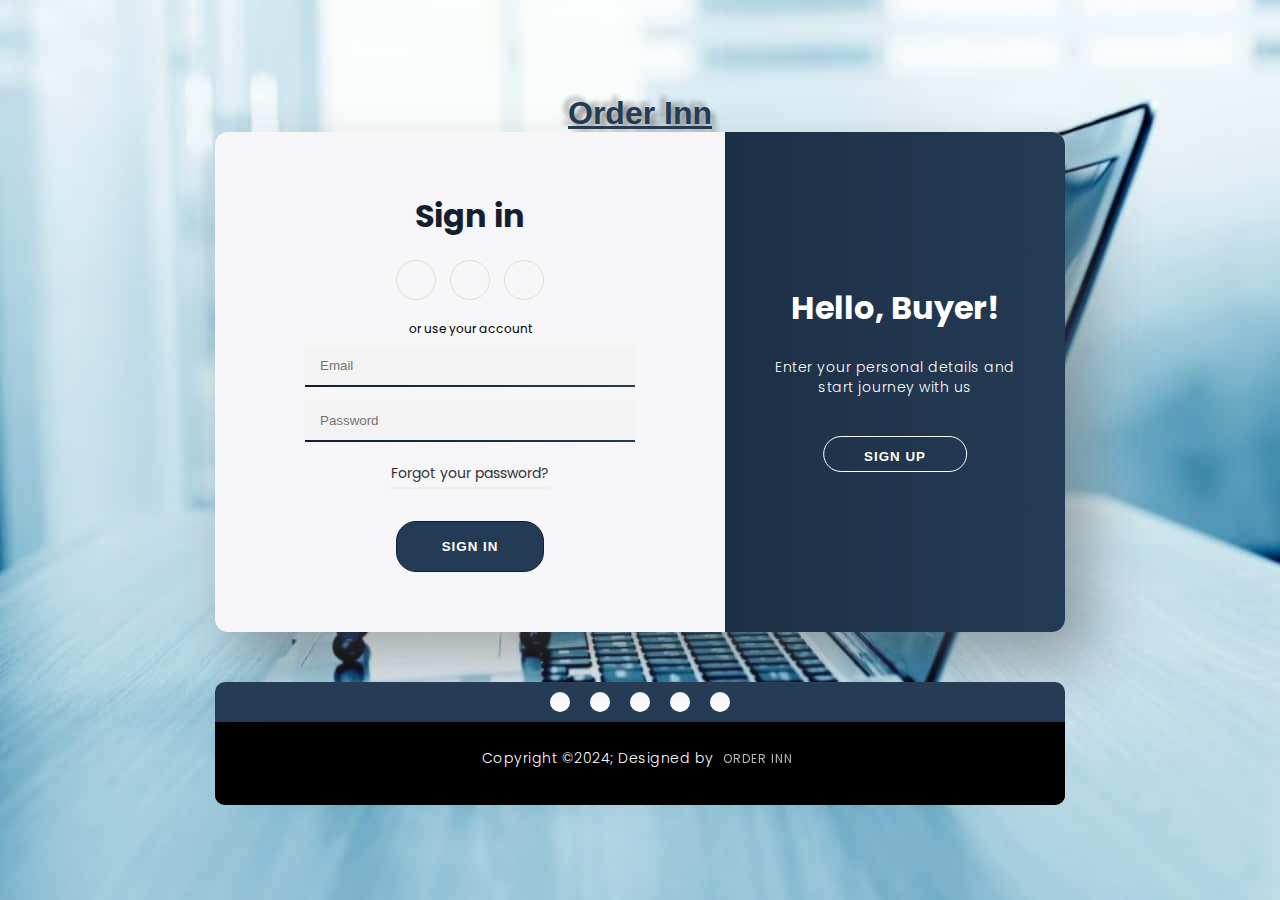
<file: index.html>
<!DOCTYPE html>
<html lang="en">
<head>
    <meta charset="UTF-8">
    <meta http-equiv="X-UA-Compatible" content="IE=edge">
    <meta name="viewport" content="width=device-width, initial-scale=1.0">
    <title>Order Inn</title>
     <link rel="stylesheet" href="https://cdnjs.cloudflare.com/ajax/libs/font-awesome/6.1.1/css/all.min.css" integrity="sha512-KfkfwYDsLkIlwQp6LFnl8zNdLGxu9YAA1QvwINks4PhcElQSvqcyVLLD9aMhXd13uQjoXtEKNosOWaZqXgel0g==" crossorigin="anonymous" referrerpolicy="no-referrer" />
     <link rel="stylesheet" href="https://cdnjs.cloudflare.com/ajax/libs/font-awesome/6.5.1/css/all.min.css" integrity="sha512-DTOQO9RWCH3ppGqcWaEA1BIZOC6xxalwEsw9c2QQeAIftl+Vegovlnee1c9QX4TctnWMn13TZye+giMm8e2LwA==" crossorigin="anonymous" referrerpolicy="no-referrer" />
    <link rel="stylesheet" href="style.css">
</head>
<body>
    <h1 class="head" align="center";> <u>Order Inn</u></h1>

    <div class="container" id="container">
        <div class="form-container sign-up-container">
            <form action="index1.html">
                <h1>Create Account</h1>
                <div class="social-container">
                    <a href="https://www.facebook.com/" class="social"><i class="fab fa-facebook-f"></i></a>
                    <a href="https://www.google.co.in/" class="social"><i class="fab fa-google-plus-g"></i></a>
                    <a href="https://in.linkedin.com/" class="social"><i class="fab fa-linkedin-in"></i></a>
                </div>
                <span>or use your email for registration</span>
                <div class="infield">
                    <input type="text" placeholder="Name" minlength="4" maxlength="50" required />
                    <label></label>
                </div>
                <div class="infield">
                    <input type="email" placeholder="Email" name="email" required/>
                    <label></label>
                </div>
                <div class="infield">
                    <input type="password" placeholder="Password" minlength="4" maxlength="25" required/>
                    <label></label>
                </div>
                <button>Sign Up</button>
            </form>
        </div>
        <div class="form-container sign-in-container">
            <form action="index1.html">
                <h1>Sign in</h1>
                <div class="social-container">
                    <a href="https://www.facebook.com/" class="social"><i class="fab fa-facebook-f"></i></a>
                    <a href="https://www.google.co.in/" class="social"><i class="fab fa-google-plus-g"></i></a>
                    <a href="https://in.linkedin.com/" class="social"><i class="fab fa-linkedin-in"></i></a>
                </div>
                <span>or use your account</span>
                <div class="infield">
                    <input type="email" placeholder="Email" name="email" required/>
                    <label></label>
                </div>
                <div class="infield">
                    <input type="password" placeholder="Password" minlength="4" maxlength="25" required />
                    <label></label>
                </div>
                <a href="forgot.html" class="forgot">Forgot your password?</a>
                <button>Sign In</button>
            </form>
        </div>
        <div class="overlay-container" id="overlayCon">
            <div class="overlay">
                <div class="overlay-panel overlay-left">
                    <h1>Welcome Back!</h1>
                    <p>To keep shopping with us please login with your personal info</p>
                    <button>Sign In</button>
                </div>
                <div class="overlay-panel overlay-right">
                    <h1>Hello, Buyer!</h1>
                    <p>Enter your personal details and start journey with us</p>
                    <button>Sign Up</button>
                </div>
            </div>
            <button id="overlayBtn"></button>
        </div>
    </div>
    <br><br>
    <footer>
        <div class="footerContainer">
            <div class="socialIcons">
                <a href="https://www.facebook.com/"><i class="fa-brands fa-facebook"></i></a>
                <a href="https://www.instagram.com/"><i class="fa-brands fa-instagram"></i></a>
                <a href="https://x.com/?lang=en&mx=2"><i class="fa-brands fa-twitter"></i></a>
                <a href="https://www.google.co.in/"><i class="fa-brands fa-google-plus"></i></a>
                <a href="https://www.youtube.com/"><i class="fa-brands fa-youtube"></i></a>
            </div>
        </div>
        <div class="footerBottom">
            <p>Copyright &copy;2024; Designed by <span class="designer">Order Inn</span></p>
        </div>
    </footer>
    
    <script>
        const container = document.getElementById('container');
        const overlayCon = document.getElementById('overlayCon');
        const overlayBtn = document.getElementById('overlayBtn');
        overlayBtn.addEventListener('click',()=> {
            container.classList.toggle('right-panel-active');
            overlayBtn.classList.remove('btnScaled');
             window.requestAnimationFrame( ()=> {
                 overlayBtn.classList.add('btnScaled');
             });
        });

    </script>
</body>
</html>
</file>
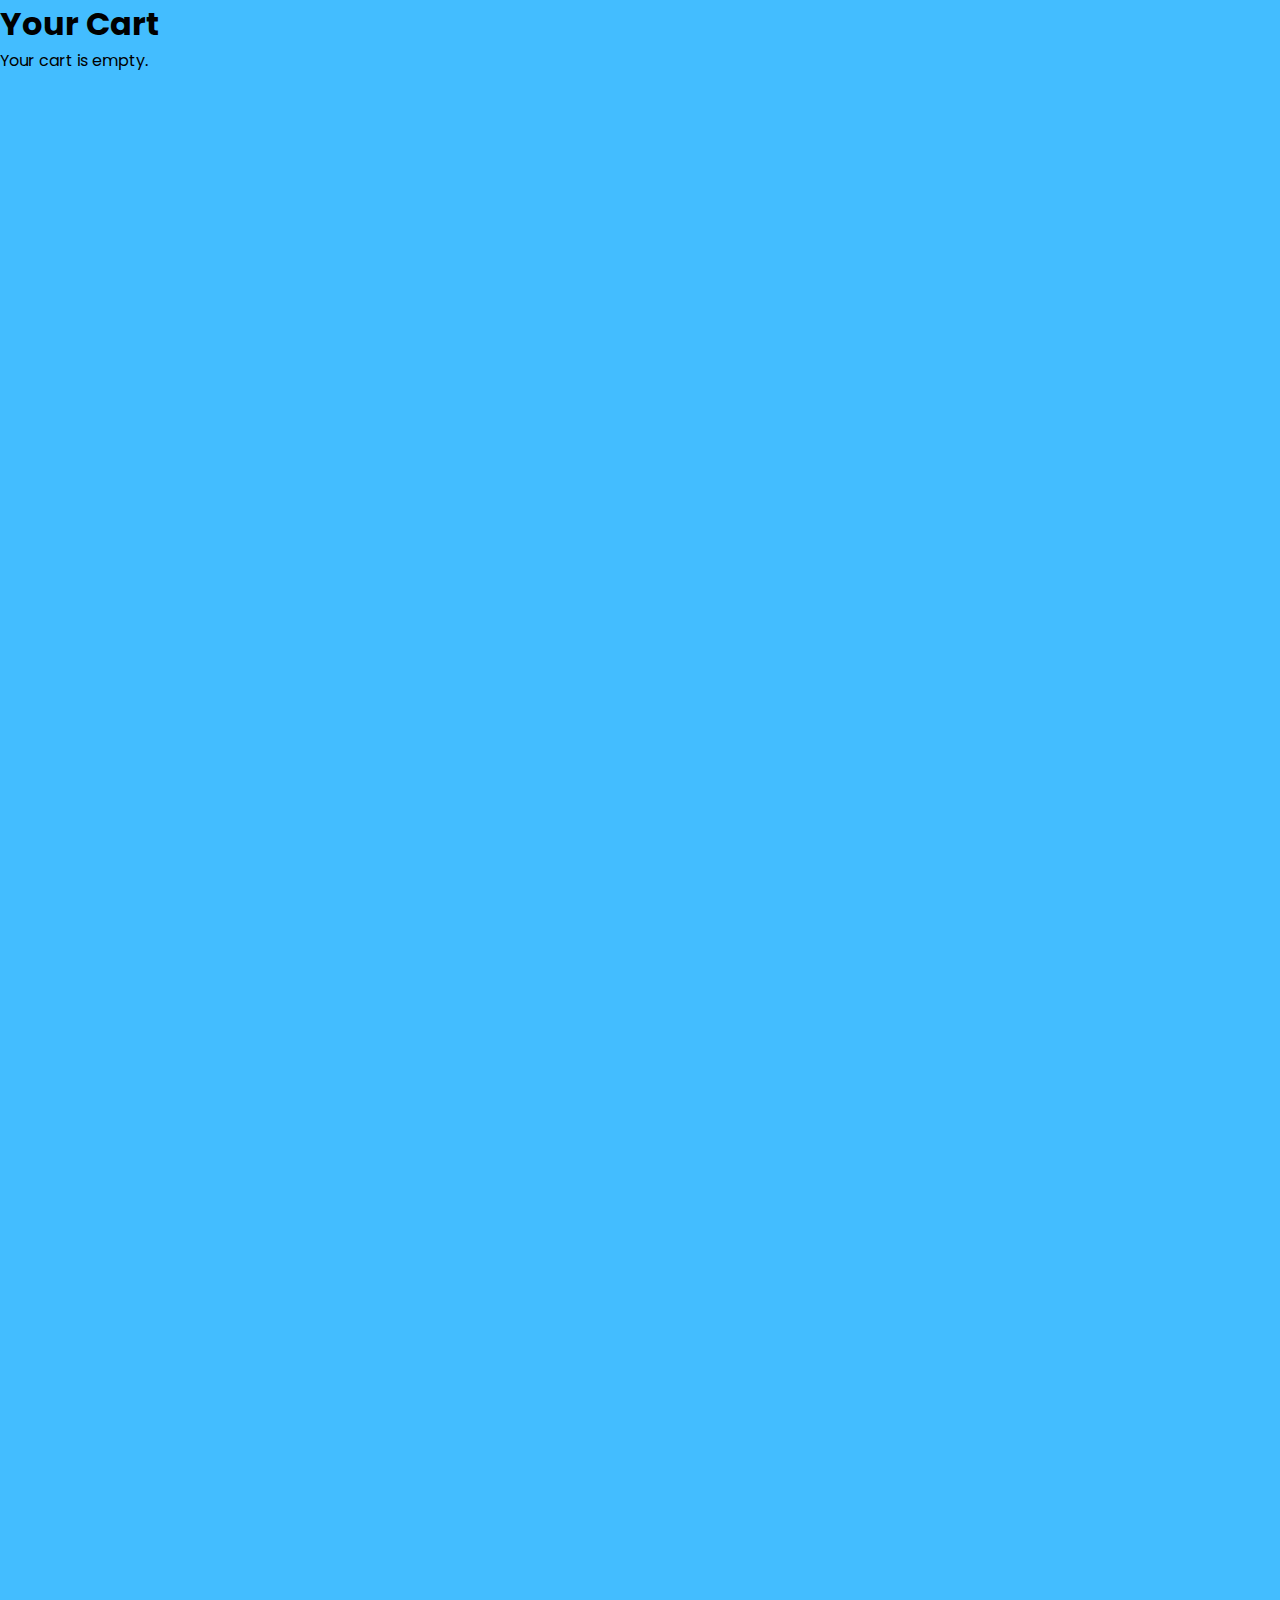
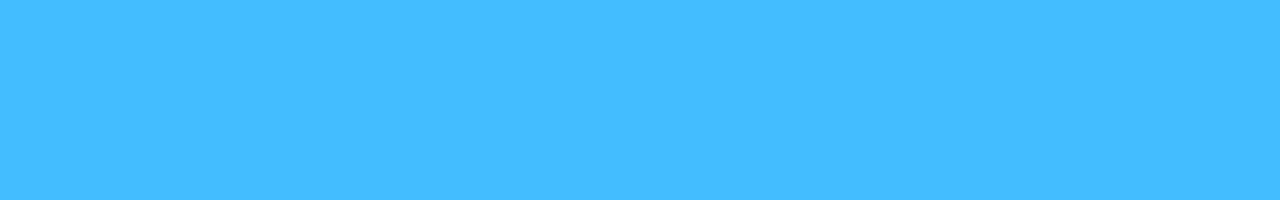
<file: cart.html>
<!DOCTYPE html>
<html lang="en">
<head>
    <meta charset="UTF-8">
    <meta name="viewport" content="width=device-width, initial-scale=1.0">
    <title>Shopping Cart</title>
    <link rel="stylesheet" href="style1.css"> <!-- Link your CSS file here -->
</head>
<body>
    <h1>Your Cart</h1>
    <div id="cart-items">
        <!-- Selected items will be appended here -->
        <!DOCTYPE html>
        <html lang="en">
        <head>
            <meta charset="UTF-8">
            <meta http-equiv="X-UA-Compatible" content="IE=edge">
            <meta name="viewport" content="width=device-width, initial-scale=1.0">
            <title>Order Inn</title>
            <link rel="stylesheet" href="https://cdnjs.cloudflare.com/ajax/libs/font-awesome/6.1.2/css/all.min.css" integrity="sha512-1sCRPdkRXhBV2PBLUdRb4tMg1w2YPf37qatUFeS7zlBy7jJI8Lf4VHwWfZZfpXtYSLy85pkm9GaYVYMfw5BC1A==" crossorigin="anonymous" referrerpolicy="no-referrer" />
            <link href="https://cdn.jsdelivr.net/npm/bootstrap@5.2.0/dist/css/bootstrap.min.css" rel="stylesheet" integrity="sha384-gH2yIJqKdNHPEq0n4Mqa/HGKIhSkIHeL5AyhkYV8i59U5AR6csBvApHHNl/vI1Bx" crossorigin="anonymous">
            <link rel="stylesheet" href="https://unpkg.com/aos@next/dist/aos.css"/>
            <link rel="stylesheet" href="style1.css">
        </head>
        <body class="mx-5">
            <script>
                alert("View your cart!!");
            </script>
            <!-- nav -->
            <header class="py-3">
                <nav class="navbar navbar-expand-lg">
                    <div class="container-fluid">
                        <a class="navbar-brand fw-bold" href="#">
                        Order Inn
                        </a>
                        <button class="navbar-toggler" type="button" data-bs-toggle="collapse" data-bs-target="#navbarSupportedContent" aria-controls="navbarSupportedContent" aria-expanded="false" aria-label="Toggle navigation">
                        <span class="navbar-toggler-icon"></span>
                        </button>
                        <div class="collapse navbar-collapse" id="navbarSupportedContent">
                        <ul class="navbar-nav m-auto mb-2 mb-lg-0">
                            <li class="nav-item">
                            <a class="nav-link" aria-current="page" href="index1.html">Home</a>
                            </li>
                            <li class="nav-item">
                            <a class="nav-link active" href="index2.html">Shop</a>
                            </li>
                            <li class="nav-item">
                            <a class="nav-link" href="index3.html">Explore</a>
                            </li>
                            <li class="nav-item">
                            <a class="nav-link" href="index4.html">Contact</a>
                            </li>
                            <li>
                                <a href="cart.html" class="nav-link">View Cart</a>
                            </li>

                        </ul>
                        <div class="fw-semibold d-flex align-items-center">
                            <div class="price">
                                <span>
                                    ₹1100.00
                                </span>
                            </div>
                            <div class="mycard rounded-pill ms-3 position-relative">
                                <i class="fa-solid fa-cart-shopping"></i>
                                <span class="position-absolute rounded-pill">
                                    
                                </span>
                            </div>
                        </div>
                        </div>
                    </div>
                </nav>
            </header>
            <!-- main -->
            <main>
                <div class="product-details container-fluid position-relative p-5">
                    <div class="background position-absolute h-75 w-100 rounded-5"></div>
                    <header class="d-flex  align-items-center mb-3">
                        <div class="me-auto fs-7 fw-semibold">
                            <span class="text-light">Home</span>
                            <span>/</span>
                            <span>View your products</span>
                        </div>
                        <div class="m-auto">
                            <h2 class="fw-semibold">
                                View your products
                            </h2>
                        </div>
                        <div class="ms-auto">
                            <a href="index3.html">
                            <button class="prevBtn bg-transparent border-0 me-4">
                                <span>Prev</span>
                            </a>
                                <i class="fa-solid fa-arrow-left-long ms-2"></i>
        
                            </button>
                            <a href="index1.html">
                            <button class="nextBtn bg-transparent border-0 ms-4">
                                <i class="fa-solid fa-arrow-right-long me-2"></i>
                                <span>Next</span>
                            </a>
                            </button>
                        </div>
    </div>
</body>
<!-- add -->
<script>
    document.addEventListener('DOMContentLoaded', function() {
    // Get the cart items container
    const cartItemsContainer = document.getElementById('cart-items');

    // Retrieve cart items from localStorage
    const cart = JSON.parse(localStorage.getItem('cart')) || [];

    if (cart.length > 0) {
        cart.forEach(item => {
            // Create an element to display the cart item
            const itemElement = document.createElement('div');
            itemElement.classList.add('cart-item');

            // Add the image and price to the element
            itemElement.innerHTML = `
                <img src="${item.image}" alt="Product Image" style="width:100px; height:auto;">
                <p>${item.price}</p>
            `;

            // Append the item to the cart items container
            cartItemsContainer.appendChild(itemElement);
        });
    } else {
        // Display a message if the cart is empty
        cartItemsContainer.innerHTML = '<p>Your cart is empty.</p>';
    }
});

</script>
<div id="cart-items">
    <!-- Selected items will be appended here -->
</div>
<!DOCTYPE html>
<html lang="en">
<head>
    <meta charset="UTF-8">
    <meta name="viewport" content="width=device-width, initial-scale=1.0">
    <title>Shopping Cart</title>
    <link rel="stylesheet" href="style1.css"> <!-- Link your CSS file here -->
</head>
<body>
    <h1>Your Cart</h1>
    <div id="cart-items">
        <!-- Selected items will be appended here -->
    </div>
<script>
    document.addEventListener('DOMContentLoaded', function() {
        // Get the cart items container
        const cartItemsContainer = document.getElementById('cart-items');

        // Retrieve cart items from localStorage
        let cart = JSON.parse(localStorage.getItem('cart')) || [];

        if (cart.length > 0) {
            cart.forEach((item, index) => {
                // Create an element to display the cart item
                const itemElement = document.createElement('div');
                itemElement.classList.add('cart-item');

                // Add the image, price, and remove button to the element
                itemElement.innerHTML = `
                    <img src="${item.image}" alt="Product Image" style="width:100px; height:auto;">
                    <p>${item.price}</p>
                    <button class="remove-btn" data-index="${index}">Remove</button>
                `;

                // Append the item to the cart items container
                cartItemsContainer.appendChild(itemElement);
            });

            // Attach event listeners to the remove buttons
            const removeButtons = document.querySelectorAll('.remove-btn');
            removeButtons.forEach(button => {
                button.addEventListener('click', function() {
                    const itemIndex = this.getAttribute('data-index');

                    // Remove the item from the cart array
                    cart.splice(itemIndex, 1);

                    // Update localStorage with the new cart array
                    localStorage.setItem('cart', JSON.stringify(cart));

                    // Reload the page to reflect the changes
                    location.reload();
                });
            });
        } else {
            // Display a message if the cart is empty
            cartItemsContainer.innerHTML = '<p>Your cart is empty.</p>'
        }
    });
</script>
<script>
    document.addEventListener('DOMContentLoaded', function() {
        // Get the cart items container
        const cartItemsContainer = document.getElementById('cart-items');

        // Retrieve cart items from localStorage
        let cart = JSON.parse(localStorage.getItem('cart')) || [];

        if (cart.length > 0) {
            cart.forEach((item, index) => {
                // Create an element to display the cart item
                const itemElement = document.createElement('div');
                itemElement.classList.add('cart-item');

                // Append the item to the cart items container
                cartItemsContainer.appendChild(itemElement);
            });

            // Attach event listeners to the remove buttons
            const removeButtons = document.querySelectorAll('.remove-btn');
            removeButtons.forEach(button => {
                button.addEventListener('click', function() {
                    const itemIndex = this.getAttribute('data-index');

                    // Remove the item from the cart array
                    cart.splice(itemIndex, 1);

                    // Update localStorage with the new cart array
                    localStorage.setItem('cart', JSON.stringify(cart));

                    // Reload the page to reflect the changes
                    location.reload();
                });
            });
        } else {
            // Display a message if the cart is empty
            cartItemsContainer.innerHTML = '<p>Your cart is empty.</p>';
        }
    });
</script>

    <div id="cart-items">
        <!-- Selected items will be appended here -->
    </div>
    <h2>Total Price: ₹<span id="total-price">0</span></h2>
<script>
    document.addEventListener('DOMContentLoaded', function() {
        // Get the cart items container and total price element
        const cartItemsContainer = document.getElementById('cart-items');
        const totalPriceElement = document.getElementById('total-price');

        // Retrieve cart items from localStorage
        let cart = JSON.parse(localStorage.getItem('cart')) || [];

        let totalPrice = 0;

        if (cart.length > 0) {
            cart.forEach((item, index) => {
                // Create an element to display the cart item
                const itemElement = document.createElement('div');
                itemElement.classList.add('cart-item');

                // Add the image, price, and remove button to the element
                //  itemElement.innerHTML = `
                //     <img src="${item.image}" alt="Product Image" style="width:100px; height:auto;">
                //     <p>Price: ₹${item.price}</p>
                //     <button class="remove-btn" data-index="${index}">Remove</button>
                // `;

                // Append the item to the cart items container
                cartItemsContainer.appendChild(itemElement);

                // Add item price to total
                totalPrice += parseFloat(item.price);
            });

            // Attach event listeners to the remove buttons
            const removeButtons = document.querySelectorAll('.remove-btn');
            removeButtons.forEach(button => {
                button.addEventListener('click', function() {
                    const itemIndex = this.getAttribute('data-index');

                    // Remove the item from the cart array
                    cart.splice(itemIndex, 1);

                    // Update localStorage with the new cart array
                    localStorage.setItem('cart', JSON.stringify(cart));

                    // Reload the page to reflect the changes
                    location.reload();
                });
            });
        } else {
            // Display a message if the cart is empty
            cartItemsContainer.innerHTML = '<p>Your cart is empty.</p>';
        }

        // Update the total price element
        totalPriceElement.textContent = totalPrice.toFixed(2);
    });
</script>
</body>
</html>
</file>
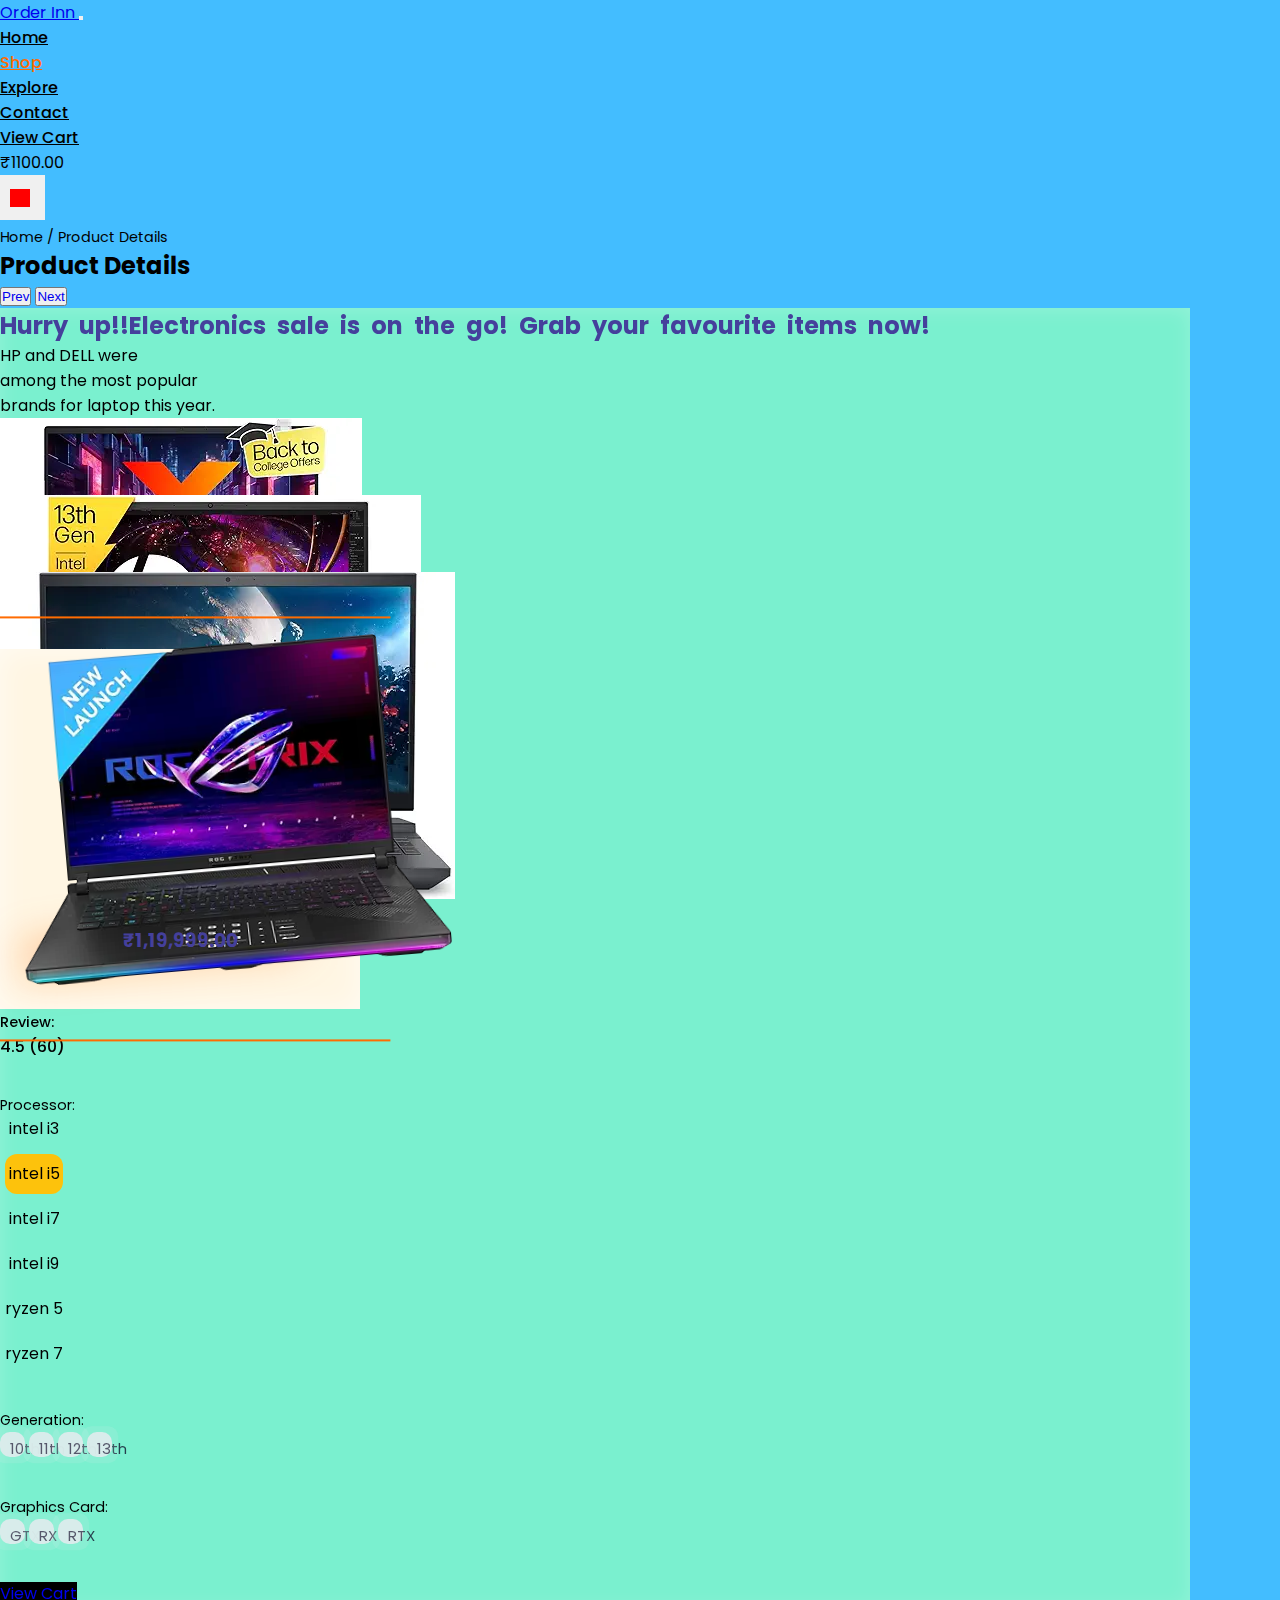
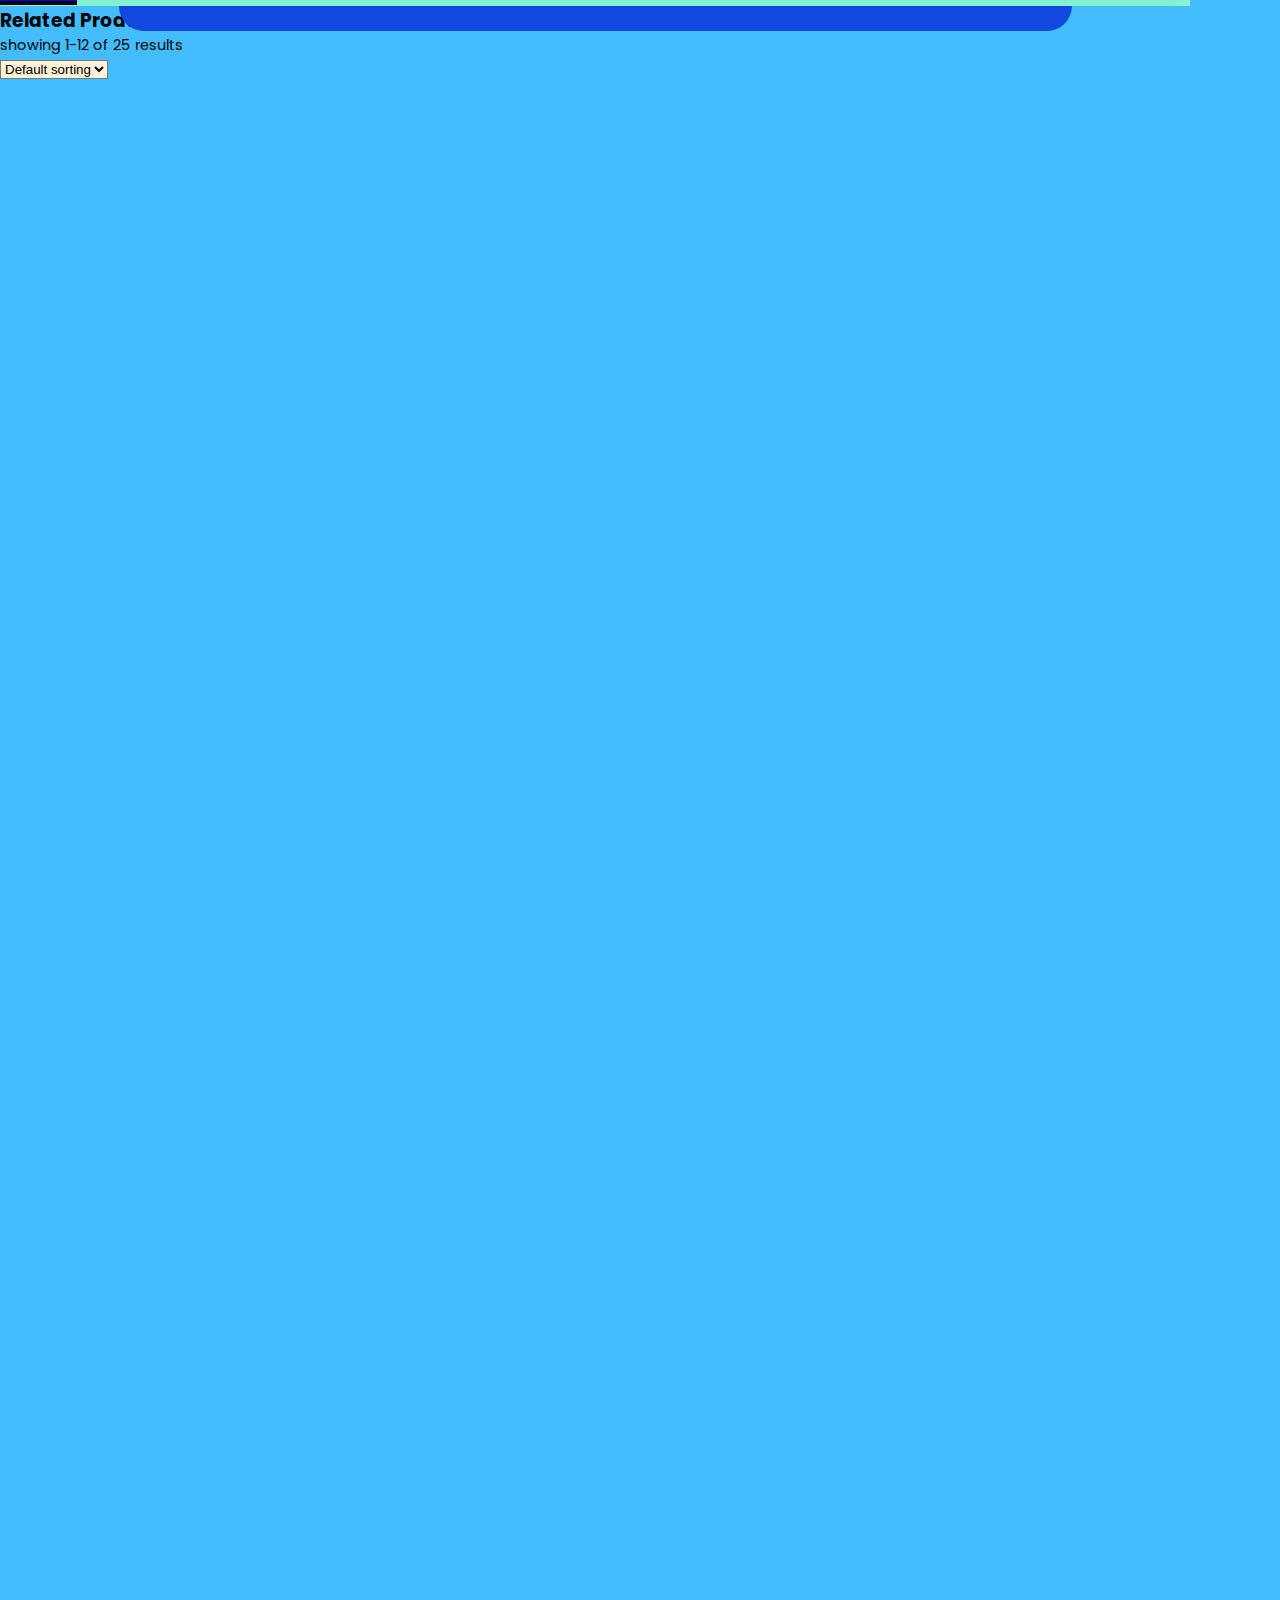
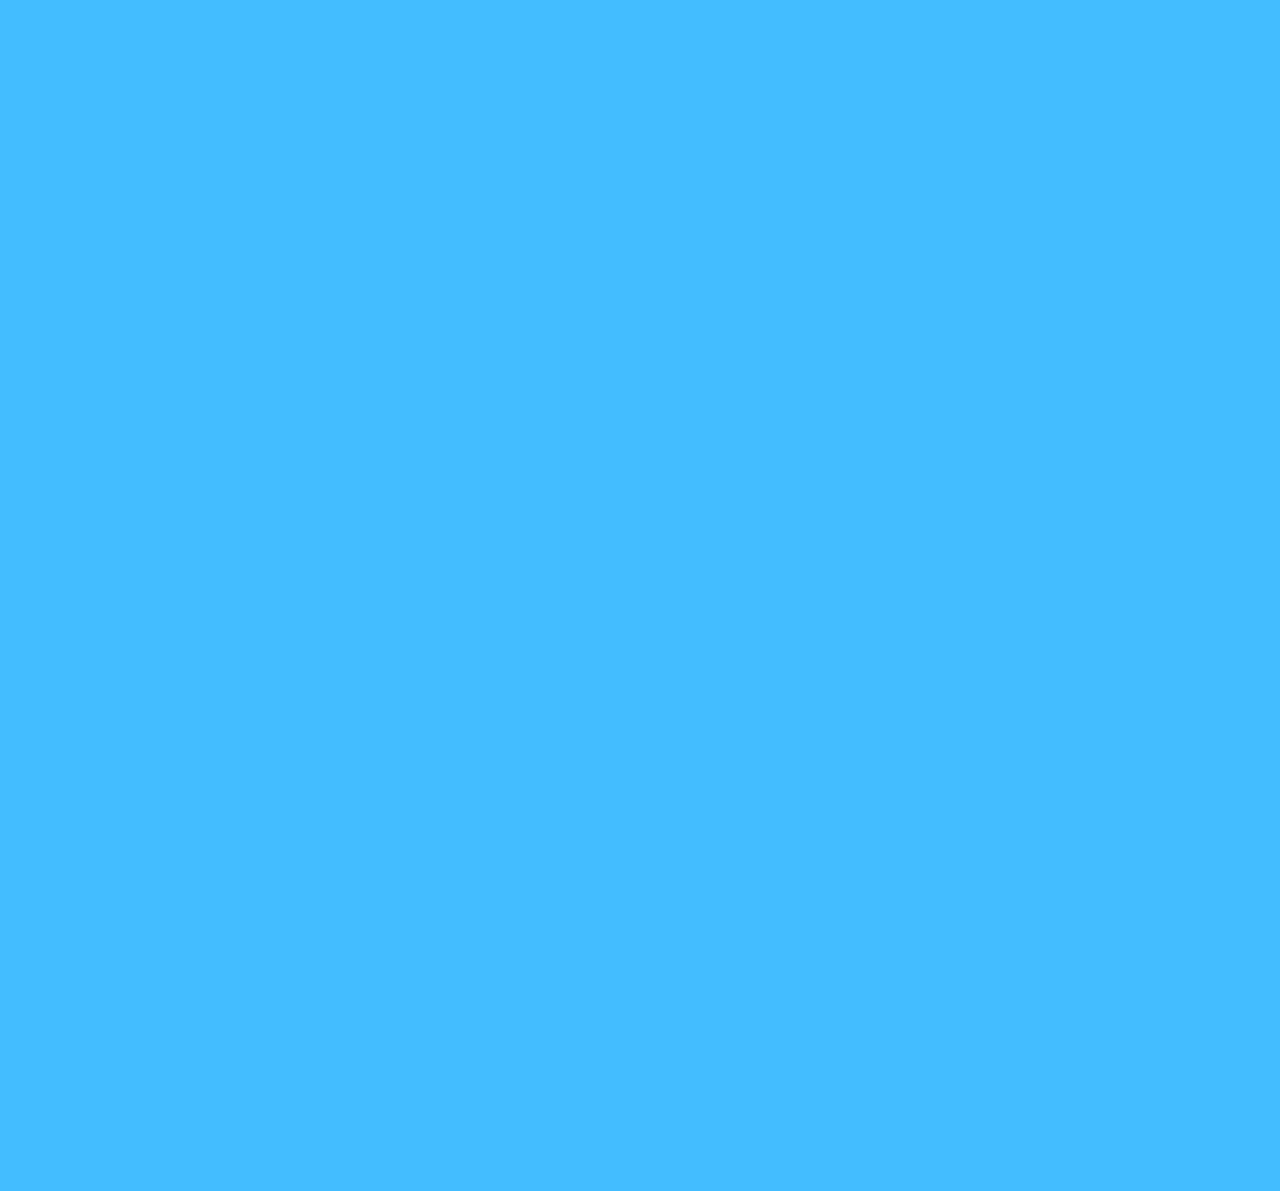
<file: index1.html>
<!DOCTYPE html>
<html lang="en">
<head>
    <meta charset="UTF-8">
    <meta http-equiv="X-UA-Compatible" content="IE=edge">
    <meta name="viewport" content="width=device-width, initial-scale=1.0">
    <title>Order Inn</title>
    <link rel="stylesheet" href="https://cdnjs.cloudflare.com/ajax/libs/font-awesome/6.1.2/css/all.min.css" integrity="sha512-1sCRPdkRXhBV2PBLUdRb4tMg1w2YPf37qatUFeS7zlBy7jJI8Lf4VHwWfZZfpXtYSLy85pkm9GaYVYMfw5BC1A==" crossorigin="anonymous" referrerpolicy="no-referrer" />
    <link href="https://cdn.jsdelivr.net/npm/bootstrap@5.2.0/dist/css/bootstrap.min.css" rel="stylesheet" integrity="sha384-gH2yIJqKdNHPEq0n4Mqa/HGKIhSkIHeL5AyhkYV8i59U5AR6csBvApHHNl/vI1Bx" crossorigin="anonymous">
    <link rel="stylesheet" href="https://unpkg.com/aos@next/dist/aos.css"/>
    <link rel="stylesheet" href="style1.css">
</head>
<body class="mx-5">
    <script>
        alert("Congrats!! You have successfully logged in");
    </script>
    <!-- nav -->
    <header class="py-3">
        <nav class="navbar navbar-expand-lg">
            <div class="container-fluid">
                <a class="navbar-brand fw-bold" href="#">
                Order Inn
                </a>
                <button class="navbar-toggler" type="button" data-bs-toggle="collapse" data-bs-target="#navbarSupportedContent" aria-controls="navbarSupportedContent" aria-expanded="false" aria-label="Toggle navigation">
                <span class="navbar-toggler-icon"></span>
                </button>
                <div class="collapse navbar-collapse" id="navbarSupportedContent">
                <ul class="navbar-nav m-auto mb-2 mb-lg-0">
                    <li class="nav-item">
                    <a class="nav-link" aria-current="page" href="index1.html">Home</a>
                    </li>
                    <li class="nav-item">
                    <a class="nav-link active" href="index2.html">Shop</a>
                    </li>
                    <li class="nav-item">
                    <a class="nav-link" href="index3.html">Explore</a>
                    </li>
                    <li class="nav-item">
                    <a class="nav-link" href="index4.html">Contact</a>
                    </li>
                    <li>
                        <a href="cart.html" class="nav-link">View Cart</a>

                    </li>
                </ul>
                <div class="fw-semibold d-flex align-items-center">
                    <div class="price">
                        <span>
                            ₹1100.00
                        </span>
                    </div>
                    <div class="mycard rounded-pill ms-3 position-relative">
                        <i class="fa-solid fa-cart-shopping"></i>
                        <span class="position-absolute rounded-pill">
                            
                        </span>
                    </div>
                </div>
                </div>
            </div>
        </nav>
    </header>
    <!-- main -->
    <main>
        <div class="product-details container-fluid position-relative p-5">
            <div class="background position-absolute h-75 w-100 rounded-5"></div>
            <header class="d-flex  align-items-center mb-3">
                <div class="me-auto fs-7 fw-semibold">
                    <span class="text-light">Home</span>
                    <span>/</span>
                    <span>Product Details</span>
                </div>
                <div class="m-auto">
                    <h2 class="fw-semibold">
                        Product Details
                    </h2>
                </div>
                <div class="ms-auto">
                    <a href="index1.html">
                    <button class="prevBtn bg-transparent border-0 me-4">
                        <span>Prev</span>
                    </a>
                        <i class="fa-solid fa-arrow-left-long ms-2"></i>

                    </button>
                    <a href="index2.html">
                    <button class="nextBtn bg-transparent border-0 ms-4">
                        <i class="fa-solid fa-arrow-right-long me-2"></i>
                        <span>Next</span>
                    </a>
                    </button>
                </div>
            </header>
            <div class="product-main mx-auto rounded-5 p-5" data-aos="slide-up" data-aos-duration="1000" >
                <div class="container">
                    <div class="row align-items-center">
                        <div class="col-lg-4 mb-5 mb-lg-0">
                            <h2 class="text-capitalize fw-bold">
                                Hurry up!!Electronics sale is on the go!
                                Grab your favourite items now!
                            </h2>
                            <p class="text-secondary my-4" >
                               HP and DELL were
                                <br>
                                among the most popular
                                <br>
                                brands for laptop this year.
                            </p>
                            <div class="sides d-flex pt-4">
                                <div class="side me-4 rounded-4 p-1 pt-2">
                                    <div class="image-box">
                                        <img src="hpvictusr5.jpg" alt="" class="w-100">
                                    </div>
                                </div>
                                <div class="side me-4 rounded-4 p-2 active">
                                    <div class="image-box">
                                        <img src="hppavi5.jpg" alt="" class="w-100">
                                    </div>
                                </div>
                                <div class="side rounded-4 p-2">
                                    <div class="image-box">
                                        <img src="dellg15i5.jpg" alt="" class="w-100">
                                    </div>
                                </div>
                            </div>
                        </div>
                        <div class="col-lg-4 my-4">
                            <div class="product-img-box rounded-pill mx-auto">
                                <div class="image-box">
                                    <img src="asusrogi91.png" alt="" class="w-100">
                                </div>
                                <div class="price">
                                    <h3 class="fw-bold">
                                        ₹1,19,999.00
                                    </h3>
                                </div>
                            </div>
                        </div>
                        <div class="col-lg-4 ps-5 pe-4 mt-5 mt-lg-0">
                            <div class="review-box w-100 d-flex justify-content-between align-items-center fw-normbold">
                                <span class="fs-7 fw-semibold">Review:</span>
                                <div class="stars">
                                    <i class="fa-solid fa-star"></i>
                                    <i class="fa-solid fa-star"></i>
                                    <i class="fa-solid fa-star"></i>
                                    <i class="fa-solid fa-star"></i>
                                    <i class="fa-solid fa-star-half-stroke"></i>
                                </div>
                                <div>
                                    <span>4.5</span>
                                    <span>(60)</span>
                                </div>
                            </div>
                            <div class="size-box w-100 d-flex justify-content-between">
                                <span class="fs-7 fw-semibold me-1">Processor:</span>
                                <div class="sizes flex-grow-1 d-flex flex-wrap justify-content-around">
                                    <div class="size bg-light">intel i3</div>
                                    <div class="size bg-light active">intel i5</div>
                                    <div class="size bg-light">intel i7</div>
                                    <div class="size bg-light">intel i9</div>
                                    <div class="size bg-light">ryzen 5</div>
                                    <div class="size bg-light">ryzen 7</div>
                                </div>
                            </div>
                            <div class="color-box w-100 d-flex justify-content-between align-items-center">
                                <span class="fs-7 fw-semibold">Generation:</span>
                                <div class="colors flex-grow-1 d-flex justify-content-around">
                                    <span class="color" id="blink" >10th</span>
                                    <span class="color" id="blink" >11th</span>
                                    <span class="color" id="blink">12th</span>
                                    <span class="color" id="blink">13th</span>
                                </div>
                            </div>
                            <div class="color-box w-100 d-flex justify-content-between align-items-center">
                                <span class="fs-7 fw-semibold">Graphics Card:</span>
                                <div class="colors flex-grow-1 d-flex justify-content-around">
                                    <span class="color" id="blink">GTX</span>
                                    <span class="color" id="blink">RX</span>
                                    <span class="color" id="blink">RTX</span>
                                </div>
                            </div>
                           
                            <a href="cart.html" class="btn btn-dark text-warning px-5 py-3 rounded-4">
                                View Cart
                            </a>
                        </div>
                    </div>
                </div>
            </div>
        </div>
        
        <div class="ralated-products mt-5">
            <header class="d-flex justify-content-between align-items-center mb-4 p-5 pb-0">
                <h3 class="fw-bold">
                    Related Product
                </h3>
                <div class="results-manage d-flex align-items-center">
                    <div class="showing me-3">
                        <p class="fs-7 fw-semibold m-0">
                            showing
                            <span>
                                1-12
                            </span>
                            of
                            <span>
                                25
                            </span>
                            results
                        </p>
                    </div>
                    <select class="form-select w-auto border-0" aria-label="Default select example">
                        <option selected>Default sorting</option>
                    </select>                      
                </div>
            </header>
            <div class="container-fluid px-4">
                <div class="row">
                    <div class="col-lg-4 col-md-6 py-2 px-4 mb-4" data-aos="zoom-in-up" data-aos-duration="1000">
                        <div class="result-card card border-0" style="--back-behind:#ff6b01;">
                            <div class="top-card d-flex justify-content-between mb-4">
                                <i class="fa-solid fa-expand"></i>
                                <i class="fa-solid fa-cart-shopping"></i>
                            </div>
                            <div class="main-card mb-5">
                                <div class="result-img-box position-relative">
                                    <div class="behind-img position-absolute rounded-5"></div>
                                    <div class="related-img-box position-absolute p-3">
                                        <div class="related-img position-relative">
                                            <img class="w-100" src="hpomen1.jpg" alt="">
                                        </div>
                                    </div>
                                </div>
                            </div>
                            <div class="bottom-card text-center">
                                <!-- changes -->
                                 <h5 class="fw-bold mb-3">i5-12600H/16GB/512GB SSD</h5>
                                <h5 class="fw-bold mb-3">
                                    HP PAVILION
                                </h5>
                                <h5>
                                    <span> 56999 INR</span>
                                </h5>
                            </div>
                        </div>
                    </div>
                    <div class="col-lg-4 col-md-6 py-2 px-4 mb-4" data-aos="zoom-in-up" data-aos-duration="1000" data-aos-delay="100">
                        <div class="result-card card border-0" style="--back-behind:#45409c;">
                            <div class="top-card d-flex justify-content-between mb-4">
                                <i class="fa-solid fa-expand"></i>
                                <i class="fa-solid fa-cart-shopping"></i>
                            </div>
                            <div class="main-card mb-5">
                                <div class="result-img-box position-relative">
                                    <div class="behind-img position-absolute rounded-5"></div>
                                    <div class="related-img-box position-absolute p-3">
                                        <div class="related-img position-relative">
                                            <img class="w-100" src="dellins.jpg" alt="">
                                        </div>
                                    </div>
                                </div>
                            </div>
                            <div class="bottom-card text-center">
                                <h5 class="fw-bold mb-3">i5-1260U/16GB/512GB SSD</h5>
                                <h5 class="fw-bold mb-3">
                                    DELL INSPIRATION
                                </h5>
                                <h5>
                                    <span>55999 INR</span>
                                </h5>
                            </div>
                        </div>
                    </div>
                    <div class="col-lg-4 col-md-6 py-2 px-4 mb-4" data-aos="zoom-in-up" data-aos-duration="1000" data-aos-delay="200">
                        <div class="result-card card border-0" style="--back-behind:#01af67;">
                            <div class="top-card d-flex justify-content-between mb-4">
                                <i class="fa-solid fa-expand"></i>
                                <i class="fa-solid fa-cart-shopping"></i>
                            </div>
                            <div class="main-card mb-5">
                                <div class="result-img-box position-relative">
                                    <div class="behind-img position-absolute rounded-5"></div>
                                    <div class="related-img-box position-absolute p-3">
                                        <div class="related-img position-relative">
                                            <img class="w-100" src="asusvivobook.jpg" alt="">
                                        </div>
                                    </div>
                                </div>
                            </div>
                            <div class="bottom-card text-center">
                                <h5 class="fw-bold mb-3">ryzen7-5600H/16GB/512GB SSD/RTX 2050</h5>
                                <h5 class="fw-bold mb-3">
                                    ASUS VIVOBOOK
                                </h5>
                                <h5>
                                    <span>65999 INR</span>
                                </h5>
                            </div>
                        </div>
                    </div>
                    <div class="col-lg-4 col-md-6 py-2 px-4 mb-4" data-aos="zoom-in-up" data-aos-duration="1000" data-aos-delay="300">
                        <div class="result-card card border-0" style="--back-behind:#999;">
                            <div class="top-card d-flex justify-content-between mb-4">
                                <i class="fa-solid fa-expand"></i>
                                <i class="fa-solid fa-cart-shopping"></i>
                            </div>
                            <div class="main-card mb-5">
                                <div class="result-img-box position-relative">
                                    <div class="behind-img position-absolute rounded-5"></div>
                                    <div class="related-img-box position-absolute p-3">
                                        <div class="related-img position-relative">
                                            <img class="w-100" src="acernitro.jpg" alt="">
                                        </div>
                                    </div>
                                </div>
                            </div>
                            <div class="bottom-card text-center">
                                <h5 class="fw-bold mb-3">ryzen5-5600H/16GB/512GB SSD/GTX 1650</h5>
                                <h5 class="fw-bold mb-3">
                                    ACER NITRO
                                </h5>
                                <h5>
                                    <span> 55999 INR</span>
                                </h5>
                            </div>
                        </div>
                    </div>
                    <div class="col-lg-4 col-md-6 py-2 px-4 mb-4" data-aos="zoom-in-up" data-aos-duration="1000" data-aos-delay="400">
                        <div class="result-card card border-0" style="--back-behind:#222;">
                            <div class="top-card d-flex justify-content-between mb-4">
                                <i class="fa-solid fa-expand"></i>
                                <i class="fa-solid fa-cart-shopping"></i>
                            </div>
                            <div class="main-card mb-5">
                                <div class="result-img-box position-relative">
                                    <div class="behind-img position-absolute rounded-5"></div>
                                    <div class="related-img-box position-absolute p-3">
                                        <div class="related-img position-relative">
                                            <img class="w-100" src="lenovoloq.jpg" alt="">
                                        </div>
                                    </div>
                                </div>
                            </div>
                            <div class="bottom-card text-center">
                                <h5 class="fw-bold mb-3">ryzen7-6000H/16GB/512GB SSD/RTX 2050</h5>
                                <h5 class="fw-bold mb-3">
                                    LENOVO LOQ
                                </h5>
                                <h5>
                                    <span>64999 INR</span>
                                </h5>
                            </div>
                        </div>
                    </div>
                    <div class="col-lg-4 col-md-6 py-2 px-4 mb-4" data-aos="zoom-in-up" data-aos-duration="1000" data-aos-delay="500">
                        <div class="result-card card border-0" style="--back-behind:#ff6b01;">
                            <div class="top-card d-flex justify-content-between mb-4">
                                <i class="fa-solid fa-expand"></i>
                                <i class="fa-solid fa-cart-shopping"></i>
                            </div>
                            <div class="main-card mb-5">
                                <div class="result-img-box position-relative">
                                    <div class="behind-img position-absolute rounded-5"></div>
                                    <div class="related-img-box position-absolute p-3">
                                        <div class="related-img position-relative">
                                            <img class="w-100" src="msicomm.jpg" alt="">
                                        </div>
                                    </div>
                                </div>
                            </div>
                            <div class="bottom-card text-center">
                                <h5 class="fw-bold mb-3">i5-5600P/8GB/512GB SSD/GTX 1650</h5>
                                <h5 class="fw-bold mb-3">
                                    MSI COMMUNICATION
                                </h5>
                                <h5>
                                    <span>49999 INR</span>
                                </h5>
                            </div>
                        </div>
                    </div>
                </div>
            </div>
        </div>
    </main>


    <!-- bootstrap js -->
    <script src="https://cdn.jsdelivr.net/npm/bootstrap@5.2.0/dist/js/bootstrap.min.js" integrity="sha384-ODmDIVzN+pFdexxHEHFBQH3/9/vQ9uori45z4JjnFsRydbmQbmL5t1tQ0culUzyK" crossorigin="anonymous"></script>
    <!-- ! for animation i used this -->
    <script src="https://unpkg.com/aos@next/dist/aos.js"></script>
    <script>
      AOS.init();
    </script>
    <script>
        document.addEventListener('DOMContentLoaded', function() {
    // Get the Add to Cart icon
    const addToCartIcons = document.querySelectorAll('.fa-cart-shopping');

    addToCartIcons.forEach(icon => {
        icon.addEventListener('click', function() {
            // Get the image and price from the card
            const card = this.closest('.result-card');
            const productImageSrc = card.querySelector('.related-img img').src;
            const productPrice = card.querySelector('.bottom-card h5 span').textContent;

            // Create an object to store the item details
            const cartItem = {
                image: productImageSrc,
                price: productPrice
            };

            // Get existing cart items from localStorage
            let cart = JSON.parse(localStorage.getItem('cart')) || [];

            // Add the new item to the cart
            cart.push(cartItem);

            // Save the updated cart back to localStorage
            localStorage.setItem('cart', JSON.stringify(cart));

            // Optionally, you can alert the user
            alert('Item added to cart!');
        });
    });
});

    </script>
    <script>
     document.addEventListener('DOMContentLoaded', function() {
    // Get the cart count element
    const cartCountElement = document.getElementById('cart-count');
    
    // Retrieve cart items from localStorage
    let cart = JSON.parse(localStorage.getItem('cart')) || [];

    // Log the cart array to verify contents
    console.log('Cart:', cart);

    // Update the cart count with the actual number of items in the cart
    cartCountElement.textContent = cart.length;

    // Add event listener to the shopping cart icon to navigate to cart.html
    const cartIcon = document.querySelector('.fa-cart-shopping');
    cartIcon.addEventListener('click', function() {
        window.location.href = 'cart.html'; // Navigate to the cart page
    });
});

    </script>
    <script>
        function addToCart(imageSrc, price) {
    // Retrieve the existing cart from localStorage or create a new array if it doesn't exist
    let cart = JSON.parse(localStorage.getItem('cart')) || [];

    // Add the new item to the cart
    cart.push({ image: imageSrc, price: price });

    // Save the updated cart back to localStorage
    localStorage.setItem('cart', JSON.stringify(cart));

    // Update the cart count (assuming you have this in place)
    updateCartCount();
}

function updateCartCount() {
    const cartCountElement = document.getElementById('cart-count');
    let cart = JSON.parse(localStorage.getItem('cart')) || [];
    cartCountElement.textContent = cart.length;
}

    </script>
</body>
</html>
</file>
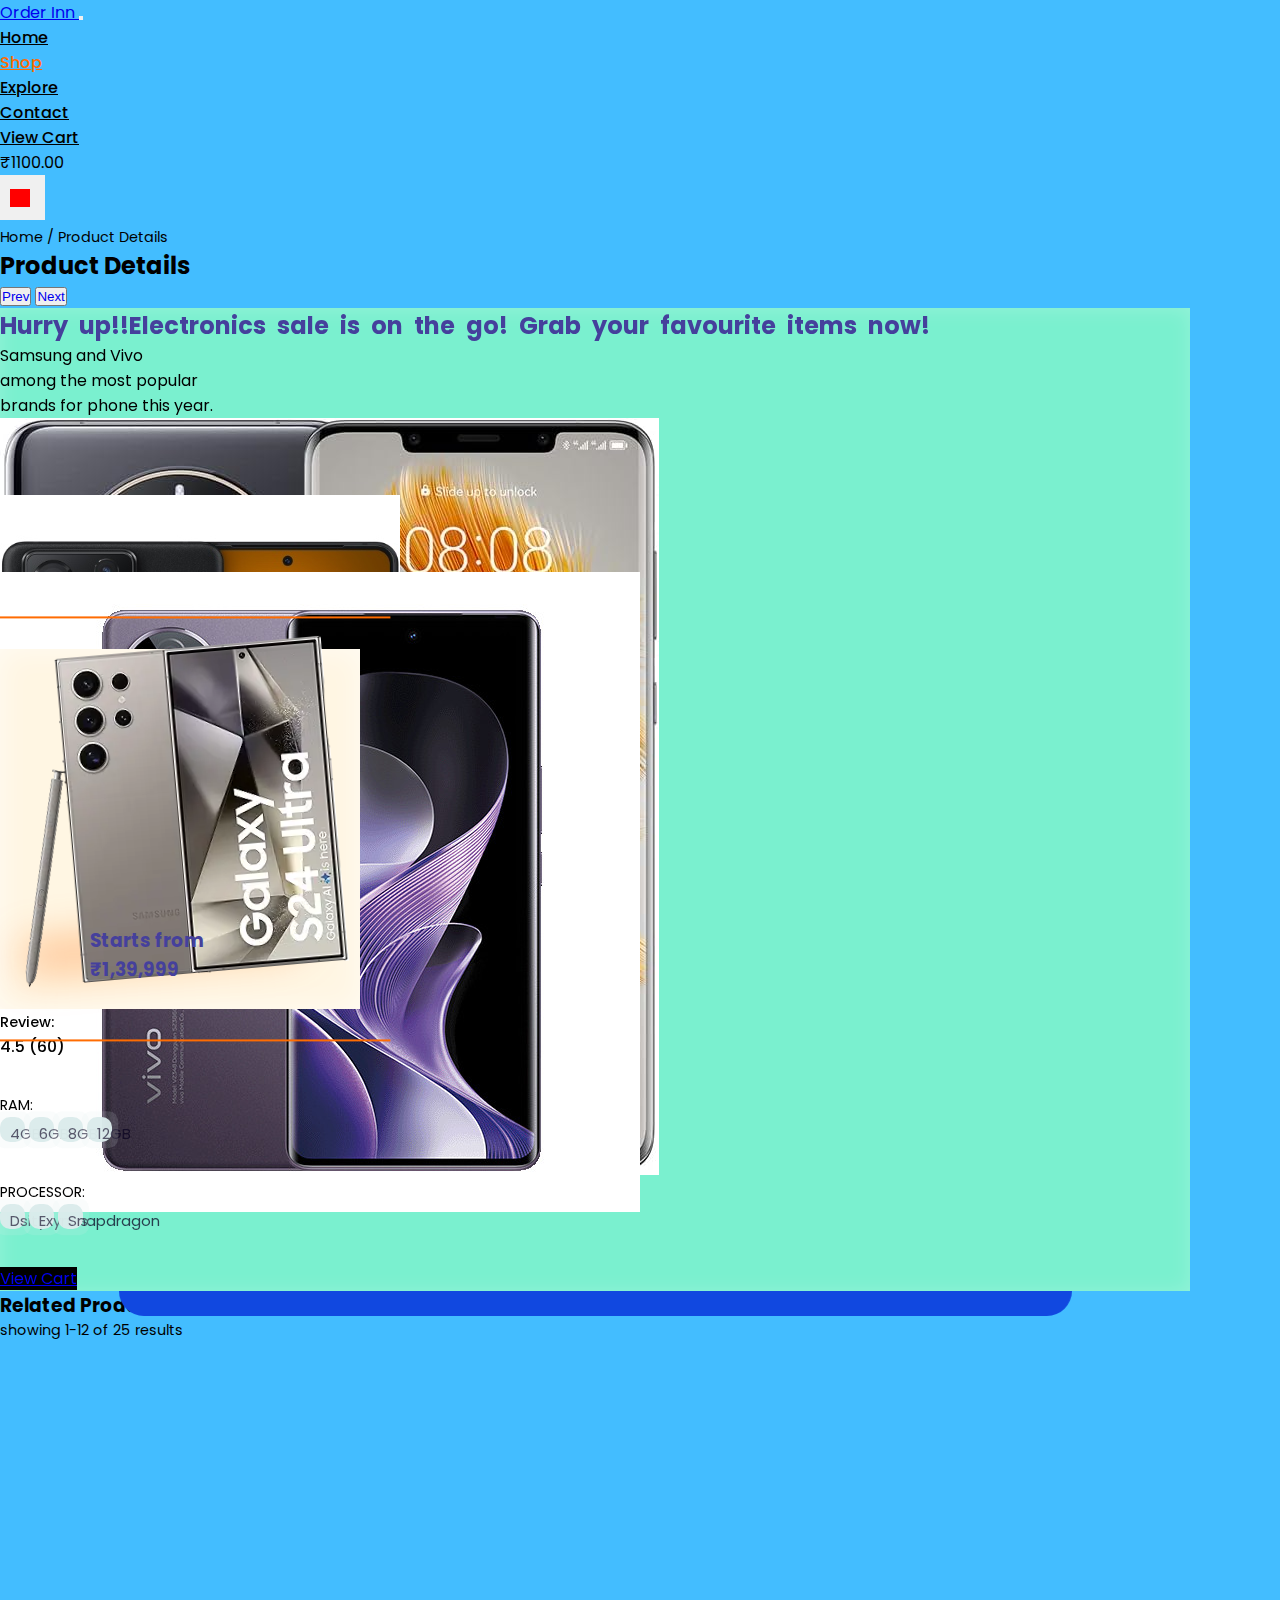
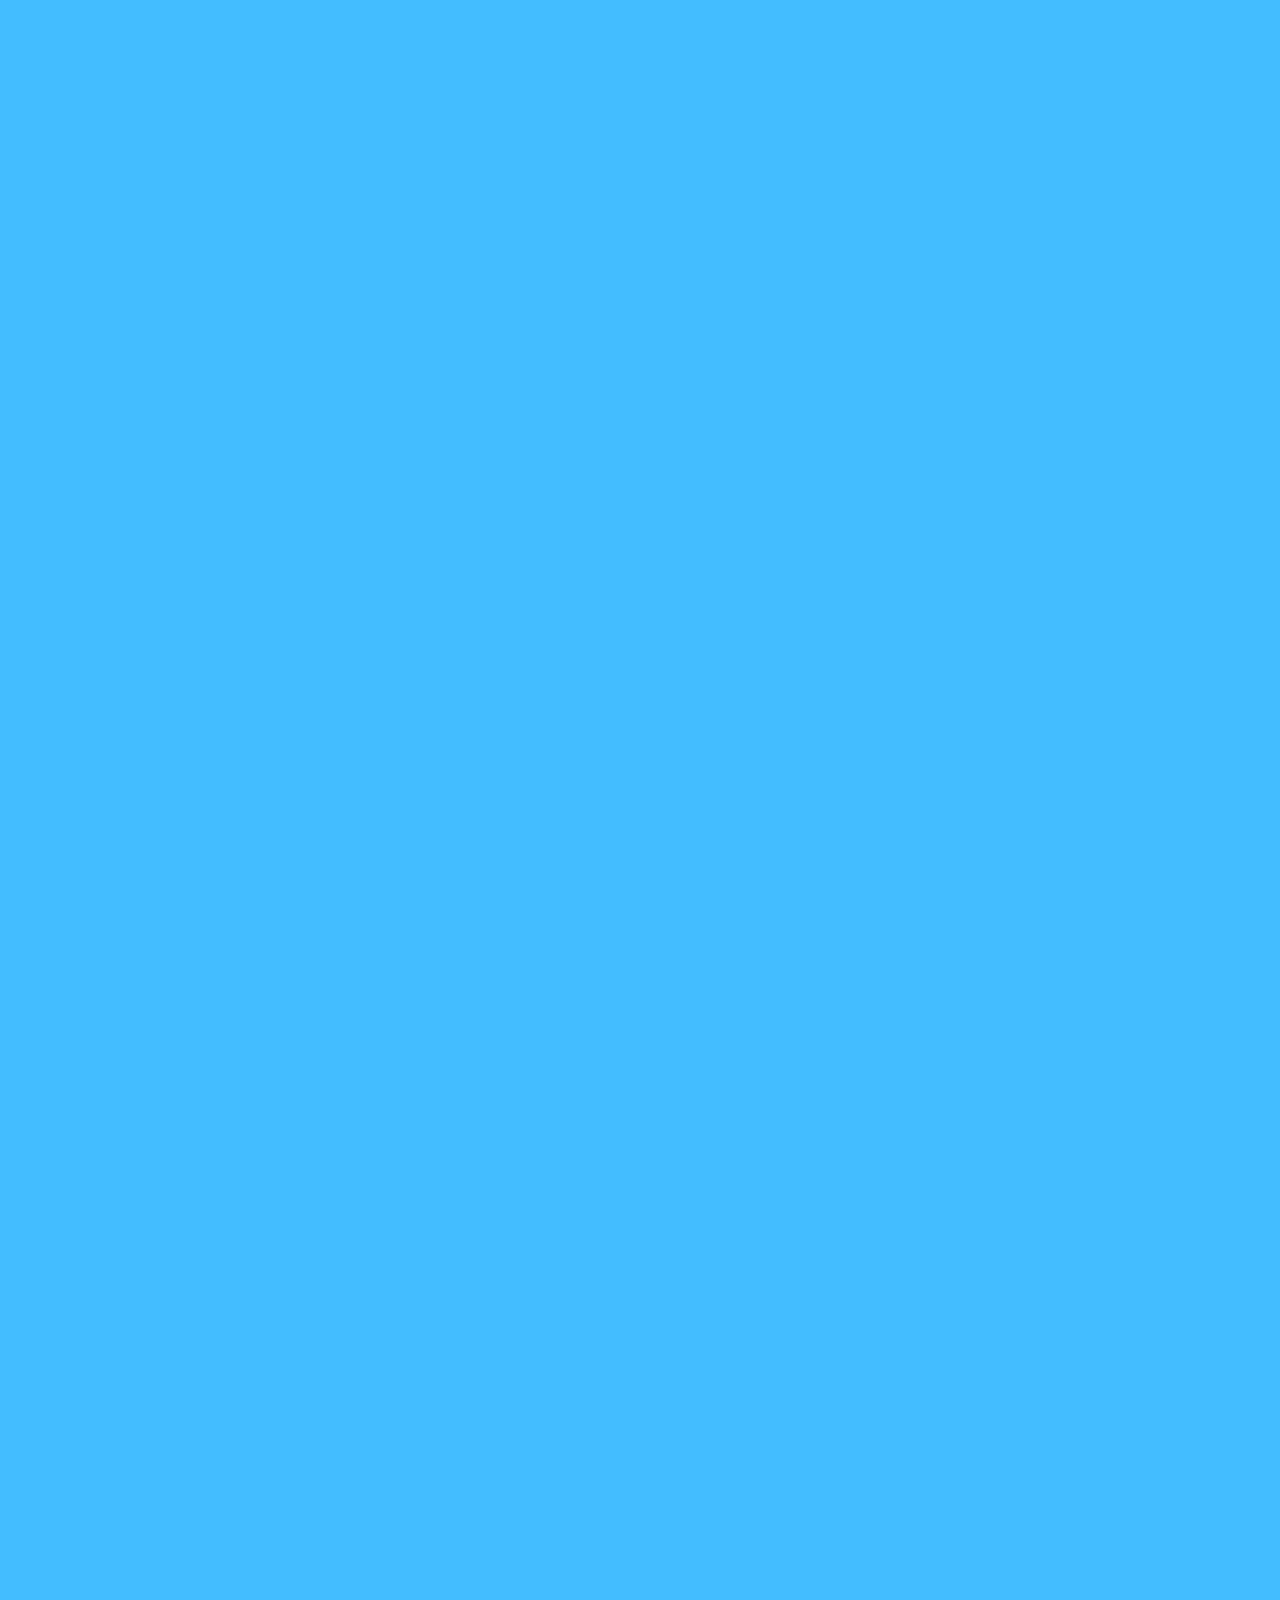
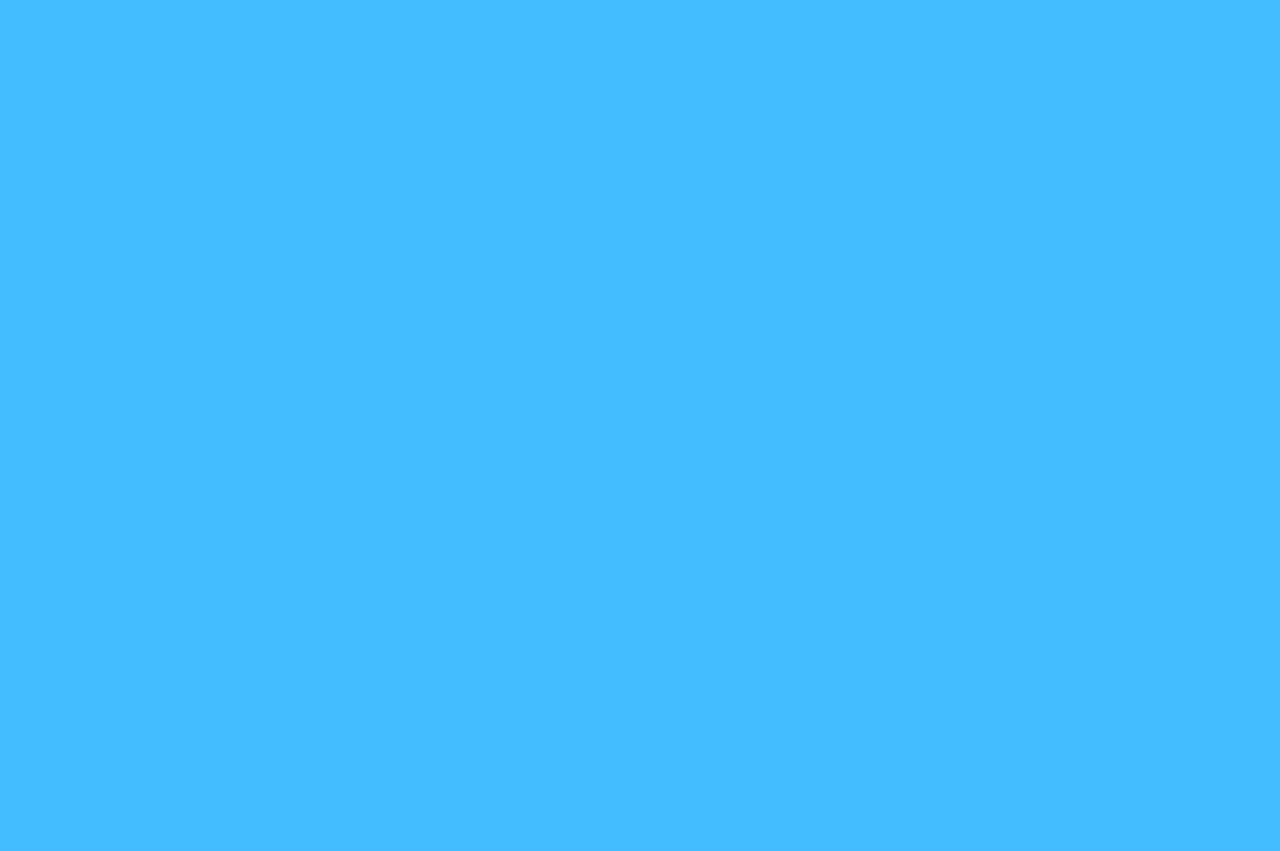
<file: index2.html>
<!DOCTYPE html>
<html lang="en">
<head>
    <meta charset="UTF-8">
    <meta http-equiv="X-UA-Compatible" content="IE=edge">
    <meta name="viewport" content="width=device-width, initial-scale=1.0">
    <title>Order Inn</title>
    <link rel="stylesheet" href="https://cdnjs.cloudflare.com/ajax/libs/font-awesome/6.1.2/css/all.min.css" integrity="sha512-1sCRPdkRXhBV2PBLUdRb4tMg1w2YPf37qatUFeS7zlBy7jJI8Lf4VHwWfZZfpXtYSLy85pkm9GaYVYMfw5BC1A==" crossorigin="anonymous" referrerpolicy="no-referrer" />
    <link href="https://cdn.jsdelivr.net/npm/bootstrap@5.2.0/dist/css/bootstrap.min.css" rel="stylesheet" integrity="sha384-gH2yIJqKdNHPEq0n4Mqa/HGKIhSkIHeL5AyhkYV8i59U5AR6csBvApHHNl/vI1Bx" crossorigin="anonymous">
    <link rel="stylesheet" href="https://unpkg.com/aos@next/dist/aos.css"/>
    <link rel="stylesheet" href="style1.css">
</head>
<body class="mx-5">
    <!-- nav -->
    <header class="py-3">
        <nav class="navbar navbar-expand-lg">
            <div class="container-fluid">
                <a class="navbar-brand fw-bold" href="#">
                Order Inn
                </a>
                <button class="navbar-toggler" type="button" data-bs-toggle="collapse" data-bs-target="#navbarSupportedContent" aria-controls="navbarSupportedContent" aria-expanded="false" aria-label="Toggle navigation">
                <span class="navbar-toggler-icon"></span>
                </button>
                <div class="collapse navbar-collapse" id="navbarSupportedContent">
                <ul class="navbar-nav m-auto mb-2 mb-lg-0">
                    <li class="nav-item">
                    <a class="nav-link" href="index1.html">Home</a>
                    </li>
                    <li class="nav-item">
                    <a class="nav-link active" aria-current="page" href="index2.html">Shop</a>
                    </li>
                    <li class="nav-item">
                    <a class="nav-link" href="index3.html">Explore</a>
                    </li>
                    <li class="nav-item">
                    <a class="nav-link" href="index4.html">Contact</a>
                    </li>
                    <li>
                        <a href="cart.html" class="nav-link">View Cart</a>

                    </li>
                </ul>
                <div class="fw-semibold d-flex align-items-center">
                    <div class="price">
                        <span>
                            ₹1100.00
                        </span>
                    </div>
                    <div class="mycard rounded-pill ms-3 position-relative">
                        <i class="fa-solid fa-cart-shopping"></i>
                        <span class="position-absolute rounded-pill">
                            
                        </span>
                    </div>
                </div>
                </div>
            </div>
        </nav>
    </header>
    <!-- main -->
    <main>
        <div class="product-details container-fluid position-relative p-5">
            <div class="background position-absolute h-75 w-100 rounded-5"></div>
            <header class="d-flex  align-items-center mb-3">
                <div class="me-auto fs-7 fw-semibold">
                    <span class="text-light">Home</span>
                    <span>/</span>
                    <span>Product Details</span>
                </div>
                <div class="m-auto">
                    <h2 class="fw-semibold">
                        Product Details
                    </h2>
                </div>
                <div class="ms-auto">
                    <a href="index1.html">
                    <button class="prevBtn bg-transparent border-0 me-4">
                        <span>Prev</span>
                    </a>
                        <i class="fa-solid fa-arrow-left-long ms-2"></i>

                    </button>
                    <a href="index3.html">
                    <button class="nextBtn bg-transparent border-0 ms-4">
                        <i class="fa-solid fa-arrow-right-long me-2"></i>
                        <span>Next</span>
                    </a>
                    </button>
                </div>
            </header>
            <div class="product-main mx-auto rounded-5 p-5" data-aos="slide-up" data-aos-duration="1000" >
                <div class="container">
                    <div class="row align-items-center">
                        <div class="col-lg-4 mb-5 mb-lg-0">
                            <h2 class="text-capitalize fw-bold">
                                Hurry up!!Electronics sale is on the go!
                                Grab your favourite items now!
                            </h2>
                            <p class="text-secondary my-4">
                                Samsung and Vivo
                                <br>
                                among the most popular
                                <br>
                                brands for phone this year.
                            </p>
                            <div class="sides d-flex pt-4">
                                <div class="side me-4 rounded-4 p-1 pt-2">
                                    <div class="image-box">
                                        <img src="huwaei.jpg" alt="" class="w-100">
                                    </div>
                                </div>
                                <div class="side me-4 rounded-4 p-2 active">
                                    <div class="image-box">
                                        <img src="rog.jpg" alt="" class="w-100">
                                    </div>
                                </div>
                                <div class="side rounded-4 p-2">
                                    <div class="image-box">
                                        <img src="vivodisp.jpg" alt="" class="w-100">
                                    </div>
                                </div>
                            </div>
                        </div>
                        <div class="col-lg-4 my-4">
                            <div class="product-img-box rounded-pill mx-auto">
                                <div class="image-box">
                                    <img src="samsungs24u1.png" alt="" class="w-100">
                                </div>
                                <div class="price">
                                    <h3 class="fw-bold">
                                        Starts from ₹1,39,999
                                    </h3>
                                </div>
                            </div>
                        </div>
                        <div class="col-lg-4 ps-5 pe-4 mt-5 mt-lg-0">
                            <div class="review-box w-100 d-flex justify-content-between align-items-center fw-normbold">
                                <span class="fs-7 fw-semibold">Review:</span>
                                <div class="stars">
                                    <i class="fa-solid fa-star"></i>
                                    <i class="fa-solid fa-star"></i>
                                    <i class="fa-solid fa-star"></i>
                                    <i class="fa-solid fa-star"></i>
                                    <i class="fa-solid fa-star-half-stroke"></i>
                                </div>
                                <div>
                                    <span>4.5</span>
                                    <span>(60)</span>
                                </div>
                            </div>
                            <div class="color-box w-100 d-flex justify-content-between align-items-center">
                                <span class="fs-7 fw-semibold">RAM:</span>
                                <div class="colors flex-grow-1 d-flex justify-content-around">
                                    <span class="color" id="blink" >4GB</span>
                                    <span class="color" id="blink" >6GB</span>
                                    <span class="color" id="blink">8GB</span>
                                    <span class="color" id="blink">12GB</span>
                                </div>
                            </div>
                            <div class="color-box w-100 d-flex justify-content-between align-items-center">
                                <span class="fs-7 fw-semibold">PROCESSOR:</span>
                                <div class="colors flex-grow-1 d-flex justify-content-around">
                                    <span class="color" id="blink">Dsity</span>
                                    <span class="color" id="blink">Exynos</span>
                                    <span class="color" id="blink">Snapdragon</span>
                                </div>
                            <!--</div> class="size bg-light">42</div>
                                </div>-->
                            </div>
                            <a href="cart.html" class="btn btn-dark text-warning px-5 py-3 rounded-4">
                                View Cart
                            </a>
                        </div>
                    </div>
                </div>
            </div>
        </div>
        
        <div class="ralated-products mt-5">
            <header class="d-flex justify-content-between align-items-center mb-4 p-5 pb-0">
                <h3 class="fw-bold">
                    Related Products
                </h3>
                <div class="results-manage d-flex align-items-center">
                    <div class="showing me-3">
                        <p class="fs-7 fw-semibold m-0">
                            showing
                            <span>
                                1-12
                            </span>
                            of
                            <span>
                                25
                            </span>
                            results
                        </p>
                    </div>
                    <!-- <select class="form-select w-auto border-0" aria-label="Default select example">
                        <option selected>Default sorting</option>
                    </select> -->
                </div>
            </header>
            <div class="container-fluid px-4">
                <div class="row">
                    <div class="col-lg-4 col-md-6 py-2 px-4 mb-4" data-aos="zoom-in-up" data-aos-duration="1000">
                        <div class="result-card card border-0" style="--back-behind:#ff6b01;">
                            <div class="top-card d-flex justify-content-between mb-4">
                                <i class="fa-solid fa-expand"></i>
                                <i class="fa-solid fa-cart-shopping"></i>
                            </div>
                            <div class="main-card mb-5">
                                <div class="result-img-box position-relative">
                                    <div class="behind-img position-absolute rounded-5"></div>
                                    <div class="related-img-box position-absolute p-3">
                                        <div class="related-img position-relative">
                                            <img class="w-100" src="samsungs24u1.png" alt="">
                                        </div>
                                    </div>
                                </div>
                            </div>
                            <div class="bottom-card text-center">
                                <h5 class="fw-bold mb-3">SNAPDRAGON-888/12GB/512GB/5000MaH</h5>
                                <h5 class="fw-bold mb-3">
                                    SAMSUNG GALAXY S23 ULTRA 
                                </h5>
                                <h5>
                                    <span>119999 INR</span>
                                </h5>
                            </div>
                        </div>
                    </div>
                    <div class="col-lg-4 col-md-6 py-2 px-4 mb-4" data-aos="zoom-in-up" data-aos-duration="1000" data-aos-delay="100">
                        <div class="result-card card border-0" style="--back-behind:#45409c;">
                            <div class="top-card d-flex justify-content-between mb-4">
                                <i class="fa-solid fa-expand"></i>
                                <i class="fa-solid fa-cart-shopping"></i>
                            </div>
                            <div class="main-card mb-5">
                                <div class="result-img-box position-relative">
                                    <div class="behind-img position-absolute rounded-5"></div>
                                    <div class="related-img-box position-absolute p-3">
                                        <div class="related-img position-relative">
                                            <img class="w-100" src="oneplus.jpg" alt="">
                                        </div>
                                    </div>
                                </div>
                            </div>
                            <div class="bottom-card text-center">
                                <h5 class="fw-bold mb-3">SNAPDRAGON-888/12GB/256/5000MaH</h5>
                                <h5 class="fw-bold mb-3">
                                    ONEPLUS OPEN
                                </h5>
                                <h5>
                                    <span>18999 INR</span>
                                </h5>
                            </div>
                        </div>
                    </div>
                    <div class="col-lg-4 col-md-6 py-2 px-4 mb-4" data-aos="zoom-in-up" data-aos-duration="1000" data-aos-delay="200">
                        <div class="result-card card border-0" style="--back-behind:#01af67;">
                            <div class="top-card d-flex justify-content-between mb-4">
                                <i class="fa-solid fa-expand"></i>
                                <i class="fa-solid fa-cart-shopping"></i>
                            </div>
                            <div class="main-card mb-5">
                                <div class="result-img-box position-relative">
                                    <div class="behind-img position-absolute rounded-5"></div>
                                    <div class="related-img-box position-absolute p-3">
                                        <div class="related-img position-relative">
                                            <img class="w-100" src="redmi13.jpg" alt="">
                                        </div>
                                    </div>
                                </div>
                            </div>
                            <div class="bottom-card text-center">
                                <h5 class="fw-bold mb-3">HELIO G99/6GB/128/5000MaH</h5>
                                <h5 class="fw-bold mb-3">
                                    REDMI 13C
                                </h5>
                                <h5>
                                    <span>10999 INR</span>
                                </h5>
                            </div>
                        </div>
                    </div>
                    <div class="col-lg-4 col-md-6 py-2 px-4 mb-4" data-aos="zoom-in-up" data-aos-duration="1000" data-aos-delay="300">
                        <div class="result-card card border-0" style="--back-behind:#999;">
                            <div class="top-card d-flex justify-content-between mb-4">
                                <i class="fa-solid fa-expand"></i>
                                <i class="fa-solid fa-cart-shopping"></i>
                            </div>
                            <div class="main-card mb-5">
                                <div class="result-img-box position-relative">
                                    <div class="behind-img position-absolute rounded-5"></div>
                                    <div class="related-img-box position-absolute p-3">
                                        <div class="related-img position-relative">
                                            <img class="w-100" src="realmenar.jpg" alt="">
                                        </div>
                                    </div>
                                </div>
                            </div>
                            <div class="bottom-card text-center">
                                <h5 class="fw-bold mb-3">HELIO G99/6GB/128/5000MaH</h5>
                                <h5 class="fw-bold mb-3">
                                    REALME NARZO 50
                                </h5>
                                <h5>
                                    <span>9999 INR</span>
                                </h5>
                            </div>
                        </div>
                    </div>
                    <div class="col-lg-4 col-md-6 py-2 px-4 mb-4" data-aos="zoom-in-up" data-aos-duration="1000" data-aos-delay="400">
                        <div class="result-card card border-0" style="--back-behind:#222;">
                            <div class="top-card d-flex justify-content-between mb-4">
                                <i class="fa-solid fa-expand"></i>
                                <i class="fa-solid fa-cart-shopping"></i>
                            </div>
                            <div class="main-card mb-5">
                                <div class="result-img-box position-relative">
                                    <div class="behind-img position-absolute rounded-5"></div>
                                    <div class="related-img-box position-absolute p-3">
                                        <div class="related-img position-relative">
                                            <img class="w-100" src="pocom6.jpg" alt="">
                                        </div>
                                    </div>
                                </div>
                            </div>
                            <div class="bottom-card text-center">
                                <h5 class="fw-bold mb-3">DIMENSITY 7000/8GB/128/5000MaH</h5>
                                <h5 class="fw-bold mb-3">
                                    POCO M6
                                </h5>
                                <h5>
                                    <span>13999 INR</span>
                                </h5>
                            </div>
                        </div>
                    </div>
                    <div class="col-lg-4 col-md-6 py-2 px-4 mb-4" data-aos="zoom-in-up" data-aos-duration="1000" data-aos-delay="500">
                        <div class="result-card card border-0" style="--back-behind:#ff6b01;">
                            <div class="top-card d-flex justify-content-between mb-4">
                                <i class="fa-solid fa-expand"></i>
                                <i class="fa-solid fa-cart-shopping"></i>
                            </div>
                            <div class="main-card mb-5">
                                <div class="result-img-box position-relative">
                                    <div class="behind-img position-absolute rounded-5"></div>
                                    <div class="related-img-box position-absolute p-3">
                                        <div class="related-img position-relative">
                                            <img class="w-100" src="xiaomicivi.jpg" alt="">
                                        </div>
                                    </div>
                                </div>
                            </div>
                            <div class="bottom-card text-center">
                                <h5 class="fw-bold mb-3">DIMENSITY 7000/6GB/128/5000MaH</h5>
                                <h5 class="fw-bold mb-3">
                                    XIAOMI CIVI
                                </h5>
                                <h5>
                                    <span>11999 INR</span>
                                </h5>
                            </div>
                        </div>
                    </div>
                </div>
            </div>
        </div>
    </main>


    <!-- bootstrap js -->
    <script src="https://cdn.jsdelivr.net/npm/bootstrap@5.2.0/dist/js/bootstrap.min.js" integrity="sha384-ODmDIVzN+pFdexxHEHFBQH3/9/vQ9uori45z4JjnFsRydbmQbmL5t1tQ0culUzyK" crossorigin="anonymous"></script>
    <!-- ! for animation i used this -->
    <script src="https://unpkg.com/aos@next/dist/aos.js"></script>
    <script>
      AOS.init();
    </script>
    <script>
        document.addEventListener('DOMContentLoaded', function() {
    // Get the Add to Cart icon
    const addToCartIcons = document.querySelectorAll('.fa-cart-shopping');

    addToCartIcons.forEach(icon => {
        icon.addEventListener('click', function() {
            // Get the image and price from the card
            const card = this.closest('.result-card');
            const productImageSrc = card.querySelector('.related-img img').src;
            const productPrice = card.querySelector('.bottom-card h5 span').textContent;

            // Create an object to store the item details
            const cartItem = {
                image: productImageSrc,
                price: productPrice
            };

            // Get existing cart items from localStorage
            let cart = JSON.parse(localStorage.getItem('cart')) || [];

            // Add the new item to the cart
            cart.push(cartItem);

            // Save the updated cart back to localStorage
            localStorage.setItem('cart', JSON.stringify(cart));

            // Optionally, you can alert the user
            alert('Item added to cart!');
        });
    });
});

    </script>
    <script>
 document.addEventListener('DOMContentLoaded', function() {
    // Get the cart count element
    const cartCountElement = document.getElementById('cart-count');
    
    // Retrieve cart items from localStorage
    let cart = JSON.parse(localStorage.getItem('cart')) || [];

    // Log the cart array to verify contents
    console.log('Cart:', cart);

    // Update the cart count with the actual number of items in the cart
    cartCountElement.textContent = cart.length;

    // Add event listener to the shopping cart icon to navigate to cart.html
    const cartIcon = document.querySelector('.fa-cart-shopping');
    cartIcon.addEventListener('click', function() {
        window.location.href = 'cart.html'; // Navigate to the cart page
    });
});

    </script>
        <script>
            function addToCart(imageSrc, price) {
        // Retrieve the existing cart from localStorage or create a new array if it doesn't exist
        let cart = JSON.parse(localStorage.getItem('cart')) || [];
    
        // Add the new item to the cart
        cart.push({ image: imageSrc, price: price });
    
        // Save the updated cart back to localStorage
        localStorage.setItem('cart', JSON.stringify(cart));
    
        // Update the cart count (assuming you have this in place)
        updateCartCount();
    }
    
    function updateCartCount() {
        const cartCountElement = document.getElementById('cart-count');
        let cart = JSON.parse(localStorage.getItem('cart')) || [];
        cartCountElement.textContent = cart.length;
    }
    
        </script>
    
</body>
</html>
</file>
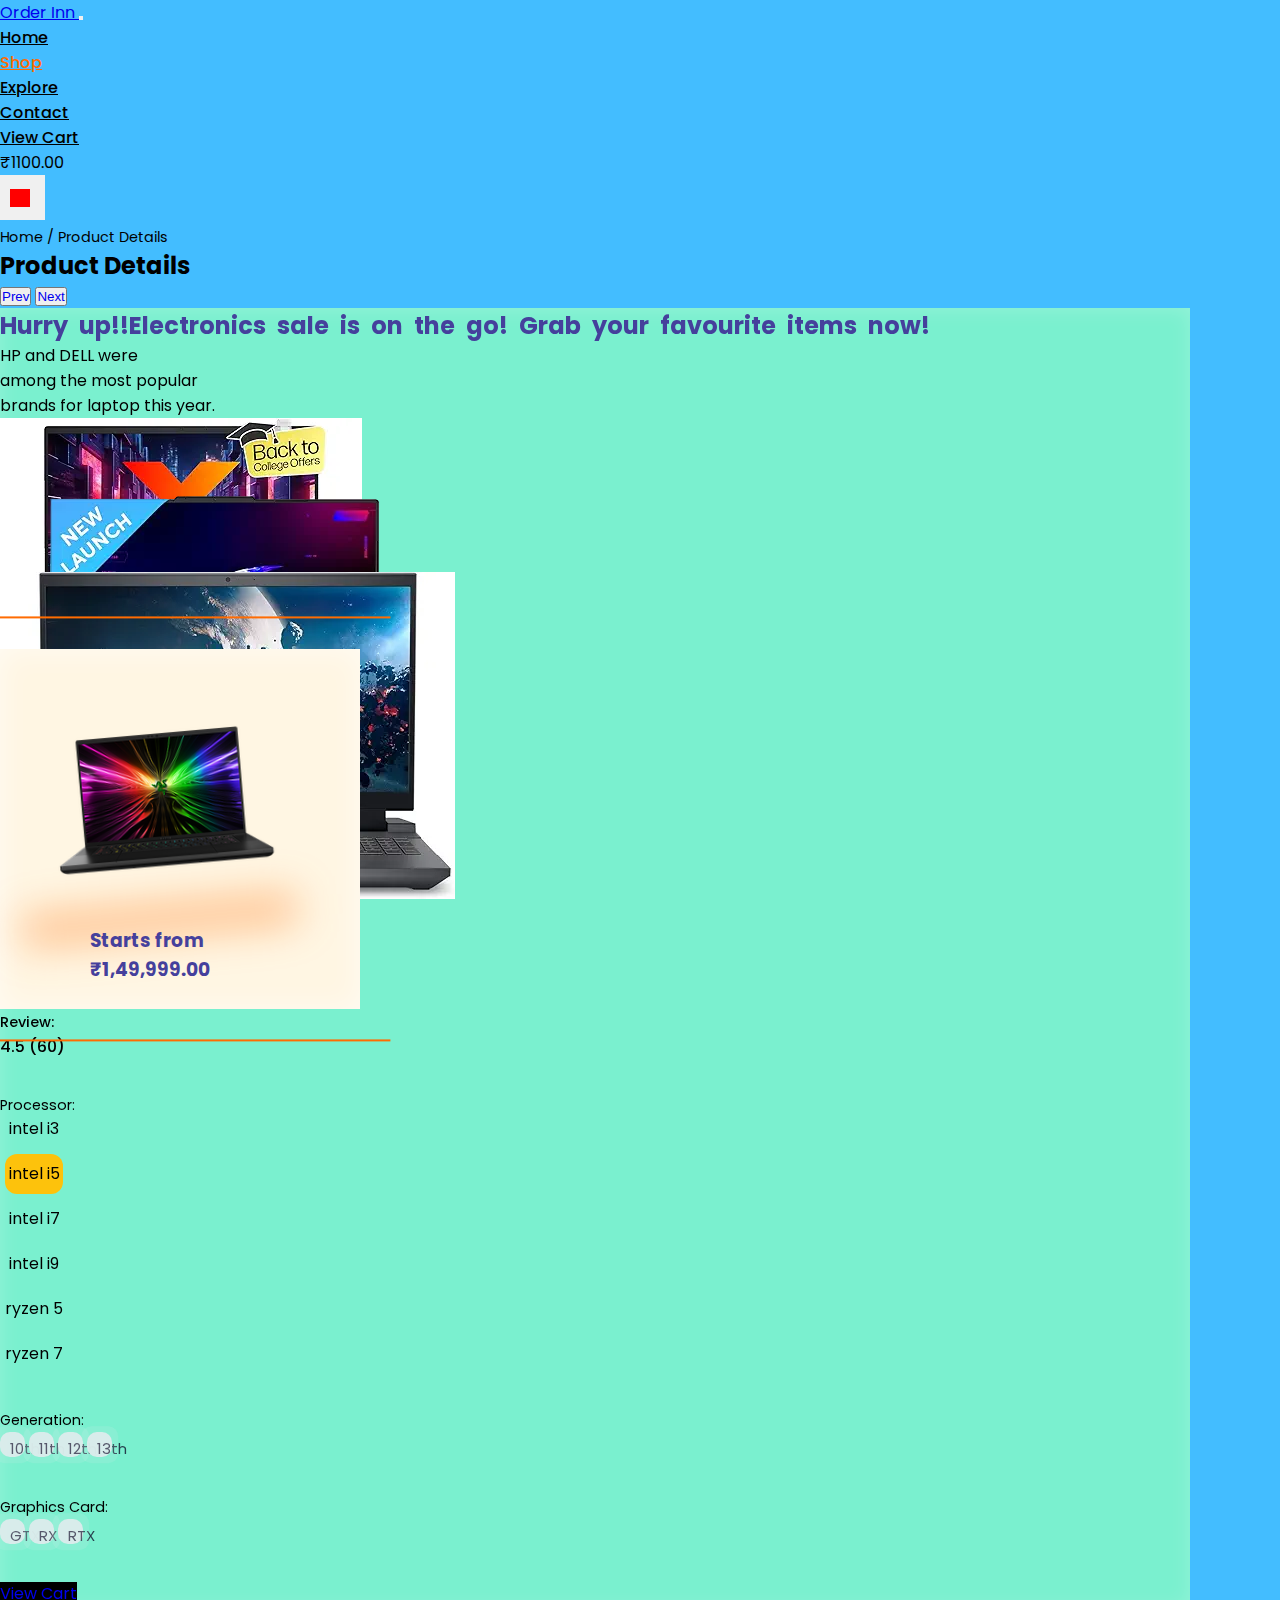
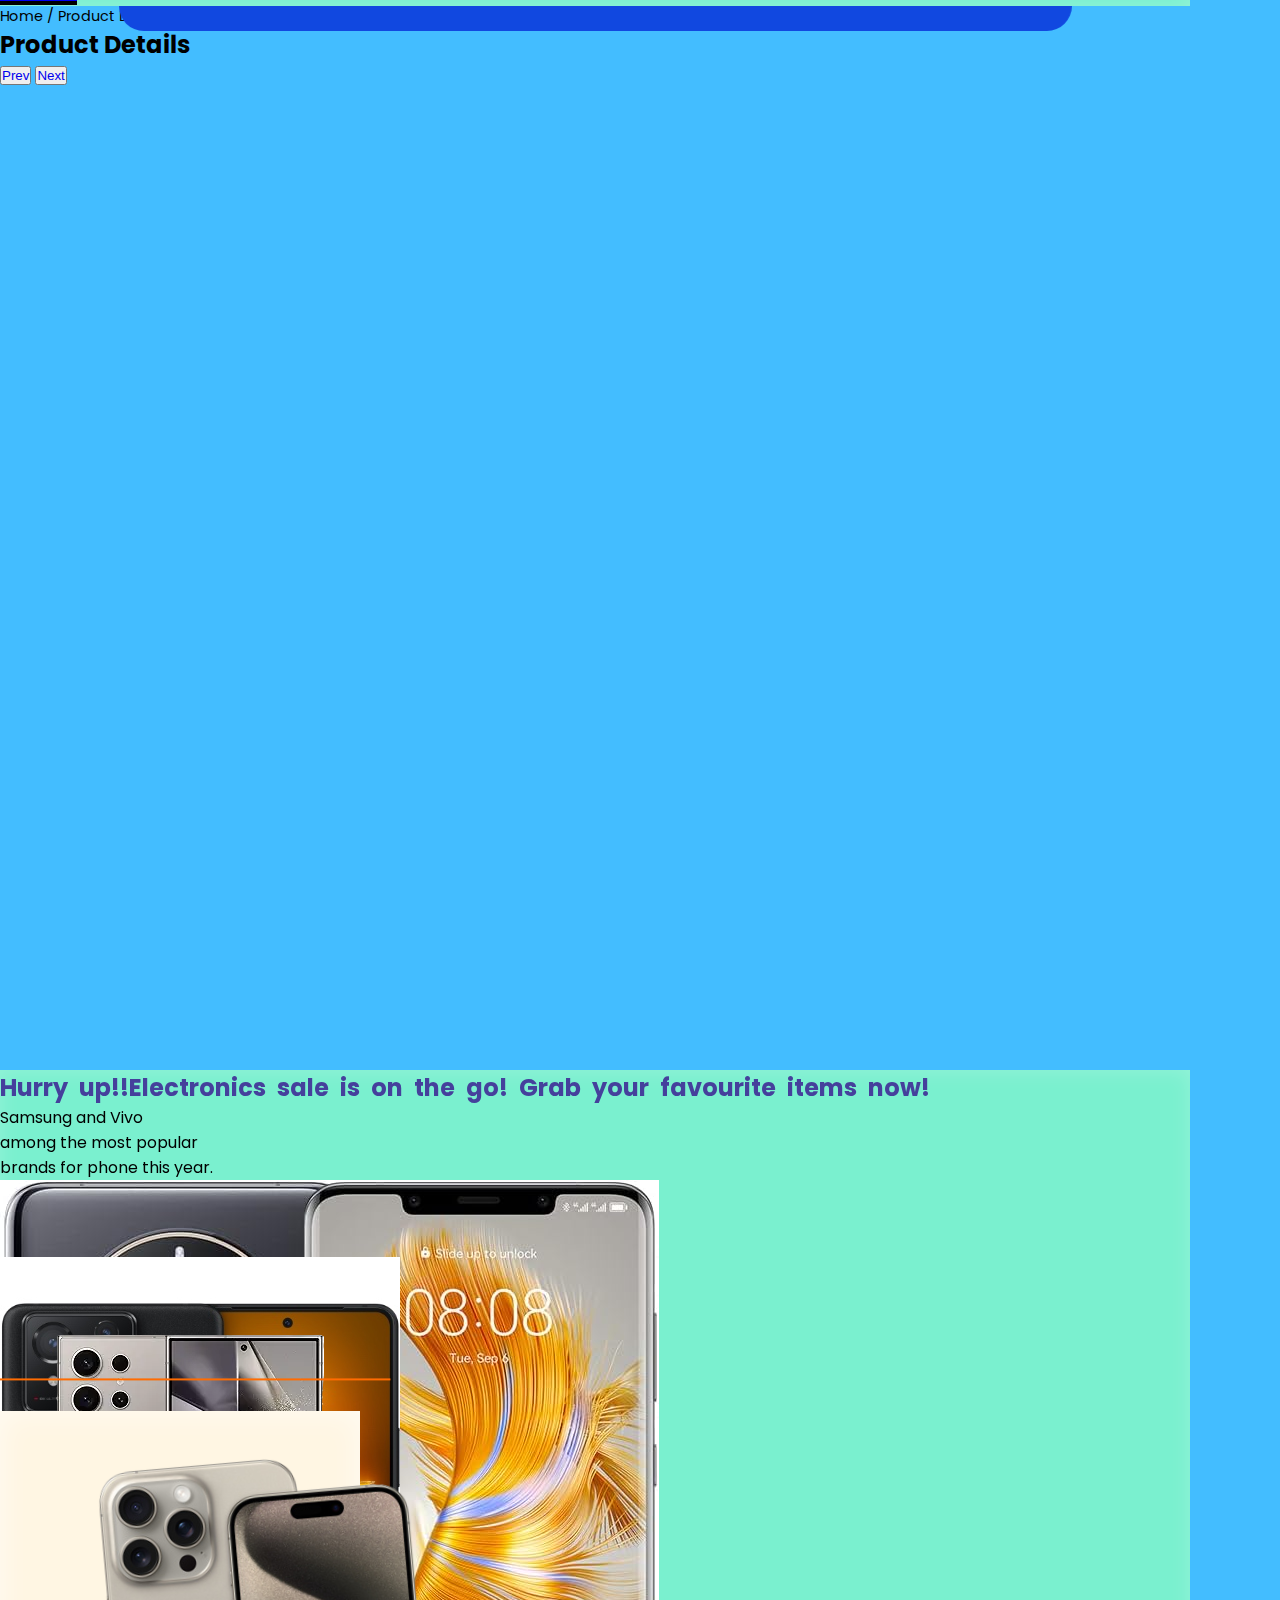
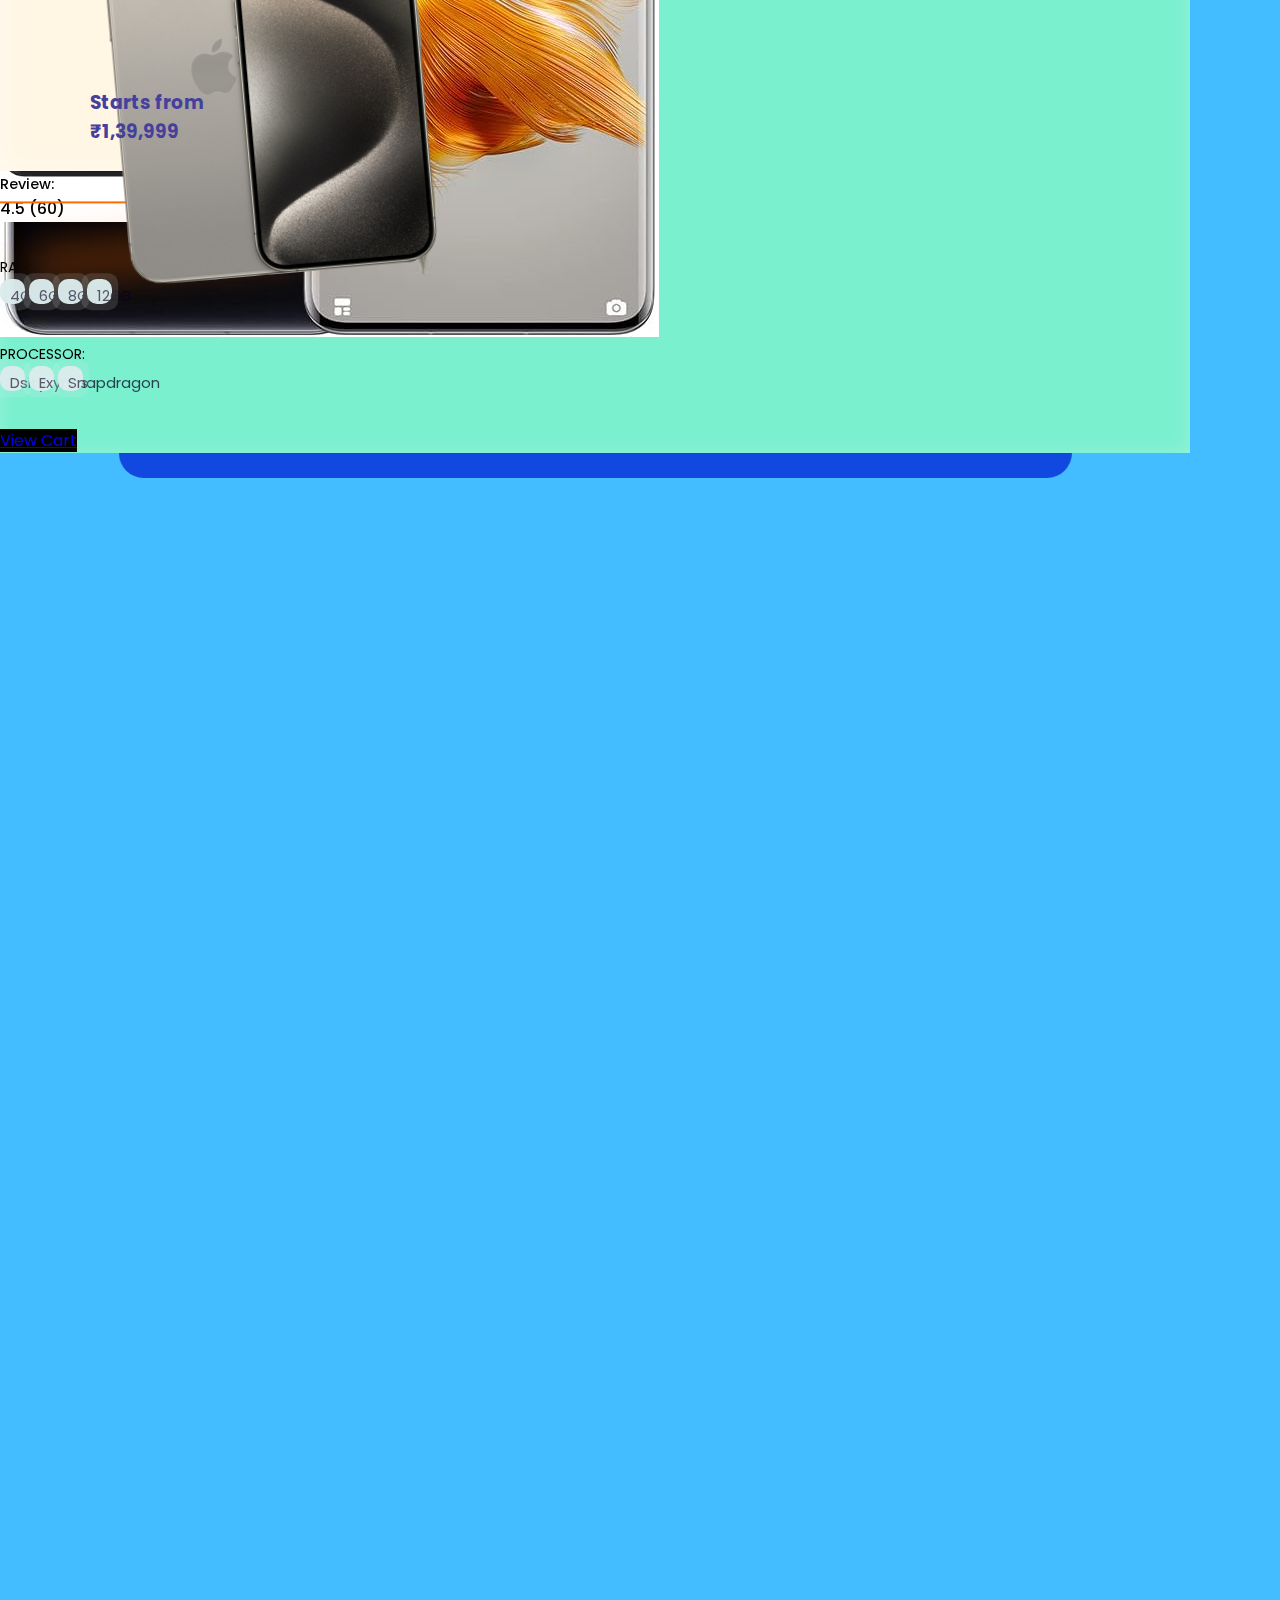
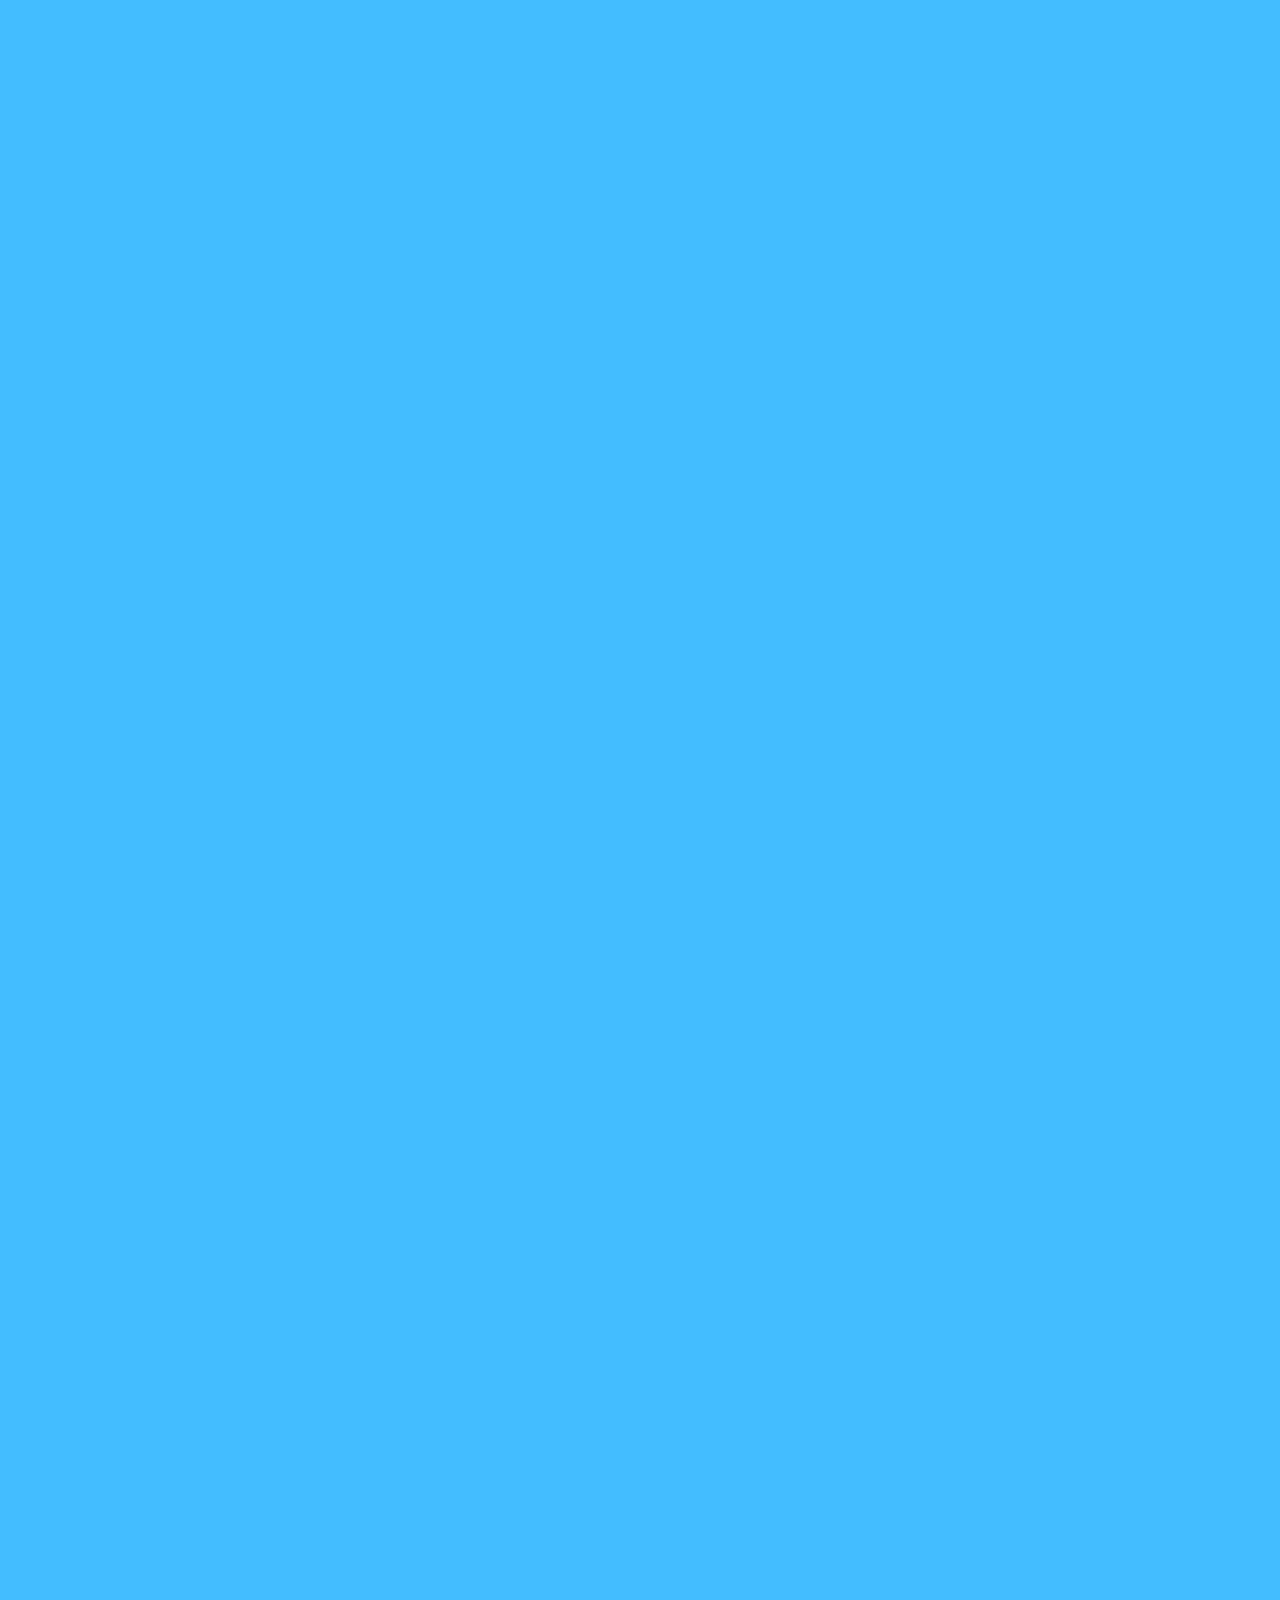
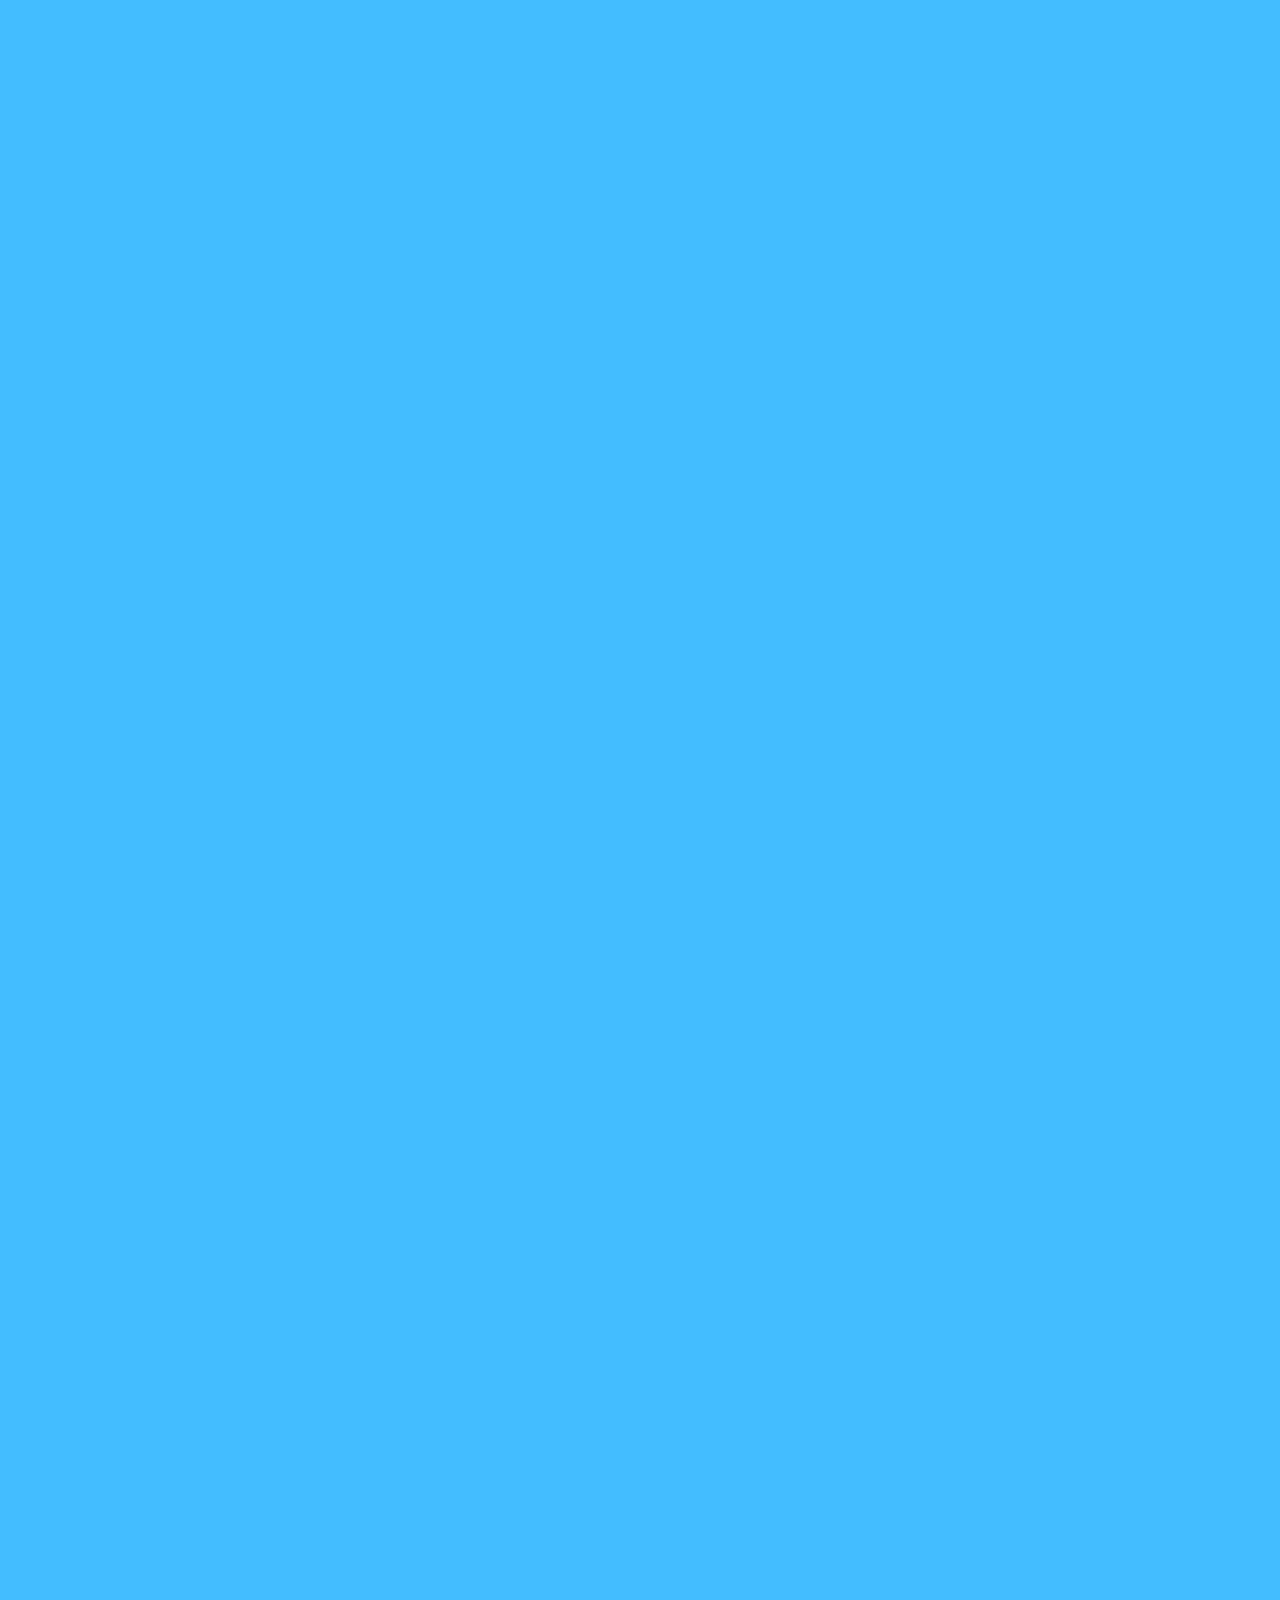
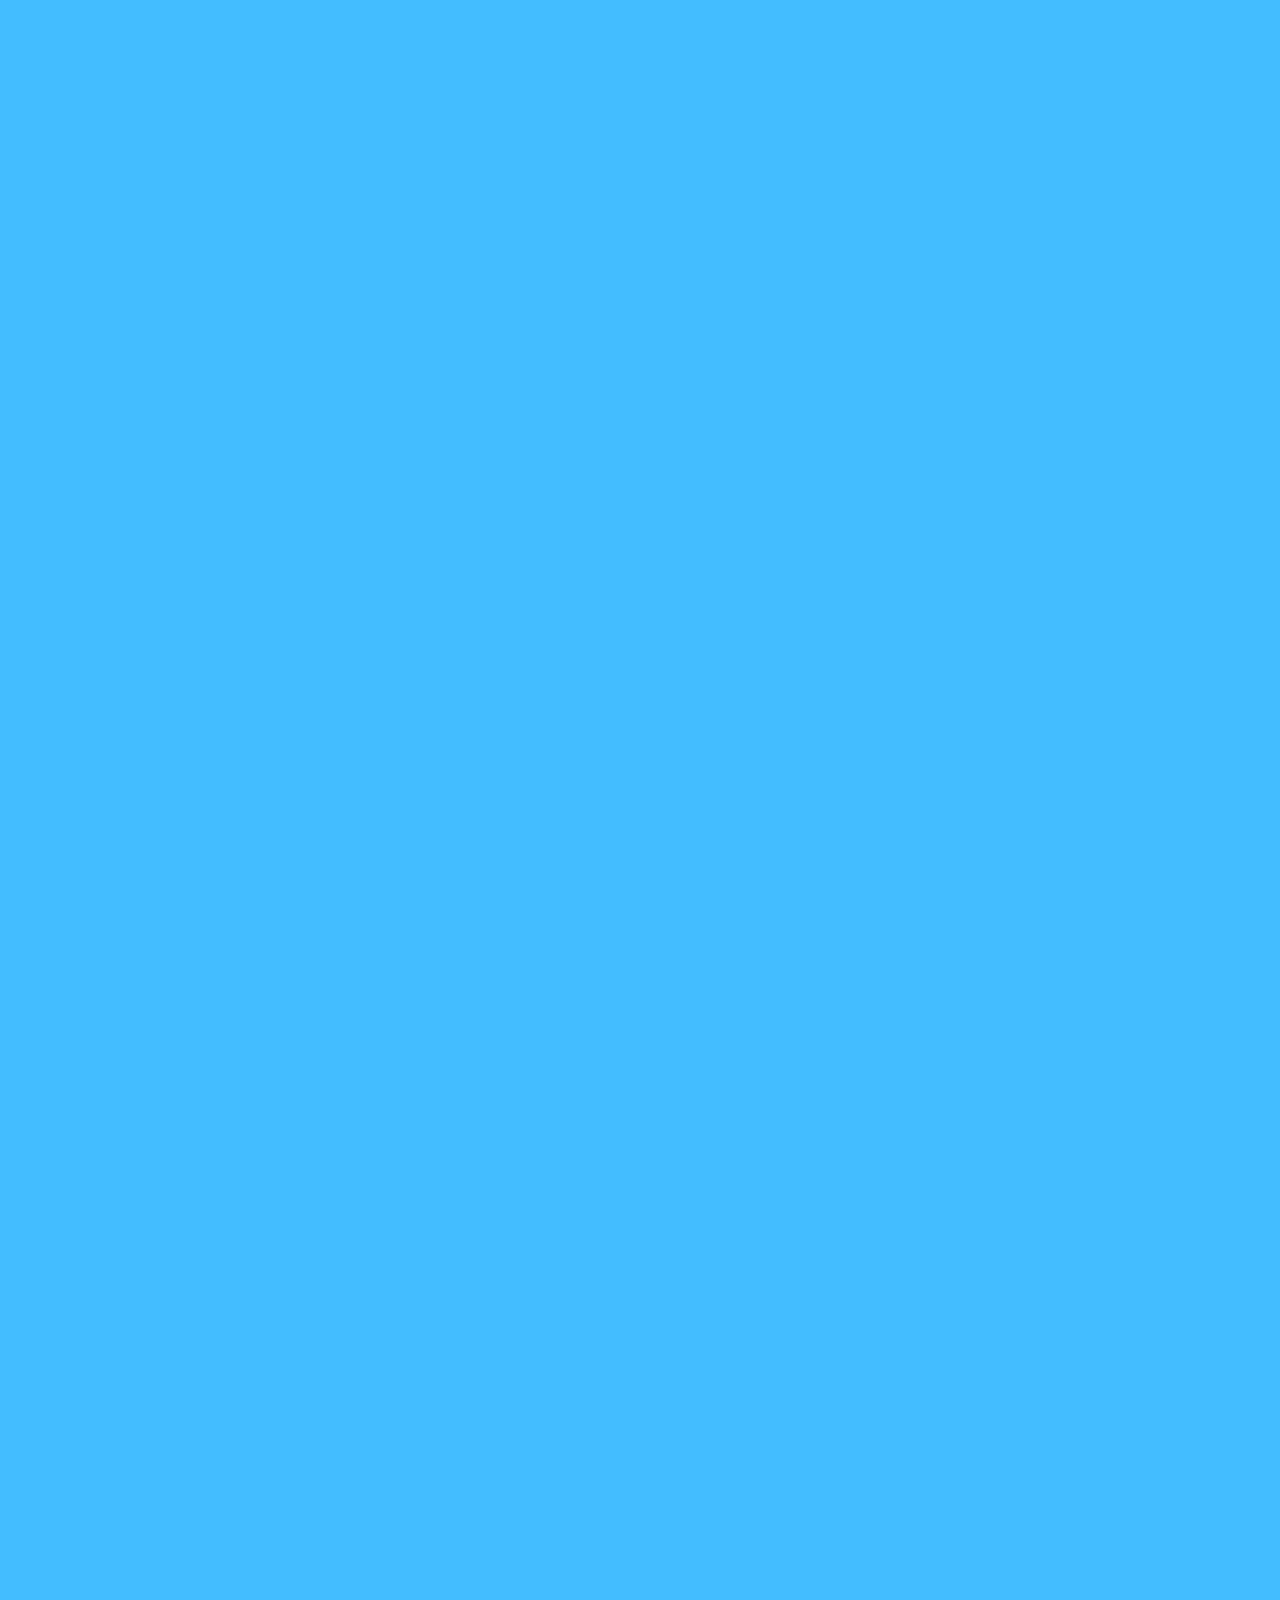
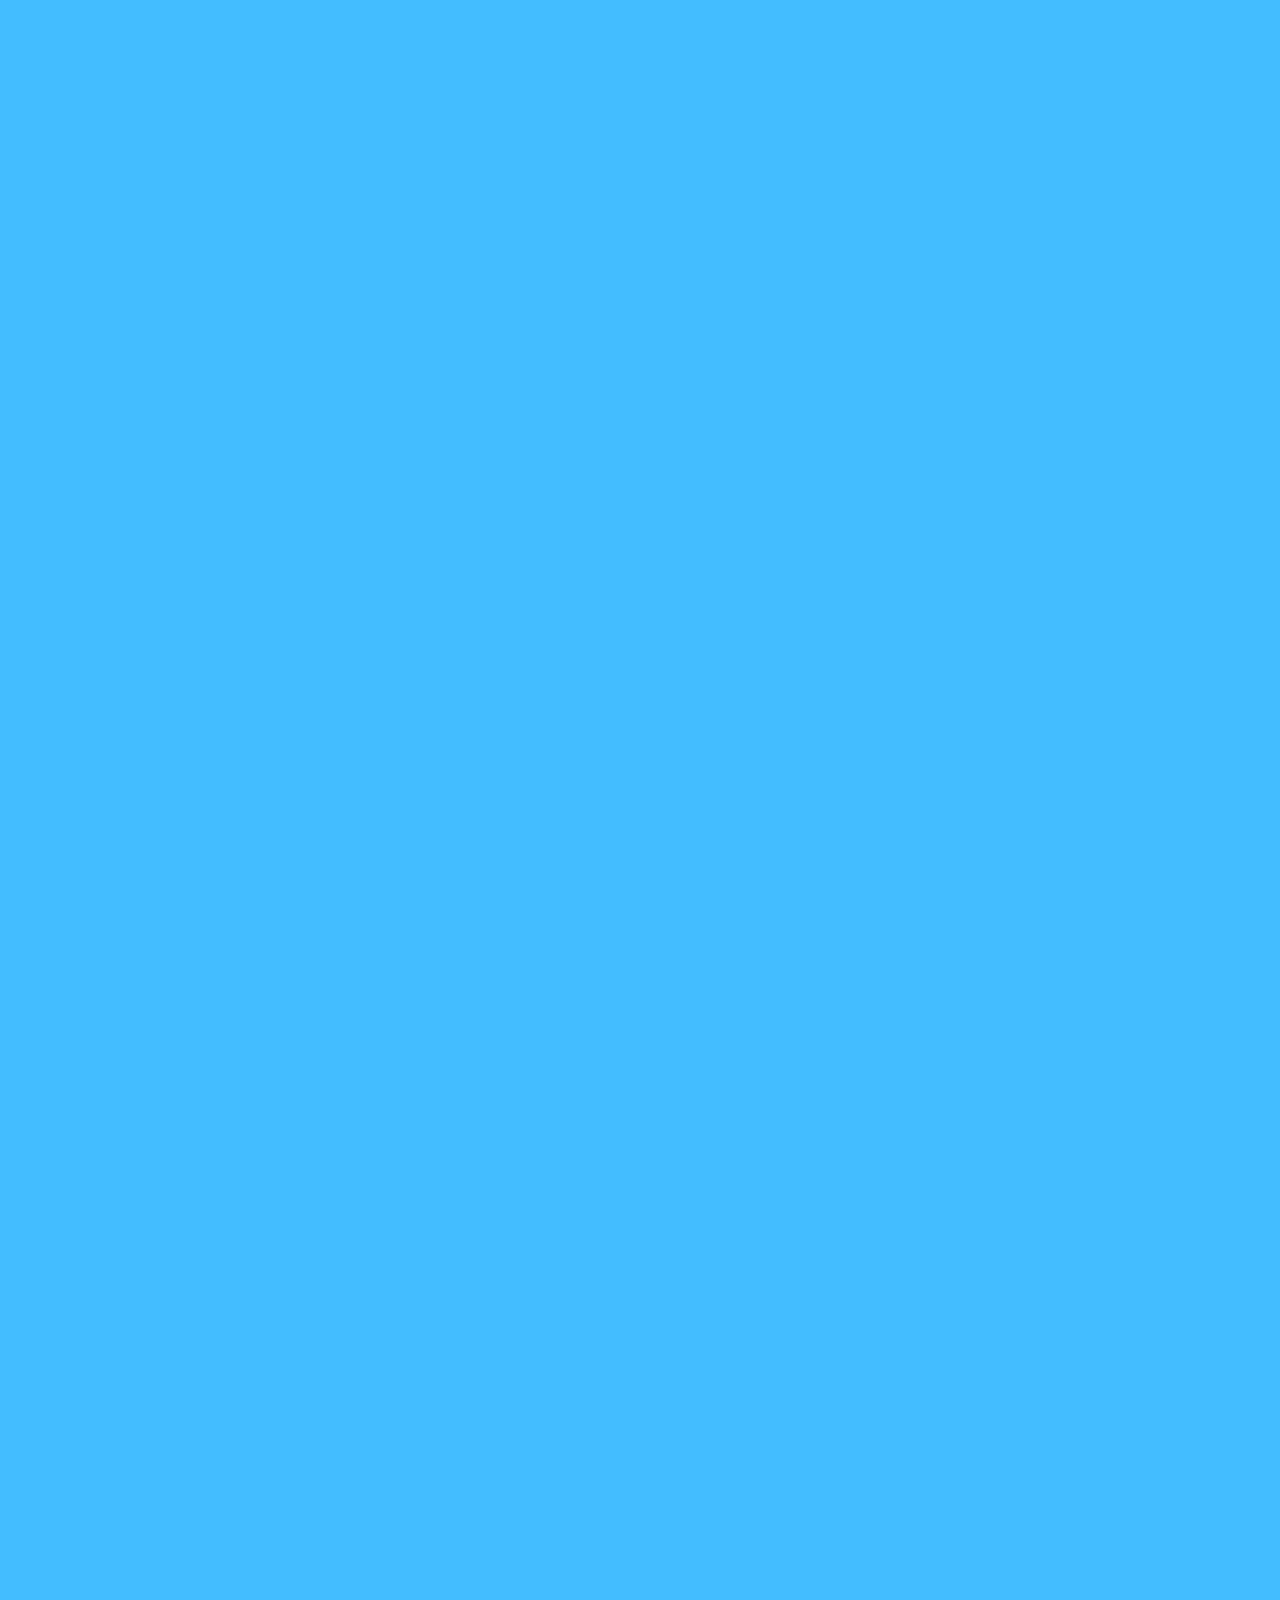
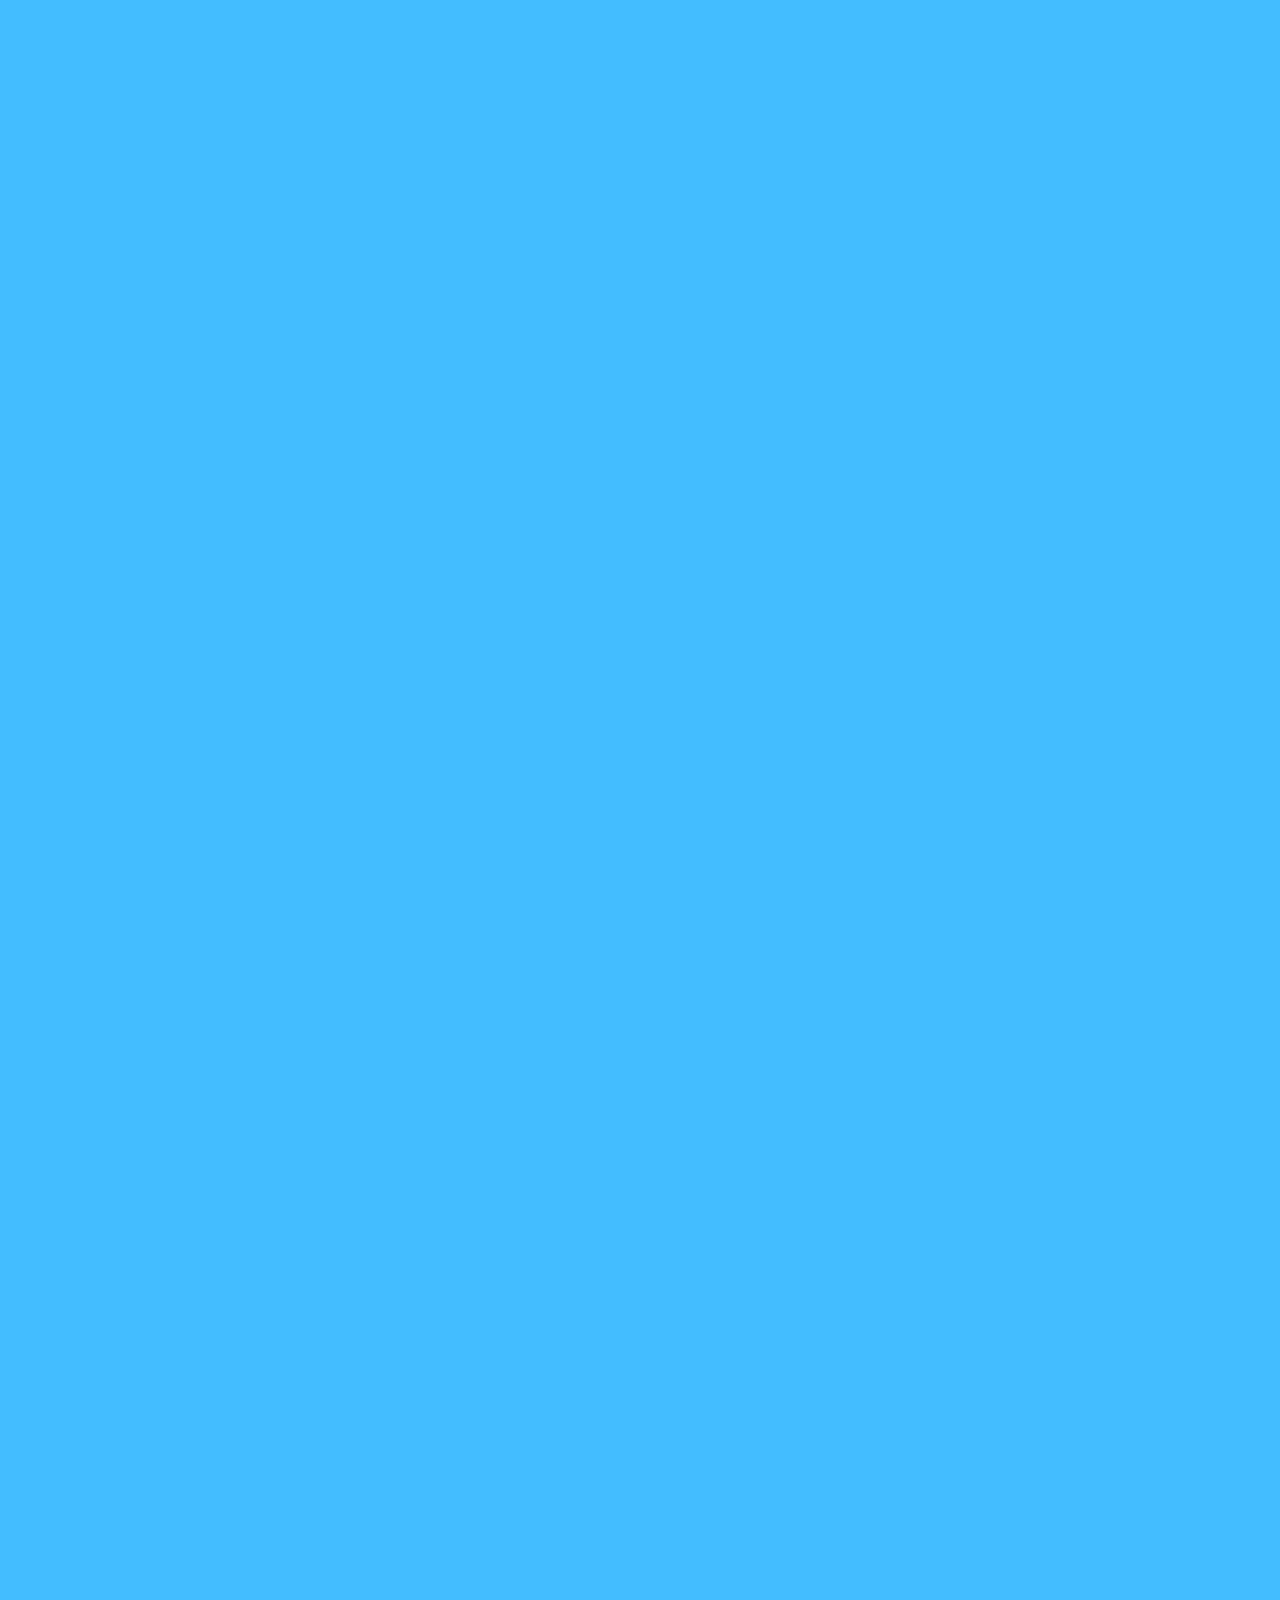
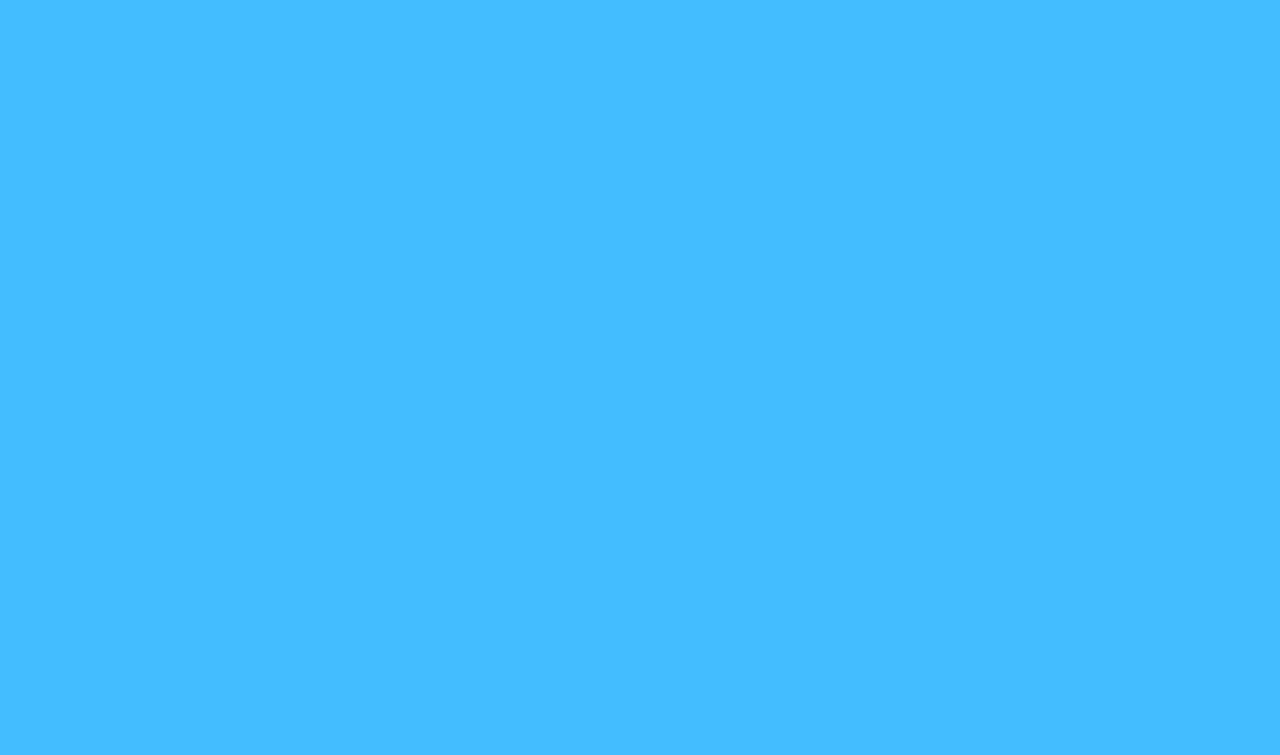
<file: index3.html>
<!DOCTYPE html>
<html lang="en">
<head>
    <meta charset="UTF-8">
    <meta http-equiv="X-UA-Compatible" content="IE=edge">
    <meta name="viewport" content="width=device-width, initial-scale=1.0">
    <title>Order Inn</title>
    <link rel="stylesheet" href="https://cdnjs.cloudflare.com/ajax/libs/font-awesome/6.1.2/css/all.min.css" integrity="sha512-1sCRPdkRXhBV2PBLUdRb4tMg1w2YPf37qatUFeS7zlBy7jJI8Lf4VHwWfZZfpXtYSLy85pkm9GaYVYMfw5BC1A==" crossorigin="anonymous" referrerpolicy="no-referrer" />
    <link href="https://cdn.jsdelivr.net/npm/bootstrap@5.2.0/dist/css/bootstrap.min.css" rel="stylesheet" integrity="sha384-gH2yIJqKdNHPEq0n4Mqa/HGKIhSkIHeL5AyhkYV8i59U5AR6csBvApHHNl/vI1Bx" crossorigin="anonymous">
    <link rel="stylesheet" href="https://unpkg.com/aos@next/dist/aos.css"/>
    <link rel="stylesheet" href="style1.css">
</head>
<body class="mx-5">
    <script>
        alert("Explore more!!");
    </script>
    <!-- nav -->
    <header class="py-3">
        <nav class="navbar navbar-expand-lg">
            <div class="container-fluid">
                <a class="navbar-brand fw-bold" href="#">
                Order Inn
                </a>
                <button class="navbar-toggler" type="button" data-bs-toggle="collapse" data-bs-target="#navbarSupportedContent" aria-controls="navbarSupportedContent" aria-expanded="false" aria-label="Toggle navigation">
                <span class="navbar-toggler-icon"></span>
                </button>
                <div class="collapse navbar-collapse" id="navbarSupportedContent">
                <ul class="navbar-nav m-auto mb-2 mb-lg-0">
                    <li class="nav-item">
                    <a class="nav-link" aria-current="page" href="index1.html">Home</a>
                    </li>
                    <li class="nav-item">
                    <a class="nav-link active" href="index2.html">Shop</a>
                    </li>
                    <li class="nav-item">
                    <a class="nav-link" href="index3.html">Explore</a>
                    </li>
                    <li class="nav-item">
                    <a class="nav-link" href="index4.html">Contact</a>
                    </li>
                    <li>
                        <a href="cart.html" class="nav-link">View Cart</a>

                    </li>
                </ul>
                <div class="fw-semibold d-flex align-items-center">
                    <div class="price">
                        <span>
                            ₹1100.00
                        </span>
                    </div>
                    <div class="mycard rounded-pill ms-3 position-relative">
                        <i class="fa-solid fa-cart-shopping"></i>
                        <span class="position-absolute rounded-pill">
                           
                        </span>
                    </div>
                </div>
                </div>
            </div>
        </nav>
    </header>
    <!-- main -->
    <main>
        <div class="product-details container-fluid position-relative p-5">
            <div class="background position-absolute h-75 w-100 rounded-5"></div>
            <header class="d-flex  align-items-center mb-3">
                <div class="me-auto fs-7 fw-semibold">
                    <span class="text-light">Home</span>
                    <span>/</span>
                    <span>Product Details</span>
                </div>
                <div class="m-auto">
                    <h2 class="fw-semibold">
                        Product Details
                    </h2>
                </div>
                <div class="ms-auto">
                    <a href="index2.html">
                    <button class="prevBtn bg-transparent border-0 me-4">
                        <span>Prev</span>
                    </a>
                        <i class="fa-solid fa-arrow-left-long ms-2"></i>

                    </button>
                    <a href="index4.html">
                    <button class="nextBtn bg-transparent border-0 ms-4">
                        <i class="fa-solid fa-arrow-right-long me-2"></i>
                        <span>Next</span>
                    </a>
                    </button>
                </div>
            </header>
            <div class="product-main mx-auto rounded-5 p-5" data-aos="slide-up" data-aos-duration="1000" >
                <div class="container">
                    <div class="row align-items-center">
                        <div class="col-lg-4 mb-5 mb-lg-0">
                            <h2 class="text-capitalize fw-bold">
                                Hurry up!!Electronics sale is on the go!
                                Grab your favourite items now!
                            </h2>
                            <p class="text-secondary my-4" >
                               HP and DELL were
                                <br>
                                among the most popular
                                <br>
                                brands for laptop this year.
                            </p>
                            <div class="sides d-flex pt-4">
                                <div class="side me-4 rounded-4 p-1 pt-2">
                                    <div class="image-box">
                                        <img src="hpvictusr5.jpg" alt="" class="w-100">
                                    </div>
                                </div>
                                <div class="side me-4 rounded-4 p-2 active">
                                    <div class="image-box">
                                        <img src="asusrogi91.png" alt="" class="w-100">
                                    </div>
                                </div>
                                <div class="side rounded-4 p-2">
                                    <div class="image-box">
                                        <img src="dellg15i5.jpg" alt="" class="w-100">
                                    </div>
                                </div>
                            </div>
                        </div>
                        <div class="col-lg-4 my-4">
                            <div class="product-img-box rounded-pill mx-auto">
                                <div class="image-box">
                                    <img src="razer blade.png" alt="" class="w-100">
                                </div>
                                <div class="price">
                                    <h3 class="fw-bold">
                                        Starts from ₹1,49,999.00
                                    </h3>
                                </div>
                            </div>
                        </div>
                        <div class="col-lg-4 ps-5 pe-4 mt-5 mt-lg-0">
                            <div class="review-box w-100 d-flex justify-content-between align-items-center fw-normbold">
                                <span class="fs-7 fw-semibold">Review:</span>
                                <div class="stars">
                                    <i class="fa-solid fa-star"></i>
                                    <i class="fa-solid fa-star"></i>
                                    <i class="fa-solid fa-star"></i>
                                    <i class="fa-solid fa-star"></i>
                                    <i class="fa-solid fa-star-half-stroke"></i>
                                </div>
                                <div>
                                    <span>4.5</span>
                                    <span>(60)</span>
                                </div>
                            </div>
                            <div class="size-box w-100 d-flex justify-content-between">
                                <span class="fs-7 fw-semibold me-1">Processor:</span>
                                <div class="sizes flex-grow-1 d-flex flex-wrap justify-content-around">
                                    <div class="size bg-light">intel i3</div>
                                    <div class="size bg-light active">intel i5</div>
                                    <div class="size bg-light">intel i7</div>
                                    <div class="size bg-light">intel i9</div>
                                    <div class="size bg-light">ryzen 5</div>
                                    <div class="size bg-light">ryzen 7</div>
                                </div>
                            </div>
                            <div class="color-box w-100 d-flex justify-content-between align-items-center">
                                <span class="fs-7 fw-semibold">Generation:</span>
                                <div class="colors flex-grow-1 d-flex justify-content-around">
                                    <span class="color" id="blink" >10th</span>
                                    <span class="color" id="blink" >11th</span>
                                    <span class="color" id="blink">12th</span>
                                    <span class="color" id="blink">13th</span>
                                </div>
                            </div>
                            <div class="color-box w-100 d-flex justify-content-between align-items-center">
                                <span class="fs-7 fw-semibold">Graphics Card:</span>
                                <div class="colors flex-grow-1 d-flex justify-content-around">
                                    <span class="color" id="blink">GTX</span>
                                    <span class="color" id="blink">RX</span>
                                    <span class="color" id="blink">RTX</span>
                                </div>
                            </div>
                           
                            <a href="cart.html" class="btn btn-dark text-warning px-5 py-3 rounded-4">
                                View Cart
                            </a>
                        </div>
                    </div>
                </div>
            </div>
        </div>

        <!-- second div -->
        <main>
            <div class="product-details container-fluid position-relative p-5">
                <div class="background position-absolute h-75 w-100 rounded-5"></div>
                <header class="d-flex  align-items-center mb-3">
                    <div class="me-auto fs-7 fw-semibold">
                        <span class="text-light">Home</span>
                        <span>/</span>
                        <span>Product Details</span>
                    </div>
                    <div class="m-auto">
                        <h2 class="fw-semibold">
                            Product Details
                        </h2>
                    </div>
                    <div class="ms-auto">
                        <a href="index1.html">
                        <button class="prevBtn bg-transparent border-0 me-4">
                            <span>Prev</span>
                        </a>
                            <i class="fa-solid fa-arrow-left-long ms-2"></i>
    
                        </button>
                        <a href="index3.html">
                        <button class="nextBtn bg-transparent border-0 ms-4">
                            <i class="fa-solid fa-arrow-right-long me-2"></i>
                            <span>Next</span>
                        </a>
                        </button>
                    </div>
                </header>
                <div class="product-main mx-auto rounded-5 p-5" data-aos="slide-up" data-aos-duration="1000" >
                    <div class="container">
                        <div class="row align-items-center">
                            <div class="col-lg-4 mb-5 mb-lg-0">
                                <h2 class="text-capitalize fw-bold">
                                    Hurry up!!Electronics sale is on the go!
                                    Grab your favourite items now!
                                </h2>
                                <p class="text-secondary my-4">
                                    Samsung and Vivo
                                    <br>
                                    among the most popular
                                    <br>
                                    brands for phone this year.
                                </p>
                                <div class="sides d-flex pt-4">
                                    <div class="side me-4 rounded-4 p-1 pt-2">
                                        <div class="image-box">
                                            <img src="huwaei.jpg" alt="" class="w-100">
                                        </div>
                                    </div>
                                    <div class="side me-4 rounded-4 p-2 active">
                                        <div class="image-box">
                                            <img src="rog.jpg" alt="" class="w-100">
                                        </div>
                                    </div>
                                    <div class="side rounded-4 p-2">
                                        <div class="image-box">
                                            <img src="samsungs24u1.png" alt="" class="w-100">
                                        </div>
                                    </div>
                                </div>
                            </div>
                            <div class="col-lg-4 my-4">
                                <div class="product-img-box rounded-pill mx-auto">
                                    <div class="image-box">
                                        <img src="iphone151.png" alt="" class="w-100">
                                    </div>
                                    <div class="price">
                                        <h3 class="fw-bold">
                                            Starts from ₹1,39,999
                                        </h3>
                                    </div>
                                </div>
                            </div>
                            <div class="col-lg-4 ps-5 pe-4 mt-5 mt-lg-0">
                                <div class="review-box w-100 d-flex justify-content-between align-items-center fw-normbold">
                                    <span class="fs-7 fw-semibold">Review:</span>
                                    <div class="stars">
                                        <i class="fa-solid fa-star"></i>
                                        <i class="fa-solid fa-star"></i>
                                        <i class="fa-solid fa-star"></i>
                                        <i class="fa-solid fa-star"></i>
                                        <i class="fa-solid fa-star-half-stroke"></i>
                                    </div>
                                    <div>
                                        <span>4.5</span>
                                        <span>(60)</span>
                                    </div>
                                </div>
                                <div class="color-box w-100 d-flex justify-content-between align-items-center">
                                    <span class="fs-7 fw-semibold">RAM:</span>
                                    <div class="colors flex-grow-1 d-flex justify-content-around">
                                        <span class="color" id="blink" >4GB</span>
                                        <span class="color" id="blink" >6GB</span>
                                        <span class="color" id="blink">8GB</span>
                                        <span class="color" id="blink">12GB</span>
                                    </div>
                                </div>
                                <div class="color-box w-100 d-flex justify-content-between align-items-center">
                                    <span class="fs-7 fw-semibold">PROCESSOR:</span>
                                    <div class="colors flex-grow-1 d-flex justify-content-around">
                                        <span class="color" id="blink">Dsity</span>
                                        <span class="color" id="blink">Exynos</span>
                                        <span class="color" id="blink">Snapdragon</span>
                                    </div>
                                <!--</div> class="size bg-light">42</div>
                                    </div>-->
                                </div>
                                <a href="cart.html" class="btn btn-dark text-warning px-5 py-3 rounded-4">
                                    View Cart
                                </a>
                            </div>
                        </div>
                    </div>
                </div>
            </div>
        
        <div class="ralated-products mt-5">
            <header class="d-flex justify-content-between align-items-center mb-4 p-5 pb-0">
                <h3 class="fw-bold">
                    Related Product
                </h3>
                <div class="results-manage d-flex align-items-center">
                    <div class="showing me-3">
                        <p class="fs-7 fw-semibold m-0">
                            showing
                            <span>
                                1-12
                            </span>
                            of
                            <span>
                                25
                            </span>
                            results
                        </p>
                    </div>
                    <select class="form-select w-auto border-0" aria-label="Default select example">
                        <option selected>Default sorting</option>
                    </select>                      
                </div>
            </header>
            <!-- start-->
            <div class="container-fluid px-4">
                <div class="row">
                    <div class="col-lg-4 col-md-6 py-2 px-4 mb-4" data-aos="zoom-in-up" data-aos-duration="1000">
                        <div class="result-card card border-0" style="--back-behind:#ff6b01;">
                            <div class="top-card d-flex justify-content-between mb-4">
                                <i class="fa-solid fa-expand"></i>
                                <i class="fa-solid fa-cart-shopping"></i>
                            </div>
                            <div class="main-card mb-5">
                                <div class="result-img-box position-relative">
                                    <div class="behind-img position-absolute rounded-5"></div>
                                    <div class="related-img-box position-absolute p-3">
                                        <div class="related-img position-relative">
                                            <img class="w-100" src="hpvictusr5.jpg" alt="">
                                        </div>
                                    </div>
                                </div>
                            </div>
                            <div class="bottom-card text-center">
                                <h5 class="fw-bold mb-3">ryzen5-5600H/16GB/512GB SSD/RTX 3050</h5>
                                <h5 class="fw-bold mb-3">
                                    HP VICTUS
                                </h5>
                                <h5>
                                    <span>58999 INR</span>
                                </h5>
                            </div>
                        </div>
                    </div>
                    <div class="col-lg-4 col-md-6 py-2 px-4 mb-4" data-aos="zoom-in-up" data-aos-duration="1000" data-aos-delay="100">
                        <div class="result-card card border-0" style="--back-behind:#45409c;">
                            <div class="top-card d-flex justify-content-between mb-4">
                                <i class="fa-solid fa-expand"></i>
                                <i class="fa-solid fa-cart-shopping"></i>
                            </div>
                            <div class="main-card mb-5">
                                <div class="result-img-box position-relative">
                                    <div class="behind-img position-absolute rounded-5"></div>
                                    <div class="related-img-box position-absolute p-3">
                                        <div class="related-img position-relative">
                                            <img class="w-100" src="dellg15i5.jpg" alt="">
                                        </div>
                                    </div>
                                </div>
                            </div>
                            <div class="bottom-card text-center">
                                <h5 class="fw-bold mb-3">i5-13600H/16GB/512GB SSD</h5>
                                <h5 class="fw-bold mb-3">
                                    DELL G15
                                </h5>
                                <h5>
                                    <span>69999 INR</span>
                                </h5>
                            </div>
                        </div>
                    </div>
                    <div class="col-lg-4 col-md-6 py-2 px-4 mb-4" data-aos="zoom-in-up" data-aos-duration="1000" data-aos-delay="200">
                        <div class="result-card card border-0" style="--back-behind:#01af67;">
                            <div class="top-card d-flex justify-content-between mb-4">
                                <i class="fa-solid fa-expand"></i>
                                <i class="fa-solid fa-cart-shopping"></i>
                            </div>
                            <div class="main-card mb-5">
                                <div class="result-img-box position-relative">
                                    <div class="behind-img position-absolute rounded-5"></div>
                                    <div class="related-img-box position-absolute p-3">
                                        <div class="related-img position-relative">
                                            <img class="w-100" src="asusvivobook.jpg" alt="">
                                        </div>
                                    </div>
                                </div>
                            </div>
                            <div class="bottom-card text-center">
                                <h5 class="fw-bold mb-3">ryzen5-5500H/16GB/512GB SSD/RX 6500M</h5>
                                <h5 class="fw-bold mb-3">
                                    ASUS VIVOBOOK
                                </h5>
                                <h5>
                                    <span>54999 INR</span>
                                </h5>
                            </div>
                        </div>
                    </div>
                    <div class="col-lg-4 col-md-6 py-2 px-4 mb-4" data-aos="zoom-in-up" data-aos-duration="1000" data-aos-delay="300">
                        <div class="result-card card border-0" style="--back-behind:#999;">
                            <div class="top-card d-flex justify-content-between mb-4">
                                <i class="fa-solid fa-expand"></i>
                                <i class="fa-solid fa-cart-shopping"></i>
                            </div>
                            <div class="main-card mb-5">
                                <div class="result-img-box position-relative">
                                    <div class="behind-img position-absolute rounded-5"></div>
                                    <div class="related-img-box position-absolute p-3">
                                        <div class="related-img position-relative">
                                            <img class="w-100" src="acernitro.jpg" alt="">
                                        </div>
                                    </div>
                                </div>
                            </div>
                            <div class="bottom-card text-center">
                                <h5 class="fw-bold mb-3">i5-12600H/16GB/512GB SSD/RTX 3050</h5>
                                <h5 class="fw-bold mb-3">
                                    ACER
                                </h5>
                                <h5>
                                    <span>65999 INR</span>
                                </h5>
                            </div>
                        </div>
                    </div>
                    <div class="col-lg-4 col-md-6 py-2 px-4 mb-4" data-aos="zoom-in-up" data-aos-duration="1000" data-aos-delay="400">
                        <div class="result-card card border-0" style="--back-behind:#222;">
                            <div class="top-card d-flex justify-content-between mb-4">
                                <i class="fa-solid fa-expand"></i>
                                <i class="fa-solid fa-cart-shopping"></i>
                            </div>
                            <div class="main-card mb-5">
                                <div class="result-img-box position-relative">
                                    <div class="behind-img position-absolute rounded-5"></div>
                                    <div class="related-img-box position-absolute p-3">
                                        <div class="related-img position-relative">
                                            <img class="w-100" src="lenovoloq.jpg" alt="">
                                        </div>
                                    </div>
                                </div>
                            </div>
                            <div class="bottom-card text-center">
                                <h5 class="fw-bold mb-3">ryzen5-7600H/16GB/512GB SSD/RTX 3050</h5>
                                <h5 class="fw-bold mb-3">
                                    LENOVO LOQ
                                </h5>
                                <h5>
                                    <span>67999 INR</span>
                                </h5>
                            </div>
                        </div>
                    </div>
                    <div class="col-lg-4 col-md-6 py-2 px-4 mb-4" data-aos="zoom-in-up" data-aos-duration="1000" data-aos-delay="500">
                        <div class="result-card card border-0" style="--back-behind:#ff6b01;">
                            <div class="top-card d-flex justify-content-between mb-4">
                                <i class="fa-solid fa-expand"></i>
                                <i class="fa-solid fa-cart-shopping"></i>
                            </div>
                            <div class="main-card mb-5">
                                <div class="result-img-box position-relative">
                                    <div class="behind-img position-absolute rounded-5"></div>
                                    <div class="related-img-box position-absolute p-3">
                                        <div class="related-img position-relative">
                                            <img class="w-100" src="msicomm.jpg" alt="">
                                        </div>
                                    </div>
                                </div>
                            </div>
                            <div class="bottom-card text-center">
                                <h5 class="fw-bold mb-3">ryzen5-5600P/16GB/512GB SSD/RTX 2050</h5>
                                <h5 class="fw-bold mb-3">
                                    MSI COMMUNICATION
                                </h5>
                                <h5>
                                    <span>56999 INR</span>
                                </h5>
                            </div>
                        </div>
                    </div>
                </div>
            </div>
        </div>
        <div class="container-fluid px-4">
            <div class="row">
                <div class="col-lg-4 col-md-6 py-2 px-4 mb-4" data-aos="zoom-in-up" data-aos-duration="1000">
                    <div class="result-card card border-0" style="--back-behind:#ff6b01;">
                        <div class="top-card d-flex justify-content-between mb-4">
                            <i class="fa-solid fa-expand"></i>
                            <i class="fa-solid fa-cart-shopping"></i>
                        </div>
                        <div class="main-card mb-5">
                            <div class="result-img-box position-relative">
                                <div class="behind-img position-absolute rounded-5"></div>
                                <div class="related-img-box position-absolute p-3">
                                    <div class="related-img position-relative">
                                        <img class="w-100" src="hppavi5.jpg" alt="">
                                    </div>
                                </div>
                            </div>
                        </div>
                        <div class="bottom-card text-center">
                            <h5 class="fw-bold mb-3">i5-13600H/16GB/512GB SSD/RTX 4050</h5>
                            <h5 class="fw-bold mb-3">
                                HP PAVILION
                            </h5>
                            <h5>
                                <span>
                                    82999 INR</span>
                            </h5>
                        </div>
                    </div>
                </div>
                <div class="col-lg-4 col-md-6 py-2 px-4 mb-4" data-aos="zoom-in-up" data-aos-duration="1000" data-aos-delay="100">
                    <div class="result-card card border-0" style="--back-behind:#45409c;">
                        <div class="top-card d-flex justify-content-between mb-4">
                            <i class="fa-solid fa-expand"></i>
                            <i class="fa-solid fa-cart-shopping"></i>
                        </div>
                        <div class="main-card mb-5">
                            <div class="result-img-box position-relative">
                                <div class="behind-img position-absolute rounded-5"></div>
                                <div class="related-img-box position-absolute p-3">
                                    <div class="related-img position-relative">
                                        <img class="w-100" src="honour.jpg" alt="">
                                    </div>
                                </div>
                            </div>
                        </div>
                        <div class="bottom-card text-center">
                            <h5 class="fw-bold mb-3">i5-1100U/16GB/512GB SSD</h5>
                            <h5 class="fw-bold mb-3">
                                HONOUR BOOK
                            </h5>
                            <h5>
                                <span>44999 INR</span>
                            </h5>
                        </div>
                    </div>
                </div>
                <div class="col-lg-4 col-md-6 py-2 px-4 mb-4" data-aos="zoom-in-up" data-aos-duration="1000" data-aos-delay="200">
                    <div class="result-card card border-0" style="--back-behind:#01af67;">
                        <div class="top-card d-flex justify-content-between mb-4">
                            <i class="fa-solid fa-expand"></i>
                            <i class="fa-solid fa-cart-shopping"></i>
                        </div>
                        <div class="main-card mb-5">
                            <div class="result-img-box position-relative">
                                <div class="behind-img position-absolute rounded-5"></div>
                                <div class="related-img-box position-absolute p-3">
                                    <div class="related-img position-relative">
                                        <img class="w-100" src="asustuf.jpg" alt="">
                                    </div>
                                </div>
                            </div>
                        </div>
                        <div class="bottom-card text-center">
                            <h5 class="fw-bold mb-3">i5-12600H/16GB/512GB SSD/RTX 2050</h5>
                            <h5 class="fw-bold mb-3">
                                ASUS TUF
                            </h5>
                            <h5>
                                <span>65999 INR</span>
                            </h5>
                        </div>
                    </div>
                </div>
                <div class="col-lg-4 col-md-6 py-2 px-4 mb-4" data-aos="zoom-in-up" data-aos-duration="1000" data-aos-delay="300">
                    <div class="result-card card border-0" style="--back-behind:#999;">
                        <div class="top-card d-flex justify-content-between mb-4">
                            <i class="fa-solid fa-expand"></i>
                            <i class="fa-solid fa-cart-shopping"></i>
                        </div>
                        <div class="main-card mb-5">
                            <div class="result-img-box position-relative">
                                <div class="behind-img position-absolute rounded-5"></div>
                                <div class="related-img-box position-absolute p-3">
                                    <div class="related-img position-relative">
                                        <img class="w-100" src="samsungbook3.jpg" alt="">
                                    </div>
                                </div>
                            </div>
                        </div>
                        <div class="bottom-card text-center">
                            <h5 class="fw-bold mb-3">ryzen7-7600H/16GB/512GB SSD/RTX 4050</h5>
                            <h5 class="fw-bold mb-3">
                                SAMSUNG GALAXY BOOK PRO 
                            </h5>
                            <h5>
                                <span>105999 INR</span>
                            </h5>
                        </div>
                    </div>
                </div>
                <div class="col-lg-4 col-md-6 py-2 px-4 mb-4" data-aos="zoom-in-up" data-aos-duration="1000" data-aos-delay="400">
                    <div class="result-card card border-0" style="--back-behind:#222;">
                        <div class="top-card d-flex justify-content-between mb-4">
                            <i class="fa-solid fa-expand"></i>
                            <i class="fa-solid fa-cart-shopping"></i>
                        </div>
                        <div class="main-card mb-5">
                            <div class="result-img-box position-relative">
                                <div class="behind-img position-absolute rounded-5"></div>
                                <div class="related-img-box position-absolute p-3">
                                    <div class="related-img position-relative">
                                        <img class="w-100" src="acerpredator.webp" alt="">
                                    </div>
                                </div>
                            </div>
                        </div>
                        <div class="bottom-card text-center">
                            <h5 class="fw-bold mb-3">i5-13600H/16GB/512GB SSD/RTX 4050</h5>
                            <h5 class="fw-bold mb-3">
                                ACER PREDATOR
                            </h5>
                            <h5>
                                <span>105999 INR</span>
                            </h5>
                        </div>
                    </div>
                </div>
                <div class="col-lg-4 col-md-6 py-2 px-4 mb-4" data-aos="zoom-in-up" data-aos-duration="1000" data-aos-delay="500">
                    <div class="result-card card border-0" style="--back-behind:#ff6b01;">
                        <div class="top-card d-flex justify-content-between mb-4">
                            <i class="fa-solid fa-expand"></i>
                            <i class="fa-solid fa-cart-shopping"></i>
                        </div>
                        <div class="main-card mb-5">
                            <div class="result-img-box position-relative">
                                <div class="behind-img position-absolute rounded-5"></div>
                                <div class="related-img-box position-absolute p-3">
                                    <div class="related-img position-relative">
                                        <img class="w-100" src="microsoftlap.jpg" alt="">
                                    </div>
                                </div>
                            </div>
                        </div>
                        <div class="bottom-card text-center">
                            <h5 class="fw-bold mb-3">ryzen7-7600H/16GB/512GB SSD/RTX 3050</h5>
                            <h5 class="fw-bold mb-3">
                                MICROSOFT SURFACEBOOK
                            </h5>
                            <h5>
                                <span>109999 INR </span>
                            </h5>
                        </div>
                    </div>
                </div>
            </div>
        </div>
    </div>
    <div class="container-fluid px-4">
        <div class="row">
            <div class="col-lg-4 col-md-6 py-2 px-4 mb-4" data-aos="zoom-in-up" data-aos-duration="1000">
                <div class="result-card card border-0" style="--back-behind:#ff6b01;">
                    <div class="top-card d-flex justify-content-between mb-4">
                        <i class="fa-solid fa-expand"></i>
                        <i class="fa-solid fa-cart-shopping"></i>
                    </div>
                    <div class="main-card mb-5">
                        <div class="result-img-box position-relative">
                            <div class="behind-img position-absolute rounded-5"></div>
                            <div class="related-img-box position-absolute p-3">
                                <div class="related-img position-relative">
                                    <img class="w-100" src="samsungs24u1.png" alt="">
                                </div>
                            </div>
                        </div>
                    </div>
                    <div class="bottom-card text-center">
                        <h5 class="fw-bold mb-3">SNAPDRAGON-888/12GB/512/5000MaH</h5>
                        <h5 class="fw-bold mb-3">
                            SAMSUNG GALAXY 24 ULTRA
                        </h5>
                        <h5>
                            <span>139999 INR</span>
                        </h5>
                    </div>
                </div>
            </div>
            <div class="col-lg-4 col-md-6 py-2 px-4 mb-4" data-aos="zoom-in-up" data-aos-duration="1000" data-aos-delay="100">
                <div class="result-card card border-0" style="--back-behind:#45409c;">
                    <div class="top-card d-flex justify-content-between mb-4">
                        <i class="fa-solid fa-expand"></i>
                        <i class="fa-solid fa-cart-shopping"></i>
                    </div>
                    <div class="main-card mb-5">
                        <div class="result-img-box position-relative">
                            <div class="behind-img position-absolute rounded-5"></div>
                            <div class="related-img-box position-absolute p-3">
                                <div class="related-img position-relative">
                                    <img class="w-100" src="oneplus.jpg" alt="">
                                </div>
                            </div>
                        </div>
                    </div>
                    <div class="bottom-card text-center">
                        <h5 class="fw-bold mb-3">SNAPDRAGON-888/12GB/256/5000MaH</h5>
                        <h5 class="fw-bold mb-3">
                            ONEPLUS OPEN
                        </h5>
                        <h5>
                            <span>50999 INR</span>
                        </h5>
                    </div>
                </div>
            </div>
            <div class="col-lg-4 col-md-6 py-2 px-4 mb-4" data-aos="zoom-in-up" data-aos-duration="1000" data-aos-delay="200">
                <div class="result-card card border-0" style="--back-behind:#01af67;">
                    <div class="top-card d-flex justify-content-between mb-4">
                        <i class="fa-solid fa-expand"></i>
                        <i class="fa-solid fa-cart-shopping"></i>
                    </div>
                    <div class="main-card mb-5">
                        <div class="result-img-box position-relative">
                            <div class="behind-img position-absolute rounded-5"></div>
                            <div class="related-img-box position-absolute p-3">
                                <div class="related-img position-relative">
                                    <img class="w-100" src="redmi13.jpg" alt="">
                                </div>
                            </div>
                        </div>
                    </div>
                    <div class="bottom-card text-center">
                        <h5 class="fw-bold mb-3">HELIO G99/6GB/128/5000MaH</h5>
                        <h5 class="fw-bold mb-3">
                            REDMI NOTE 13 
                        </h5>
                        <h5>
                            <span>12999 INR</span>
                        </h5>
                    </div>
                </div>
            </div>
            <div class="col-lg-4 col-md-6 py-2 px-4 mb-4" data-aos="zoom-in-up" data-aos-duration="1000" data-aos-delay="300">
                <div class="result-card card border-0" style="--back-behind:#999;">
                    <div class="top-card d-flex justify-content-between mb-4">
                        <i class="fa-solid fa-expand"></i>
                        <i class="fa-solid fa-cart-shopping"></i>
                    </div>
                    <div class="main-card mb-5">
                        <div class="result-img-box position-relative">
                            <div class="behind-img position-absolute rounded-5"></div>
                            <div class="related-img-box position-absolute p-3">
                                <div class="related-img position-relative">
                                    <img class="w-100" src="realmenar.jpg" alt="">
                                </div>
                            </div>
                        </div>
                    </div>
                    <div class="bottom-card text-center">
                        <h5 class="fw-bold mb-3">HELIO G99/6GB/128/5000MaH</h5>
                        <h5 class="fw-bold mb-3">
                            REALME NARZO 50
                        </h5>
                        <h5>
                            <span>12999 INR</span>
                        </h5>
                    </div>
                </div>
            </div>
            <div class="col-lg-4 col-md-6 py-2 px-4 mb-4" data-aos="zoom-in-up" data-aos-duration="1000" data-aos-delay="400">
                <div class="result-card card border-0" style="--back-behind:#222;">
                    <div class="top-card d-flex justify-content-between mb-4">
                        <i class="fa-solid fa-expand"></i>
                        <i class="fa-solid fa-cart-shopping"></i>
                    </div>
                    <div class="main-card mb-5">
                        <div class="result-img-box position-relative">
                            <div class="behind-img position-absolute rounded-5"></div>
                            <div class="related-img-box position-absolute p-3">
                                <div class="related-img position-relative">
                                    <img class="w-100" src="pocom6.jpg" alt="">
                                </div>
                            </div>
                        </div>
                    </div>
                    <div class="bottom-card text-center">
                        <h5 class="fw-bold mb-3">DIMENSITY 7000/8GB/128/5000MaH</h5>
                        <h5 class="fw-bold mb-3">
                            POCO M6
                        </h5>
                        <h5>
                            <span>14999 INR</span>
                        </h5>
                    </div>
                </div>
            </div>
            <div class="col-lg-4 col-md-6 py-2 px-4 mb-4" data-aos="zoom-in-up" data-aos-duration="1000" data-aos-delay="500">
                <div class="result-card card border-0" style="--back-behind:#ff6b01;">
                    <div class="top-card d-flex justify-content-between mb-4">
                        <i class="fa-solid fa-expand"></i>
                        <i class="fa-solid fa-cart-shopping"></i>
                    </div>
                    <div class="main-card mb-5">
                        <div class="result-img-box position-relative">
                            <div class="behind-img position-absolute rounded-5"></div>
                            <div class="related-img-box position-absolute p-3">
                                <div class="related-img position-relative">
                                    <img class="w-100" src="xiaomicivi.jpg" alt="">
                                </div>
                            </div>
                        </div>
                    </div>
                    <div class="bottom-card text-center">
                        <h5 class="fw-bold mb-3">DIMENSITY 7000/6GB/128/5000MaH</h5>
                        <h5 class="fw-bold mb-3">
                            XIAOMI CIVI
                        </h5>
                        <h5>
                            <span>11999 INR</span>
                        </h5>
                    </div>
                </div>
            </div>
        </div>
    </div>
</div>


<div class="container-fluid px-4">
    <div class="row">
        <div class="col-lg-4 col-md-6 py-2 px-4 mb-4" data-aos="zoom-in-up" data-aos-duration="1000">
            <div class="result-card card border-0" style="--back-behind:#ff6b01;">
                <div class="top-card d-flex justify-content-between mb-4">
                    <i class="fa-solid fa-expand"></i>
                    <i class="fa-solid fa-cart-shopping"></i>
                </div>
                <div class="main-card mb-5">
                    <div class="result-img-box position-relative">
                        <div class="behind-img position-absolute rounded-5"></div>
                        <div class="related-img-box position-absolute p-3">
                            <div class="related-img position-relative">
                                <img class="w-100" src="oneplus12.jpg" alt="">
                            </div>
                        </div>
                    </div>
                </div>
                <div class="bottom-card text-center">
                    <h5 class="fw-bold mb-3">SNAPDRAGON-888/8GB/128/5000MaH</h5>
                    <h5 class="fw-bold mb-3">
                        ONEPLUS 12
                    </h5>
                    <h5>
                        <span>25999 INR</span>
                    </h5>
                </div>
            </div>
        </div>
        <div class="col-lg-4 col-md-6 py-2 px-4 mb-4" data-aos="zoom-in-up" data-aos-duration="1000" data-aos-delay="100">
            <div class="result-card card border-0" style="--back-behind:#45409c;">
                <div class="top-card d-flex justify-content-between mb-4">
                    <i class="fa-solid fa-expand"></i>
                    <i class="fa-solid fa-cart-shopping"></i>
                </div>
                <div class="main-card mb-5">
                    <div class="result-img-box position-relative">
                        <div class="behind-img position-absolute rounded-5"></div>
                        <div class="related-img-box position-absolute p-3">
                            <div class="related-img position-relative">
                                <img class="w-100" src="iqooz3.jpg" alt="">
                            </div>
                        </div>
                    </div>
                </div>
                <div class="bottom-card text-center">
                    <h5 class="fw-bold mb-3">SNAPDRAGON-889/8GB/256/5000MaH</h5>
                    <h5 class="fw-bold mb-3">
                        IQOO Z3
                    </h5>
                    <h5>
                        <span>22999 INR</span>
                    </h5>
                </div>
            </div>
        </div>
        <div class="col-lg-4 col-md-6 py-2 px-4 mb-4" data-aos="zoom-in-up" data-aos-duration="1000" data-aos-delay="200">
            <div class="result-card card border-0" style="--back-behind:#01af67;">
                <div class="top-card d-flex justify-content-between mb-4">
                    <i class="fa-solid fa-expand"></i>
                    <i class="fa-solid fa-cart-shopping"></i>
                </div>
                <div class="main-card mb-5">
                    <div class="result-img-box position-relative">
                        <div class="behind-img position-absolute rounded-5"></div>
                        <div class="related-img-box position-absolute p-3">
                            <div class="related-img position-relative">
                                <img class="w-100" src="redminote13pro.jpg" alt="">
                            </div>
                        </div>
                    </div>
                </div>
                <div class="bottom-card text-center">
                    <h5 class="fw-bold mb-3">EXYNOS-1200/4GB/128/5000MaH</h5>
                    <h5 class="fw-bold mb-3">
                       REDMI NOTE 13 PRO
                    </h5>
                    <h5>
                        <span>10999 INR</span>
                    </h5>
                </div>
            </div>
        </div>
        <div class="col-lg-4 col-md-6 py-2 px-4 mb-4" data-aos="zoom-in-up" data-aos-duration="1000" data-aos-delay="300">
            <div class="result-card card border-0" style="--back-behind:#999;">
                <div class="top-card d-flex justify-content-between mb-4">
                    <i class="fa-solid fa-expand"></i>
                    <i class="fa-solid fa-cart-shopping"></i>
                </div>
                <div class="main-card mb-5">
                    <div class="result-img-box position-relative">
                        <div class="behind-img position-absolute rounded-5"></div>
                        <div class="related-img-box position-absolute p-3">
                            <div class="related-img position-relative">
                                <img class="w-100" src="pocof5.jpg" alt="">
                            </div>
                        </div>
                    </div>
                </div>
                <div class="bottom-card text-center">
                    <h5 class="fw-bold mb-3">DIMENSITY 7000/8GB/128/5000MaH</h5>
                    <h5 class="fw-bold mb-3">
                        POCO M3
                    </h5>
                    <h5>
                        <span>14999 INR</span>
                    </h5>
                </div>
            </div>
        </div>
        <div class="col-lg-4 col-md-6 py-2 px-4 mb-4" data-aos="zoom-in-up" data-aos-duration="1000" data-aos-delay="400">
            <div class="result-card card border-0" style="--back-behind:#222;">
                <div class="top-card d-flex justify-content-between mb-4">
                    <i class="fa-solid fa-expand"></i>
                    <i class="fa-solid fa-cart-shopping"></i>
                </div>
                <div class="main-card mb-5">
                    <div class="result-img-box position-relative">
                        <div class="behind-img position-absolute rounded-5"></div>
                        <div class="related-img-box position-absolute p-3">
                            <div class="related-img position-relative">
                                <img class="w-100" src="vivov27.jpg" alt="">
                            </div>
                        </div>
                    </div>
                </div>
                <div class="bottom-card text-center">
                    <h5 class="fw-bold mb-3">DIMENSITY 7000/8GB/128/5000MaH</h5>
                    <h5 class="fw-bold mb-3">
                        VIVO V27
                    </h5>
                    <h5>
                        <span>12999 INR</span>
                    </h5>
                </div>
            </div>
        </div>
        <div class="col-lg-4 col-md-6 py-2 px-4 mb-4" data-aos="zoom-in-up" data-aos-duration="1000" data-aos-delay="500">
            <div class="result-card card border-0" style="--back-behind:#ff6b01;">
                <div class="top-card d-flex justify-content-between mb-4">
                    <i class="fa-solid fa-expand"></i>
                    <i class="fa-solid fa-cart-shopping"></i>
                </div>
                <div class="main-card mb-5">
                    <div class="result-img-box position-relative">
                        <div class="behind-img position-absolute rounded-5"></div>
                        <div class="related-img-box position-absolute p-3">
                            <div class="related-img position-relative">
                                <img class="w-100" src="samsungfold.jpg" alt="">
                            </div>
                        </div>
                    </div>
                </div>
                <div class="bottom-card text-center">
                    <h5 class="fw-bold mb-3">DIMENSITY 7000/8GB/256/5000MaH</h5>
                    <h5 class="fw-bold mb-3">
                        SAMSUNG GALAXY FOLD
                    </h5>
                    <h5>
                        <span>29999 INR</span>
                    </h5>
                </div>
            </div>
        </div>
    </div>
</div>
</div>

</main>
    



    <!-- bootstrap js -->
    <script src="https://cdn.jsdelivr.net/npm/bootstrap@5.2.0/dist/js/bootstrap.min.js" integrity="sha384-ODmDIVzN+pFdexxHEHFBQH3/9/vQ9uori45z4JjnFsRydbmQbmL5t1tQ0culUzyK" crossorigin="anonymous"></script>
    <!-- ! for animation i used this -->
    <script src="https://unpkg.com/aos@next/dist/aos.js"></script>
    <script>
      AOS.init();
    </script>
    <script>
       document.addEventListener('DOMContentLoaded', function() {
    // Get the cart items container and total price element
    const cartItemsContainer = document.getElementById('cart-items');
    const totalPriceElement = document.getElementById('total-price');

    // Retrieve cart items from localStorage
    let cart = JSON.parse(localStorage.getItem('cart')) || [];

    let totalPrice = 0;

    if (cart.length > 0) {
        cart.forEach((item, index) => {
            // Create an element to display the cart item
            const itemElement = document.createElement('div');
            itemElement.classList.add('cart-item');

            // Add the image, price, and remove button to the element
            itemElement.innerHTML = `
                <img src="${item.image}" alt="Product Image" style="width:100px; height:auto;">
                <p>Price: ₹${item.price}</p>
                <button class="remove-btn" data-index="${index}">Remove</button>
            `;

            // Append the item to the cart items container
            cartItemsContainer.appendChild(itemElement);

            // Convert price to a number (remove currency symbol if necessary)
            const numericPrice = parseFloat(item.price.replace(/[^0-9.-]+/g, ""));

            // Ensure that the price is added correctly
            if (!isNaN(numericPrice)) {
                totalPrice += numericPrice;
            }
        });

        // Attach event listeners to the remove buttons
        const removeButtons = document.querySelectorAll('.remove-btn');
        removeButtons.forEach(button => {
            button.addEventListener('click', function() {
                const itemIndex = this.getAttribute('data-index');

                // Remove the item from the cart array
                cart.splice(itemIndex, 1);

                // Update localStorage with the new cart array
                localStorage.setItem('cart', JSON.stringify(cart));

                // Reload the page to reflect the changes
                location.reload();
            });
        });
    } else {
        // Display a message if the cart is empty
        cartItemsContainer.innerHTML = '<p>Your cart is empty.</p>';
    }

    // Update the total price element
    totalPriceElement.textContent = totalPrice.toFixed(2);
});

    </script>
    <script>
      document.addEventListener('DOMContentLoaded', function() {
    // Get the cart count element
    const cartCountElement = document.getElementById('cart-count');
    
    // Retrieve cart items from localStorage
    let cart = JSON.parse(localStorage.getItem('cart')) || [];

    // Log the cart array to verify contents
    console.log('Cart:', cart);

    // Update the cart count with the actual number of items in the cart
    cartCountElement.textContent = cart.length;

    // Add event listener to the shopping cart icon to navigate to cart.html
    const cartIcon = document.querySelector('.fa-cart-shopping');
    cartIcon.addEventListener('click', function() {
        window.location.href = 'cart.html'; // Navigate to the cart page
    });
});

    </script>
        <script>
            function addToCart(imageSrc, price) {
        // Retrieve the existing cart from localStorage or create a new array if it doesn't exist
        let cart = JSON.parse(localStorage.getItem('cart')) || [];
    
        // Add the new item to the cart
        cart.push({ image: imageSrc, price: price });
    
        // Save the updated cart back to localStorage
        localStorage.setItem('cart', JSON.stringify(cart));
    
        // Update the cart count (assuming you have this in place)
        updateCartCount();
    }
    
    function updateCartCount() {
        const cartCountElement = document.getElementById('cart-count');
        let cart = JSON.parse(localStorage.getItem('cart')) || [];
        cartCountElement.textContent = cart.length;
    }
    
        </script>
        <script>
            document.addEventListener('DOMContentLoaded', function() {
        // Get the Add to Cart icon
        const addToCartIcons = document.querySelectorAll('.fa-cart-shopping');
    
        addToCartIcons.forEach(icon => {
            icon.addEventListener('click', function() {
                // Get the image and price from the card
                const card = this.closest('.result-card');
                const productImageSrc = card.querySelector('.related-img img').src;
                const productPrice = card.querySelector('.bottom-card h5 span').textContent;
    
                // Create an object to store the item details
                const cartItem = {
                    image: productImageSrc,
                    price: productPrice
                };
    
                // Get existing cart items from localStorage
                let cart = JSON.parse(localStorage.getItem('cart')) || [];
    
                // Add the new item to the cart
                cart.push(cartItem);
    
                // Save the updated cart back to localStorage
                localStorage.setItem('cart', JSON.stringify(cart));
    
                // Optionally, you can alert the user
                alert('Item added to cart!');
            });
        });
    });
    
        </script>

</body>
</html>
</file>
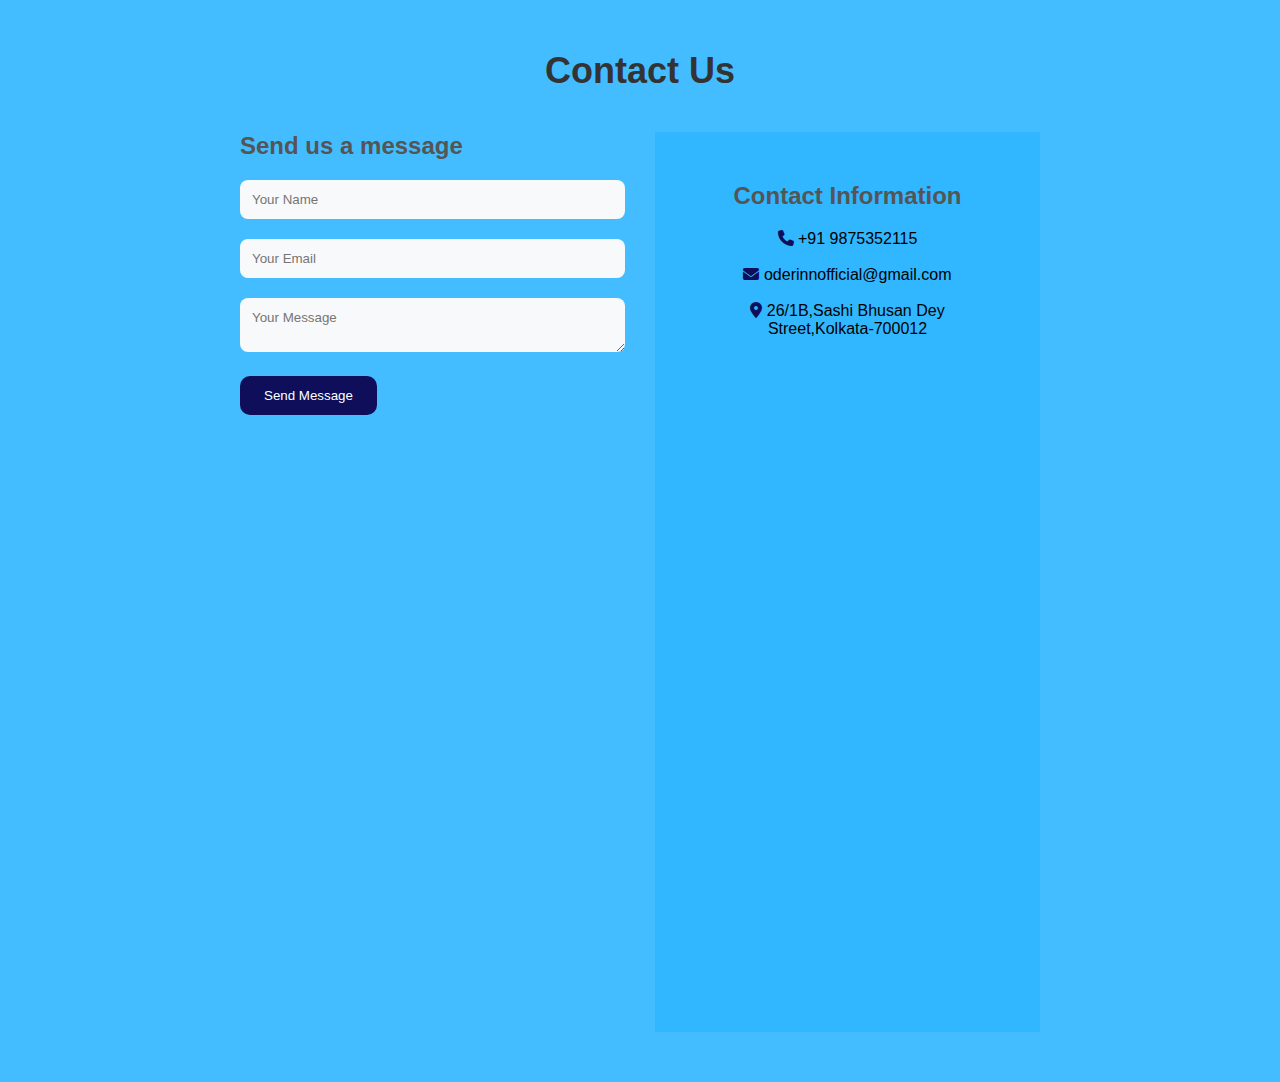
<file: index4.html>
<!DOCTYPE html>
<html lang="en">
<head>
    <meta charset="UTF-8">
    <meta name="viewport" content="width=device-width, initial-scale=1.0">
    <title>Contact Us</title>
    <link rel="stylesheet" type="text/css" href="https://cdnjs.cloudflare.com/ajax/libs/font-awesome/6.6.0/css/all.min.css">
    <link rel="stylesheet" type="text/css" href="style2.css">

</head>
<body>
    <section class="contact">
        <div class="container">
            <h2>Contact Us</h2>
            <div class="contact-wrapper">
                <div class="contact-form">
                    <h3>Send us a message</h3>
                    <form>
                        <div class="form-group">
                            <input type="text" name="name" placeholder="Your Name" minlength="4" maxlength="50" required >
                        </div>
                        <div class="form-group">
                            <input type="email" name="email" placeholder="Your Email" required>
                        </div>
                        <div class="form-group">
                            <textarea name="message" placeholder="Your Message" minlength="10" maxlength="500"></textarea>
                        </div>
                        <button type="submit">Send Message</button>
                    </form>
                </div>
                <div class="contact">
                    <h3>Contact Information</h3>
                    <p><i class="fas fa-phone"></i>  +91 9875352115</p><br>
                    <p><i class="fas fa-envelope"></i>  oderinnofficial@gmail.com</p><br>
                    <p><i class="fas fa-map-marker-alt"></i>  26/1B,Sashi Bhusan Dey Street,Kolkata-700012</p>
                </div>
            </div>
        </div>
    </section>
</body>
</html>
</file>
<file: style.css>
@import url('https://fonts.googleapis.com/css2?family=Poppins:wght@100;200;300;400;500;600;700;800;900&display=swap');

* {
    padding: 0px;
    margin: 0px;
    box-sizing: border-box;
}

:root {
    --linear-grad: linear-gradient(to right, #141E30, #243B55);
    --grad-clr1: #141E30;
    --grad-clr2: #243B55;
}

body {
    height: 100vh;
    background: #f6f5f7;
    background-image: url("imgggbg.jpg"); 
    display: grid;
    place-content: center;
    font-family: 'Poppins', sans-serif;
    background-size: cover;
}
.container{
    position: relative;
    width: 850px;
    height: 500px;
    background: #f6f5f7;
    box-shadow: 25px 30px 55px #5557;
    border-radius: 13px;
    overflow: hidden;

}
.form-container{
    position: absolute;
    width: 60%;
    height: 100%;
    padding: 0px 40px;
    transition: all 0.6s ease-in-out;

}
.sign-up-container{
    opacity: 0;
    z-index: 1;
}
.sign-in-container{
    z-index: 2;
}
form{
    height: 100%;
    display: flex;
    flex-direction: column;
    align-items: center;
    justify-content: center;
    padding: 0px 50px;

}
h1{
    color: var(--grad-clr1);
}

/* change down */
.head{
    font-family: 'Lato', 'Helvetica', sans-serif;
    color: #243B55;
    text-shadow: 5px 5px 5px #5557, -5px -5px 5px #5557;
    
    
}
.social-container{
    margin: 20px 0px;

}
.social-container a{
    border: 1px solid #DDD;
    border-radius: 50%;
    display: inline-flex;
    justify-content: center;
    align-items: center;
    margin: 0px 5px;
    height: 40px;
    width: 40px;

}
span{
    font-size: 12px;

}
.infield{
    position: relative;
    margin: 8px 0px;
    width: 100%;
}
input{
    width: 100%;
    padding: 12px 15px;
    background-color: #f3f3f3;
    border: none;
    outline: none;
}
label {
    position: absolute;
    left:  50%;
    top: 100%;
    transform: translateX(-50%);
    width: 100%;
    height: 2px;
    background: var(--linear-grad);
    transition: 0.3s;

}
input:focus ~ label{
    width: 100%;
}
a {
    color: #333;
    font-size: 14px;
    text-decoration: none;
    margin: 15px 0px;
}
a.forgot{
    padding-bottom: 3px;
    border-bottom: 2px solid #EEE;
}
button{
    border-radius: 20px;
    border: 1px solid var(--grad-clr1);
    background: var(--grad-clr2);
    color: #fff;
    font-weight: bold;
    padding: 17px 45px;
    letter-spacing: 1px;
    text-transform: uppercase;
}
.form-container button{
    margin-top: 17px;
    transition:  80ms ease-in;
}
.form-container button:hover{
    background: #FFF;
    color:  var(--grad-clr1);
}
.overlay-container{
    position: absolute;
    top: 0;
    left: 60%;
    width: 40%;
    height: 100%;
    overflow: hidden;
    transition: transform 0.6s ease-in-out;
    z-index: 9;
}
#overlayBtn {
    cursor: pointer;
    position: absolute;
    left: 50%;
    top: 304px;
    transform: translateX(-50%);
    width: 143.67px;
    height: 40opx;
    border: 1px solid #FFF;
    background: transparent;
    border-radius: 20px;
}
.overlay {
    position:  relative;
    background: var(--linear-grad);
    color: #FFF;
    left: -150%;
    height: 100%;
    width: 250%;
    transition: transform 0.6s ease-in-out;

}
.overlay-panel {
    position: absolute;
    display: flex;
    align-items: center;
    justify-content: center;
    flex-direction: column;
    padding: 0px 40px;
    text-align: center;
    height: 100%;
    width: 340px;
    transition: 0.6s ease-in-out;
}
.overlay-left {
    right: 60%;
    transform: translateX(-12%);
}
.overlay-right{
    right: 0;
    transform: translateX(0%);
}
.overlay-panel h1 {
    color: #FFF;
}
p {
    font-size: 14px;
    font-weight: 300;
    line-height: 20px;
    letter-spacing: 0.5px;
    margin: 25px 0px 35px;
}
.overlay-panel button {
    border: none;
    background-color: transparent;
}
.right-panel-active .overlay-container{
    transform: translateX(-150%);
}
.right-panel-active .overlay{
    transform: translateX(50%);

}
.right-panel-active .overlay-left{
    transform: translateX(25%);
}
.right-panel-active .overlay-right{
    transform: translateX(35%);
}

.right-panel-active .sign-in-container{
    transform: translateX(20%);
    opacity: 0;
}
.right-panel-active .sign-up-container{
    transform: translateX(66.7%);
    opacity: 1;
    z-index: 5;
    animation: show 0.6s;
}
@keyframes show{
    0%, 50%{
        opacity: 0;
        z-index: 1;
    }
    50.1%, 100%{
        opacity: 1;
        z-index: 5;
    }
}
.btnScaled{
    animation: scaleBtn 0.6s;
}
@keyframes scaleBtn {
    0% {
        width: 143.67px;
    }
    50% {
        width: 250px;
    }
    100% {
        width: 143.67px;
    }
    
}

footer{
    padding:0;
    background-color: #243B55;
    border-radius: 10px;
}
.footerContainer{
    width: 100%;
    padding: 0px 40px 0px ;
}
.socialIcons{
    display: flex;
    justify-content: center;
}
.socialIcons a{
    text-decoration: none;
    padding:  10px;
    background-color: white;
    margin: 10px;
    border-radius: 50%;
}
.socialIcons a i{
    font-size: 2em;
    color: black;
    opacity: 0,9;
}

.socialIcons a:hover{
    background-color: #111;
    transition: 0.5s;
}
.socialIcons a:hover i{
    color: white;
    transition: 0.5s;
}
.footerNav{
    margin: 9px 16px;
}
.footerNav ul{
    display: flex;
    justify-content: center;
    list-style-type: none;
}
.footerNav ul li a{
    color:white;
    margin: 20px;
    text-decoration: none;
    font-size: 1.3em;
    opacity: 0.7;
    transition: 0.5s;

}
.footerNav ul li a:hover{
    opacity: 1;
}
.footerBottom{
    border-bottom-left-radius: 10px;
    border-bottom-right-radius: 10px;
    background-color: #000;
    padding: 1px;
    text-align: center;
}
.footerBottom p{
    color: white;
}
.designer{
    opacity: 0.7;
    text-transform: uppercase;
    letter-spacing: 1px;
    font-weight: 400;
    margin: 0px 5px;
}
@media (max-width: 700px){
    .footerNav ul{
        flex-direction: column;
    } 
    .footerNav ul li{
        width:100%;
        text-align: center;
        margin: 10px;
    }
    .socialIcons a{
        padding: 8px;
        margin: 4px;
    }
}
</file>
<file: style1.css>
@import url('https://fonts.googleapis.com/css2?family=Poppins:wght@100;200;300;400;500;600;700;800;900&display=swap');

* {
    padding: 0;
    margin: 0;
    box-sizing: border-box;
}
body {
    font-family: Poppins;
    background-color: #2fb6ffe6;
    height: 200vh;
}

.mycard {
    width: 45px;
    height: 45px;
    background-color: #255ea8;
    display: grid;
    place-content: center;
}
.mycard i {
    font-size: 1.1em;
}
.mycard span {
    width: 18px;
    height: 18px;
    right: -3px;
    top: -3px;
    display: grid;
    place-content: center;
    background-color: #e8ec0d;
    font-size: 0.78rem;
}
.background {
    left: 0;
    right: 0;
    top: 0;
    background-image: linear-gradient(to left, #fdc83e, #fdb619, #fdc83e, #fdb619);
    z-index: -1;
}
.prevBtn>*,
.nextBtn>* {
    transition: 0.5s;
}
.prevBtn span,
.nextBtn span {
    display: inline-block;
}
.prevBtn:hover i {
    transform: translate(-250%);
}
.nextBtn:hover i {
    transform: translate(250%);
}
.prevBtn:hover span {
    transform: translate(100%);
}
.nextBtn:hover span {
    transform: translate(-100%);
}
.product-main {
    transform-style: preserve-3d;
    background: hsl(163, 80%, 71%);
    width: 93% !important;
    box-shadow: inset 0px 1px 20px #FFF3;
}
.product-main::before {
    content: '';
    position: absolute;
    left: 50%;
    bottom: 0;
    transform: translate(-50%, 50%) translateZ(-1px);
    width: 80%;
    height: 50px;
    background-color: #1148e0;
    border-radius: 50px;
}
.product-main h2 {
    color: #45409c;
    word-spacing: 6px;
}
.side {
    cursor: pointer;
    width: 77px;
    height: 77px;
    background: #fff6e3; 
    transition: 0.2s;
}
.side.active,
.size.active {
    background: #fdc20c !important; 
}
.side:hover,
.size:hover {
    background: #fdc20c !important; 
    transform: translateY(-5px);
}
/*my changes*/
#blink {
    font-size: 15px;
    background-color: rgba(219, 235, 235, 0.968);
    color: rgba(10, 3, 33, 0.742);
    border-radius: 10px;
    padding: 5px 10px; 
    cursor: pointer;
    transition: all 0.2s ease-in-out; 
}

#blink:hover {
    font-size: 1.2em;
    background-color: rgb(224, 161, 35);
    border-radius: 10px;
    transform: translateY(-2px); 
}

#blink:active { 
    font-size: 1.1em;
    background-color: rgba(194, 157, 24, 0.737);
    border-radius: 10px;
    transform: translateY(1px); 
}

 /**/
.product-img-box {
    position: relative;
    max-width: 360px;
    height: 360px;
    background: #fff6e3;
    box-shadow: inset 0px 1px 30px #FFF9;
}
.product-img-box::before {
    content: '';
    position: absolute;
    left: 50%;
    top: 50%;
    transform: translate(-50%, -50%);
    width: 117%;
    height: 117%;
    border-top: 2px solid #ff6c02;
    border-bottom: 2px solid #ff6c02;
    border-radius: inherit;
}
.product-img-box .image-box {
    position: absolute;
    left: 50%;
    transform: translateX(-55%) rotateZ(-5deg);
    width: 85%;
}
.product-img-box .image-box::after {
    content: '';
    position: absolute;
    left: 0;
    bottom: 0;
    transform: translateY(-75%);
    width: 90%;
    height: 30px;
    background: #ff6b026b;
    filter: blur(20px);
    z-index: -1;
}
.product-img-box .price {
    position: absolute;
    left: 50%;
    top: 77%;
    transform: translate(-50%);
    color: #45409c;
}
.colors .color {
    display: inline-block;
    cursor: pointer;
    position: relative;
    width: 25px;
    height: 25px;
    border-radius: 50%;
    background: var(--color);
    color: var(--color);
}
.color::before {
    content: '';
    position: absolute;
    left: 50%;
    top: 50%;
    transform: translate(-50%, -50%);
    width: 150%;
    height: 150%;
    background: inherit;
    border-radius: inherit;
    opacity: 0.15;
}
.color.active::after {
    content: '';
    position: absolute;
    left: 50%;
    top: 50%;
    transform: translate(-50%, -50%);
    width: 150%;
    height: 150%;
    color: inherit;
    border-radius: inherit;
    border: 1px solid;
}
.sizes {
    margin-top: -13px;
}
.sizes .size {
    cursor: pointer;
    width: 58px;
    height: 40px;
    margin: 5px;
    border-radius: 12px;
    text-align: center;
    line-height: 40px;
    transition: 0.2s;
}

.review-box,
.color-box,
.size-box {
    margin-bottom: 33px;
}

.results-manage .form-select {
    background-color: #fff2d8;
}
.result-card {
    background: #ffe5d1;
    padding: 30px;
    border-radius: 47px;
    box-shadow: inset 30px 30px 111px #fffcf9, inset -30px -30px 111px #fffcf9;
    transition: 0.4s;
    z-index: 2;
    overflow: hidden;
}
.result-card::before {
    content: '';
    position: absolute;
    left: 50%;
    top: 50%;
    transform: translate(-50%, -50%);
    width: 0%;
    height: 0%;
    background: linear-gradient(to right top, #fdc10c55, #ff6b0133);
    border-radius: inherit;
    z-index: -1;
    transition: 0.3s;
}
.result-card:hover {
    transform: translateY(-10px);
}
.result-card:hover:before {
    width: 100%;
    height: 100%;
}
.top-card i {
    cursor: pointer;
    width: 40px;
    height: 40px;
    border: 1px solid #d3d3d3da;
    border-radius: 50%;
    display: grid;
    place-content: center;
    transition: 0.3s;
}
.top-card i:hover {
    background-color: #FFF;
}
.result-img-box {
    height: 250px;
}
.behind-img {
    left: 50%;
    transform: translate(-50%);
    width: 79%;
    height: 125px;
    background: var(--back-behind);
    box-shadow: 0px 50px 100px #ff6b024b, -5px -5px 50px #ff6b024b;
    overflow: hidden;
}
.behind-img::before {
    content: '';
    position: absolute;
    left: 50%;
    top: 50%;
    transform: translate(-42%, -50%);
    width: 172px;
    height: 172px;
    border-radius: 50%;
    background: #fdc10c;
    border: 5px solid #FFF;
}
.related-img-box {
    width: 240px;
    height: 240px;
    left: 50%;
    transform: translate(-50%);
}
.related-img {
    transform: translateY(-10px);
}
.related-img::before {
    content: '';
    position: absolute;
    left: 0;
    bottom: 0;
    transform: translate(-5%, -50%) rotate(323deg);
    width: 120%;
    height: 50px;
    background: #ff6b029e;
    filter: blur(25px);
    z-index: -1;
}
.bottom-card {
    color: #45409c;
}

.nav-link {
    color: #000;
    font-weight: 500;
}
.navbar-nav .nav-link.active, .navbar-nav .show>.nav-link {
    color: #ff6b01;
}

.fs-7 {
    font-size: 0.9rem!important;
}

.fw-normbold {
    font-weight: 500!important;
}

.fa-star,
.fa-star-half-stroke {
    color: #fdc20c !important;
}

.btn-dark {
    background: #000 !important;
}
.cart-item {
    display: flex;
    align-items: center;
    margin-bottom: 20px;
}

.cart-item img {
    margin-right: 15px;
}

.cart-item p {
    font-size: 1.2em;
    font-weight: bold;
}
.cart-item {
    display: flex;
    align-items: center;
    justify-content: space-between;
    margin-bottom: 20px;
    padding: 10px;
    border: 1px solid #ccc;
    border-radius: 5px;
}

.cart-item img {
    margin-right: 15px;
}

.cart-item p {
    font-size: 1.2em;
    font-weight: bold;
}

.remove-btn {
    background-color: #ff4c4c;
    color: white;
    border: none;
    padding: 5px 10px;
    cursor: pointer;
    border-radius: 5px;
}

.remove-btn:hover {
    background-color: #ff1c1c;
}
.mycard {
    display: inline-block;
    padding: 10px;
    background-color: #f0f0f0;
    cursor: pointer;
}

.mycard i {
    font-size: 24px;
    color: #333;
}

.mycard span {
    background-color: red;
    color: white;
    padding: 5px 10px;
    font-size: 12px;
    font-weight: bold;
    top: -10px;
    right: -10px;
    display: flex;
    align-items: center;
    justify-content: center;
}
</file>
<file: style2.css>
* {
    margin: 0;
    padding: 0;
    box-sizing: border-box;
    font-family: sans-serif;
}

.contact {
    min-height: 100vh;
    background-color: #2fb6ffe6;
    padding: 50px;
    text-align: center;
}

.container {
    max-width: 800px;
    margin: 0 auto;
}

.container h2 {
    font-size: 36px;
    margin-bottom: 40px;
    color: #333;
}

.contact-wrapper {
    display: grid;
    grid-template-columns: repeat(2, 1fr);
    grid-gap: 30px;
}

.contact-form {
    text-align: left;
}

.contact-form h3 {
    font-size: 24px;
    margin-bottom: 20px;
    color: #333;
}

.form-group {
    margin-bottom: 20px;
}

input,
textarea {
    width: 100%;
    padding: 12px;
    border-radius: 8px;
    border: none;
    background-color: #f8f9fa;
    color: #333;
}

input:focus,
textarea:focus {
    outline: none;
    box-shadow: 0 0 8px #bbb;
}

button {
    display: inline-block;
    padding: 12px 24px;
    border-radius: 10px;
    background-color: #0e0e5b;
    color: #fff;
    border: none;
    cursor: pointer;
}

button:hover {
    background-color: #45a049;
}

.contact h3 {
    font-size: 24px;
    margin-bottom: 20px;
    color: #555;
}

.contact i {
    color: #0e0e5b;
}

@media screen and (max-width: 768px) {
    .container {
        padding: 20px;
    }

    .contact-wrapper {
        grid-template-columns: 1fr;
    }
}
</file>
